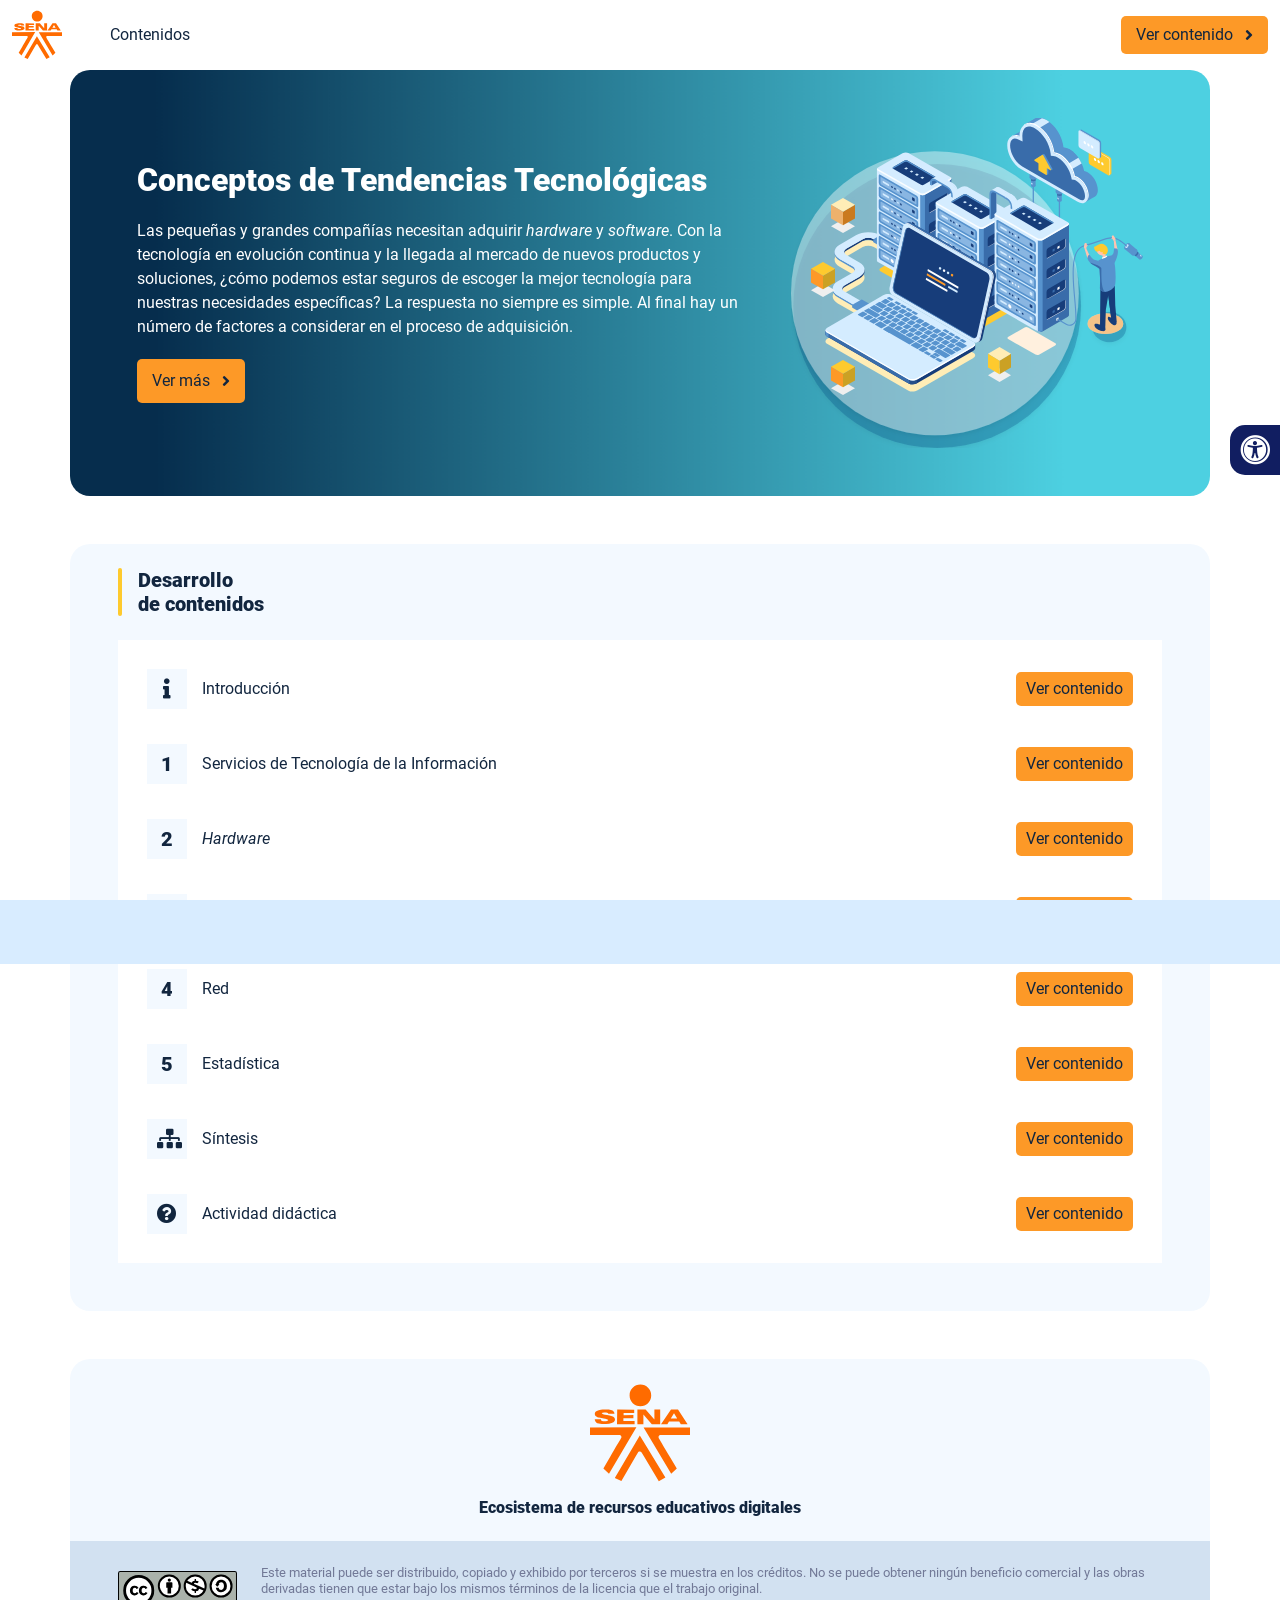
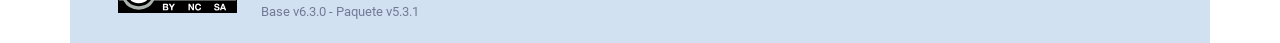
<file: index.html>
<!DOCTYPE html><html lang=""><head><meta charset="utf-8"><meta http-equiv="X-UA-Compatible" content="IE=edge"><meta name="viewport" content="width=device-width,initial-scale=1"><link rel="icon" href="favicon.ico"><title>Conceptos de Tendencias Tecnológicas</title><link href="css/chunk-0c047e41.3babef71.css" rel="prefetch"><link href="css/chunk-25b302c8.3babef71.css" rel="prefetch"><link href="css/chunk-26fc7596.3babef71.css" rel="prefetch"><link href="css/chunk-2d2747e2.3babef71.css" rel="prefetch"><link href="css/chunk-32334cb6.3babef71.css" rel="prefetch"><link href="css/chunk-3c57cd7b.3babef71.css" rel="prefetch"><link href="css/chunk-4f2d402a.3babef71.css" rel="prefetch"><link href="css/chunk-4fde0a08.fef54ca8.css" rel="prefetch"><link href="css/chunk-515a8379.fb112014.css" rel="prefetch"><link href="css/chunk-59974754.5a00316c.css" rel="prefetch"><link href="css/chunk-6e1e538a.3ba0a060.css" rel="prefetch"><link href="css/chunk-766a929b.f640a861.css" rel="prefetch"><link href="css/chunk-f2df7d2c.3babef71.css" rel="prefetch"><link href="css/comple.d8ac3902.css" rel="prefetch"><link href="css/creditos.aba783e9.css" rel="prefetch"><link href="css/glosario.43afc64e.css" rel="prefetch"><link href="css/referencias.6b3b9e12.css" rel="prefetch"><link href="js/actividad.03ab6aca.js" rel="prefetch"><link href="js/chunk-0206bfa0.45283ccf.js" rel="prefetch"><link href="js/chunk-0c047e41.85cb8669.js" rel="prefetch"><link href="js/chunk-13a6037e.57c9ffa7.js" rel="prefetch"><link href="js/chunk-18f95272.ade145c2.js" rel="prefetch"><link href="js/chunk-25b302c8.294aa4b7.js" rel="prefetch"><link href="js/chunk-26fc7596.4bc682f2.js" rel="prefetch"><link href="js/chunk-2c06842c.9e46f400.js" rel="prefetch"><link href="js/chunk-2d0e96ec.ac803f5c.js" rel="prefetch"><link href="js/chunk-2d208d90.5f19e0e6.js" rel="prefetch"><link href="js/chunk-2d21d0e2.e82c2f53.js" rel="prefetch"><link href="js/chunk-2d22c123.0638ebdd.js" rel="prefetch"><link href="js/chunk-2d2747e2.01d6d5e9.js" rel="prefetch"><link href="js/chunk-2e80bb9a.a2545b60.js" rel="prefetch"><link href="js/chunk-319206de.dfdb5b83.js" rel="prefetch"><link href="js/chunk-32334cb6.1199c4d5.js" rel="prefetch"><link href="js/chunk-3c57cd7b.b83b6191.js" rel="prefetch"><link href="js/chunk-3d6834f6.80cf6e76.js" rel="prefetch"><link href="js/chunk-4cdd78c0.0bcbdb19.js" rel="prefetch"><link href="js/chunk-4f2d402a.8745cf06.js" rel="prefetch"><link href="js/chunk-4fde0a08.ec848068.js" rel="prefetch"><link href="js/chunk-515a8379.3f4caaef.js" rel="prefetch"><link href="js/chunk-53ccb27e.ac9c1108.js" rel="prefetch"><link href="js/chunk-55d286b8.53a3883e.js" rel="prefetch"><link href="js/chunk-59974754.04bbe39a.js" rel="prefetch"><link href="js/chunk-6e1e538a.4c8d65b0.js" rel="prefetch"><link href="js/chunk-766a929b.e595e2fc.js" rel="prefetch"><link href="js/chunk-c796899c.e1023422.js" rel="prefetch"><link href="js/chunk-e8a7823a.380d7700.js" rel="prefetch"><link href="js/chunk-f2df7d2c.1f30c178.js" rel="prefetch"><link href="js/chunk-fde47172.a776d091.js" rel="prefetch"><link href="js/comple.e570abb6.js" rel="prefetch"><link href="js/creditos.cc542a05.js" rel="prefetch"><link href="js/glosario.8ea2257c.js" rel="prefetch"><link href="js/intro.c8653f7f.js" rel="prefetch"><link href="js/referencias.3e14e4db.js" rel="prefetch"><link href="js/sintesis.19328507.js" rel="prefetch"><link href="js/tema1.5ea314d8.js" rel="prefetch"><link href="js/tema2.8df349c9.js" rel="prefetch"><link href="js/tema3.0f5d2855.js" rel="prefetch"><link href="js/tema4.6f07b11d.js" rel="prefetch"><link href="js/tema5.97ee932c.js" rel="prefetch"><link href="css/app.08df6dc1.css" rel="preload" as="style"><link href="css/chunk-vendors.bd916386.css" rel="preload" as="style"><link href="js/app.bea583a4.js" rel="preload" as="script"><link href="js/chunk-vendors.822fd6f7.js" rel="preload" as="script"><link href="css/chunk-vendors.bd916386.css" rel="stylesheet"><link href="css/app.08df6dc1.css" rel="stylesheet"></head><body><noscript><strong>We're sorry but Conceptos de Tendencias Tecnológicas doesn't work properly without JavaScript enabled. Please enable it to continue.</strong></noscript><div id="app"></div><script src="js/chunk-vendors.822fd6f7.js"></script><script src="js/app.bea583a4.js"></script></body></html>
</file>
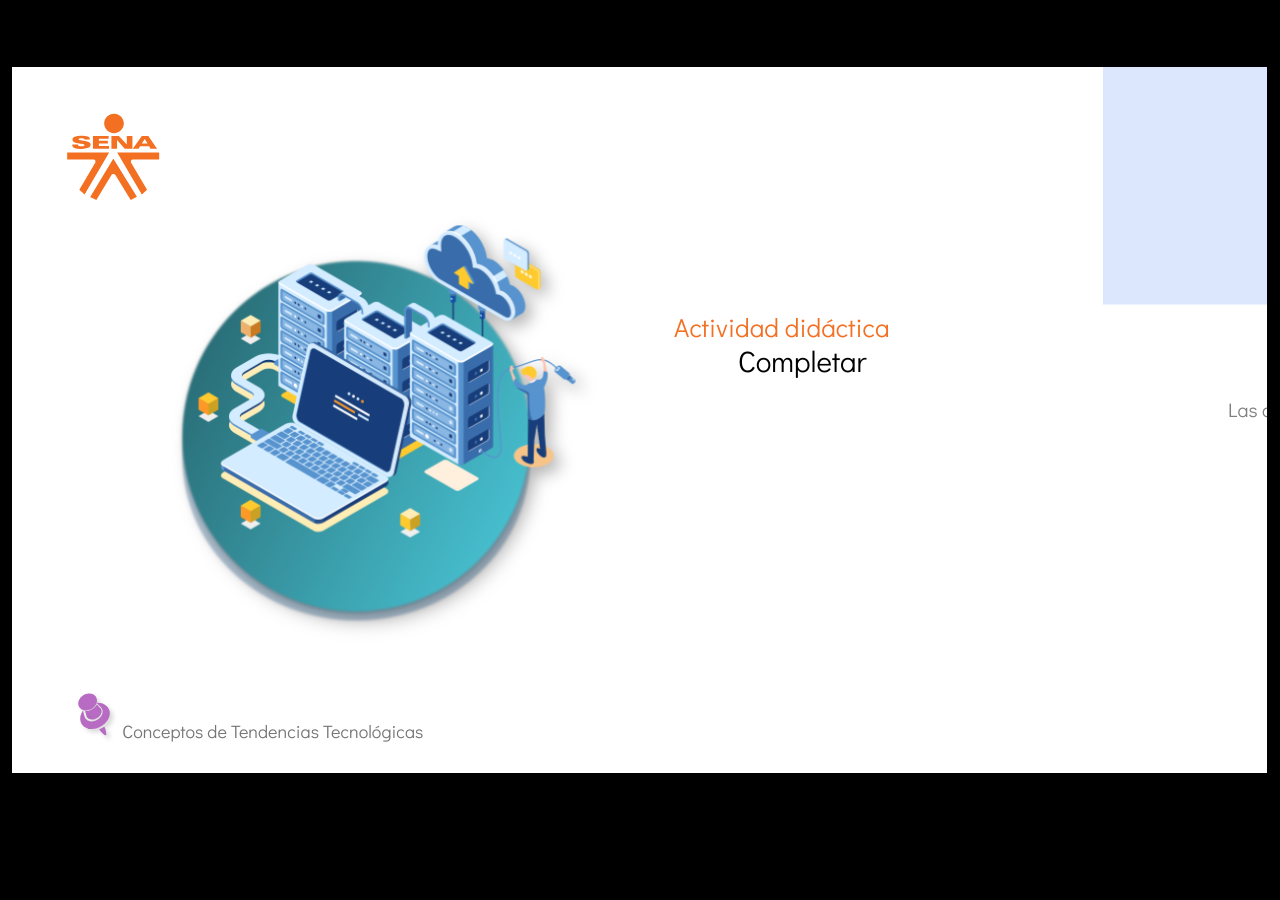
<file: actividades/actividad.html>
﻿<!doctype html>
<html lang="es">
<head>
  <meta charset="utf-8">
  <!-- Creado con Storyline 360 - http://www.articulate.com  -->
  <!-- version: 3.68.28887.0 -->
  <title>CF9_228116Actividad did&#225;ctica</title>
  <meta http-equiv="x-ua-compatible" content="IE=edge"/>
  <meta name="viewport" content="width=device-width,initial-scale=1,user-scalable=no,shrink-to-fit=no,minimal-ui"/>
  <meta name="apple-mobile-web-app-capable" content="yes"/>
  <style>
    html, body { height: 100%; padding: 0; margin: 0 }
    #app { height: 100%; width: 100%; }
  </style>

  <script>
    window.DS = {};
    window.globals = {
      DATA_PATH_BASE: '',
      HAS_FRAME: true,
      HAS_SLIDE: true,

      lmsPresent: false,
      tinCanPresent: false,
      cmi5Present: false,
      aoSupport: false,
      scale: 'show all',
      captureRc: false,
      browserSize: 'optimal',
      bgColor: '#000000',
      features: 'AccessibleVideo,FullScreenToggle,InsertSvgPicture,LayerPresentAsDialog,MultipleQuizTracking,QuestionCorrectVariable,UpdatedThemeEditor',
      themeName: 'classic',
      preloaderColor: '#FFFFFF',
      suppressAnalytics: false,
      productChannel: 'stable',
      publishSource: 'storyline',
      aid: 'aid|4e7b806c-d595-4a58-ba69-3a0a437a7a04',
      cid: 'd603852e-5d66-4381-9383-6b78b10d9a05',
      playerVersion: '3.68.28887.0',
      publishTimestamp: '2022-11-10T22:47:44.5274039Z',
      maxIosVideoElements: 10,
      connectionSettings: { },

      
      parseParams: function(qs) {
        if (window.globals.parsedParams != null) {
          return window.globals.parsedParams;
        }
        qs = (qs || window.location.search.substr(1)).split('+').join(' ');
        var params = {},
            tokens,
            re = /[?&]?([^=]+)=([^&]*)/g;

        while (tokens = re.exec(qs)) {
          params[decodeURIComponent(tokens[1]).trim()] =
            decodeURIComponent(tokens[2]).trim();
        }
        window.globals.parsedParams = params;
        return params;
      }

    };
  </script>
  <script>
    var isIe11 = ('ActiveXObject' in window || window.MSBlobBuilder != null)
      && window.msCrypto != null && !window.ActiveXObject;
    if (isIe11) {
      window.globals.unsupportedBrowser = true;
      document.write(atob('[base64]'));
    }
  </script>
  
  <script>window.THREE = { };</script>
  
</head>
<body style="background: #000000" class="cs-HTML theme-classic">
  <!-- 360 -->
  <script>!function(e){var i=/iPhone/i,o=/iPod/i,n=/iPad/i,t=/(?=.*\bAndroid\b)(?=.*\bMobile\b)/i,d=/Android/i,s=/(?=.*\bAndroid\b)(?=.*\bSD4930UR\b)/i,b=/(?=.*\bAndroid\b)(?=.*\b(?:KFOT|KFTT|KFJWI|KFJWA|KFSOWI|KFTHWI|KFTHWA|KFAPWI|KFAPWA|KFARWI|KFASWI|KFSAWI|KFSAWA)\b)/i,r=/IEMobile/i,h=/(?=.*\bWindows\b)(?=.*\bARM\b)/i,a=/BlackBerry/i,l=/BB10/i,p=/Opera Mini/i,f=/(CriOS|Chrome)(?=.*\bMobile\b)/i,u=/(?=.*\bFirefox\b)(?=.*\bMobile\b)/i,c=new RegExp("(?:Nexus 7|BNTV250|Kindle Fire|Silk|GT-P1000)","i"),w=function(e,i){return e.test(i)},A=function(e){var A=e||navigator.userAgent,v=A.split("[FBAN");if(void 0!==v[1]&&(A=v[0]),this.apple={phone:w(i,A),ipod:w(o,A),tablet:!w(i,A)&&w(n,A),device:w(i,A)||w(o,A)||w(n,A)},this.amazon={phone:w(s,A),tablet:!w(s,A)&&w(b,A),device:w(s,A)||w(b,A)},this.android={phone:w(s,A)||w(t,A),tablet:!w(s,A)&&!w(t,A)&&(w(b,A)||w(d,A)),device:w(s,A)||w(b,A)||w(t,A)||w(d,A)},this.windows={phone:w(r,A),tablet:w(h,A),device:w(r,A)||w(h,A)},this.other={blackberry:w(a,A),blackberry10:w(l,A),opera:w(p,A),firefox:w(u,A),chrome:w(f,A),device:w(a,A)||w(l,A)||w(p,A)||w(u,A)||w(f,A)},this.seven_inch=w(c,A),this.any=this.apple.device||this.android.device||this.windows.device||this.other.device||this.seven_inch,this.phone=this.apple.phone||this.android.phone||this.windows.phone,this.tablet=this.apple.tablet||this.android.tablet||this.windows.tablet,"undefined"==typeof window)return this},v=function(){var e=new A;return e.Class=A,e};"undefined"!=typeof module&&module.exports&&"undefined"==typeof window?module.exports=A:"undefined"!=typeof module&&module.exports&&"undefined"!=typeof window?module.exports=v():"function"==typeof define&&define.amd?define("isMobile",[],e.isMobile=v()):e.isMobile=v()}(this);
    window.isMobile.apple.tablet = window.isMobile.apple.tablet ||
      (navigator.platform === 'MacIntel' && navigator.maxTouchPoints > 1);
    window.isMobile.apple.device = window.isMobile.apple.device || window.isMobile.apple.tablet;
    window.isMobile.tablet = window.isMobile.tablet || window.isMobile.apple.tablet;
    window.isMobile.any = window.isMobile.any || window.isMobile.apple.tablet;
  </script>

  <div id="focus-sink" tabindex="-1"></div>

  <div id="preso"></div>
  <script>
    (function() {

      var classTypes = [ 'desktop', 'mobile', 'phone', 'tablet' ];

      var addDeviceClasses = function(prefix, testObj) {
        var curr, i;
        for (i = 0; i < classTypes.length; i++) {
          curr = classTypes[i];
          if (testObj[curr]) {
            document.body.classList.add(prefix + curr);
          }
        }
      };

      var params = window.globals.parseParams(),
          isDevicePreview = params.devicepreview === '1',
          isPhoneOverride = params.deviceType === 'phone' || (isDevicePreview && params.phone == '1'),
          isTabletOverride = (params.deviceType === 'tablet' || isDevicePreview) && !isPhoneOverride,
          isMobileOverride = isPhoneOverride || isTabletOverride;

      var deviceView = {
        desktop: !window.isMobile.any && !isMobileOverride,
        mobile: window.isMobile.any || isMobileOverride,
        phone: isPhoneOverride || (window.isMobile.phone && !isTabletOverride),
        tablet: isTabletOverride || window.isMobile.tablet
      };

      window.globals.deviceView = deviceView;
      window.isMobile.desktop = !window.isMobile.any;
      window.isMobile.mobile = window.isMobile.any;

      addDeviceClasses('view-', deviceView);

    })();
  </script>
  
  <script src='story_content/user.js' type=text/javascript></script>
  <div class="slide-loader"></div>

  <script>
    if (window.globals.deviceView.isMobile) { var doc = document, loader = doc.body.querySelector('.slide-loader'); [ 1, 2, 3 ].forEach(function(n) { var d = doc.createElement('div'); d.style.backgroundColor = window.globals.preloaderColor; d.classList.add('mobile-loader-dot'); d.classList.add('dot' + n); loader.appendChild(d); }); }
  </script>

  <div class="mobile-load-title-overlay" style="display: none">
    <div class="mobile-load-title">CF9_228116Actividad did&#225;ctica</div>
  </div>

  <div class="mobile-chrome-warning"></div>

  
<style>
  .warn-connection-dialog {
    display: none;
    background: transparent;
    pointer-events: none;
    position: fixed;
    left: 0;
    top: 0;
    width: 100%;
    height: 100%;
    z-index: 999;
  }

  .warn-connection-content {
    border-radius: 4px;
    background: white;
    border: 1px solid #E7E7E7;
    color: #333333;
    box-shadow: 0 2px 4px rgba(0, 0, 0, 0.25);
    transition: all 150ms ease-out;
    position: absolute;
    white-space: nowrap;
  }

  .view-phone.is-landscape .warn-connection-content {
    left: 23px;
    bottom: 23px;
  }

  .view-tablet.is-landscape .warn-connection-content {
    left: 50%;
    top: 20px;
    transform: translateX(-50%);
  }

  .is-portrait .warn-connection-content {
    transform: translate(-50%, calc(-100% - 15px));
  }

  .warn-connection-content p {
    display: inline-block;
    margin: 0 8px 0 0;
    line-height: 33px;
    font-size: 11px;
  }

  .warn-connection-content svg {
    position: relative;
    vertical-align: middle;
    margin: 0 2px 2px 8px;
  }

  .view-desktop .warn-connection-content {
    left: 1.5em;
    bottom: 1.5em;
  }

  .view-desktop .warn-connection-content p {
    font-size: 1.1em;
  }

  .is-offline .warn-connection-dialog {
    display: block;
  }

  .is-offline .cs-panel * {
    pointer-events: none !important;
  }

  .is-offline .cs-panel {
    pointer-events: all !important;
  }

  .is-offline #nav-controls * {
    pointer-events: none !important;
  }

  .is-offline #nav-controls {
    pointer-events: all !important;
  }
</style>

<div class="warn-connection-dialog">
  <div class="warn-connection-content">
    <svg width="17" height="15" viewBox="0 0 17 15" xmlns="http://www.w3.org/2000/svg">
      <path fill="#8F0000" stroke="white" d="M16.07,12.98 L15.88,12.23 L9.51,1.21 C8.97,0.26,7.6,0.26,7.06,1.21 L0.69,12.23 C0.15,13.16,0.81,14.36,1.91,14.36 H14.65 C15.47,14.36,16.05,13.7,16.07,12.98 Z"/>
      <path fill="white" stroke="white" d="M8.58,5.5 C8.35,5.28,8.5,5.35,8.21,5.32 C8.09,5.35,7.97,5.49,7.96,5.67 C7.97,5.79,7.98,5.92,7.98,6.04 L7.98,6.04 C7.99,6.17,8,6.31,8.01,6.43 L8.01,6.44 C8.03,6.92,8.06,7.41,8.09,7.9 L8.09,7.9 C8.12,8.39,8.14,8.88,8.17,9.37 C8.17,9.39,8.18,9.42,8.2,9.44 C8.23,9.46,8.25,9.47,8.28,9.47 C8.31,9.47,8.34,9.46,8.35,9.44 C8.37,9.43,8.38,9.4,8.39,9.35 L8.39,9.34 C8.39,9.24,8.4,9.15,8.4,9.05 L8.4,9.05 C8.41,8.96,8.41,8.86,8.42,8.75 C8.43,8.44,8.45,8.12,8.47,7.81 L8.47,7.81 C8.49,7.49,8.51,7.18,8.53,6.87 C8.55,6.46,8.56,6.05,8.59,5.64 L8.6,5.62 C8.6,5.57,8.59,5.53,8.58,5.5 L8.21,5.32 Z"/>
      <circle fill="white" stroke="white" cx="8.3" cy="11.35" r="0.3"/>
    </svg>
    <p>You are offline. Trying to reconnect...</p>
  </div>
</div>

<script>
  (function() {
    window.DS.connection = {
      warningShown: false,
      assets: {},
      loadingAssetGroup: false,
      retryDelay: 500
    };

    // @TODO this is POC code and can be cleaned up a bit more if we move forward
    // with the feature



    // The `window.globals.features` variable must be set in `webpack.dev.config` when testing locally - it is not enough
    // to have it in the data - but it must be set there as well.
    var useConnectionMessages = window.AbortController != null &&
      window.location.protocol != 'file:' &&
      window.globals.features.indexOf('ConnectionMessages') != -1;

    window.DS.connection.useConnectionMessages = useConnectionMessages

    var assetCount = 0;
    var checkLoadedId;
    var connectionSettings = window.globals.connectionSettings;

    if (useConnectionMessages && connectionSettings != null) {
      var contentEl = document.querySelector('.warn-connection-content');
      var messageEl = contentEl.querySelector('p')

      if (connectionSettings.useDarkTheme) {
        contentEl.style.borderColor = '#BABBBA';
        contentEl.style.backgroundColor = '#282828';
        contentEl.style.color = '#FFFFFF';
      }

      if (connectionSettings.message != null) {
        messageEl.textContent = window.decodeURIComponent(connectionSettings.message);
      }
    }

    function checkAssetsReady() {
      for (var i in DS.connection.assets) {
        if (!DS.connection.assets[i].success) {
          return false;
        }
      }
      return true;
    }

    function stopAssetGroup() {
      if (!useConnectionMessages) { return; }

      assetCount = 0;

      DS.connection.oldAssetGroup = DS.connection.assets;
      DS.connection.assets = {};
      DS.connection.loadingAssetGroup = false;
      clearInterval(checkLoadedId);
    }

    function startAssetGroup() {
      if (!useConnectionMessages) { return; }
      var ticks = 0;
      clearInterval(checkLoadedId);
      checkLoadedId = setInterval(function() {
        var loaded = 0;
        if (assetCount === 0 && loaded === 0) {
          clearInterval(checkLoadedId);
          return;
        }

        for (var i in DS.connection.assets) {
          if (DS.connection.assets[i].success) {
            loaded++;
          }
        }

        if (assetCount === loaded && checkAssetsReady()) {
          for (var i in DS.connection.assets) {
            if (DS.connection.assets[i].action) {
              DS.connection.assets[i].action();
            }
          }
          hideWarning();
          stopAssetGroup();
        }
      }, 100)
    }

    function requiredAsset(url, action, retry, type) {
      if (!useConnectionMessages) { return; }
      if (DS.connection.assets[url]) { return; }

      DS.connection.assets[url] = {
        success: false, action: action, retry: retry, type: type
      };
      assetCount = Object.keys(DS.connection.assets).length;
      if (!DS.connection.loadingAssetGroup) {
        startAssetGroup();
      }
      DS.connection.loadingAssetGroup = true;
    }

    function assetLoaded(url) {
      if (!useConnectionMessages) { return; }
      if (DS.connection.assets[url]) {
        DS.connection.assets[url].success = true;
      }
    }

    function assetFailed(url) {
      if (!useConnectionMessages) { return; }
      if (!DS.connection.assets[url]) {
        if (/\.js$/.test(url)) {
          setTimeout(function() {
            if (DS.connection.lastSlideLoaded != null) {
              DS.connection.lastSlideLoaded();
            }
          }, DS.connection.retryDelay);
        }
        return;
      }
      if (!DS.connection.warningShown) { showWarning(); }
      if (DS.connection.assets[url].retry) {
        setTimeout(function() {
          if (!DS.connection.assets[url].success) {
            DS.connection.assets[url].retry()
          }
        }, DS.connection.retryDelay);
      }
    }

    function hideWarning() {
      document.body.classList.remove('is-offline');
      DS.connection.warningShown = false;
    }
    DS.connection.hideWarning = hideWarning

    function showWarning(btn) {
      document.body.classList.add('is-offline')
      DS.connection.warningShown = true;
      updateWarningPosition();
    }

    function updateWarningPosition() {
      if (!DS.connection.warningShown) {
        return;
      }

      var isPortrait = document.body.classList.contains('is-portrait');
      var warningEl = document.querySelector('.warn-connection-content');

      if (isPortrait) {
        var slide = document.querySelector('.primary-slide');
        var slideRect = slide.getBoundingClientRect();

        warningEl.style.top = `${slideRect.top}px`
        warningEl.style.left = `${slideRect.left + slideRect.width / 2}px`
      } else {
        warningEl.style.top = null;
        warningEl.style.left = null;
      }

      window.requestAnimationFrame(updateWarningPosition);
    }

    // these will all be noops if the feature flag isn't set in
    // the data and `window.globals.features`
    DS.connection.requiredAsset = requiredAsset;
    DS.connection.assetLoaded = assetLoaded;
    DS.connection.assetFailed = assetFailed;
    DS.connection.stopAssetGroup = stopAssetGroup;
    DS.connection.startAssetGroup = startAssetGroup;
  })();
</script>


  <script>
    
    if (window.autoSpider && window.vInterfaceObject) {
      document.querySelector('.mobile-load-title-overlay').style.display = 'none';
    }
  </script>

  

  <link rel="stylesheet" href="html5/data/css/output.min.css" data-noprefix/>
</body>
<script src="html5/lib/scripts/bootstrapper.min.js"></script>
</html>
</file>
<file: css/chunk-0c047e41.3babef71.css>
.actividad[data-v-22adfd6b]{background-color:#f2f2f2}.horizontal-scroll__wrapper[data-v-22adfd6b]{overflow:hidden}.horizontal-scroll[data-v-22adfd6b]{display:flex;transition:transform .5s ease-in-out;align-items:center;flex-wrap:nowrap}.horizontal-scroll[data-v-22adfd6b]:not(.row){width:100%}.horizontal-scroll--item-fw[data-v-22adfd6b]>div{flex-grow:0;flex-shrink:0;width:100%;margin:0!important}
</file>
<file: css/chunk-25b302c8.3babef71.css>
.actividad[data-v-22adfd6b]{background-color:#f2f2f2}.horizontal-scroll__wrapper[data-v-22adfd6b]{overflow:hidden}.horizontal-scroll[data-v-22adfd6b]{display:flex;transition:transform .5s ease-in-out;align-items:center;flex-wrap:nowrap}.horizontal-scroll[data-v-22adfd6b]:not(.row){width:100%}.horizontal-scroll--item-fw[data-v-22adfd6b]>div{flex-grow:0;flex-shrink:0;width:100%;margin:0!important}
</file>
<file: css/chunk-26fc7596.3babef71.css>
.actividad[data-v-22adfd6b]{background-color:#f2f2f2}.horizontal-scroll__wrapper[data-v-22adfd6b]{overflow:hidden}.horizontal-scroll[data-v-22adfd6b]{display:flex;transition:transform .5s ease-in-out;align-items:center;flex-wrap:nowrap}.horizontal-scroll[data-v-22adfd6b]:not(.row){width:100%}.horizontal-scroll--item-fw[data-v-22adfd6b]>div{flex-grow:0;flex-shrink:0;width:100%;margin:0!important}
</file>
<file: css/chunk-2d2747e2.3babef71.css>
.actividad[data-v-22adfd6b]{background-color:#f2f2f2}.horizontal-scroll__wrapper[data-v-22adfd6b]{overflow:hidden}.horizontal-scroll[data-v-22adfd6b]{display:flex;transition:transform .5s ease-in-out;align-items:center;flex-wrap:nowrap}.horizontal-scroll[data-v-22adfd6b]:not(.row){width:100%}.horizontal-scroll--item-fw[data-v-22adfd6b]>div{flex-grow:0;flex-shrink:0;width:100%;margin:0!important}
</file>
<file: css/chunk-32334cb6.3babef71.css>
.actividad[data-v-22adfd6b]{background-color:#f2f2f2}.horizontal-scroll__wrapper[data-v-22adfd6b]{overflow:hidden}.horizontal-scroll[data-v-22adfd6b]{display:flex;transition:transform .5s ease-in-out;align-items:center;flex-wrap:nowrap}.horizontal-scroll[data-v-22adfd6b]:not(.row){width:100%}.horizontal-scroll--item-fw[data-v-22adfd6b]>div{flex-grow:0;flex-shrink:0;width:100%;margin:0!important}
</file>
<file: css/chunk-3c57cd7b.3babef71.css>
.actividad[data-v-22adfd6b]{background-color:#f2f2f2}.horizontal-scroll__wrapper[data-v-22adfd6b]{overflow:hidden}.horizontal-scroll[data-v-22adfd6b]{display:flex;transition:transform .5s ease-in-out;align-items:center;flex-wrap:nowrap}.horizontal-scroll[data-v-22adfd6b]:not(.row){width:100%}.horizontal-scroll--item-fw[data-v-22adfd6b]>div{flex-grow:0;flex-shrink:0;width:100%;margin:0!important}
</file>
<file: css/chunk-4f2d402a.3babef71.css>
.actividad[data-v-22adfd6b]{background-color:#f2f2f2}.horizontal-scroll__wrapper[data-v-22adfd6b]{overflow:hidden}.horizontal-scroll[data-v-22adfd6b]{display:flex;transition:transform .5s ease-in-out;align-items:center;flex-wrap:nowrap}.horizontal-scroll[data-v-22adfd6b]:not(.row){width:100%}.horizontal-scroll--item-fw[data-v-22adfd6b]>div{flex-grow:0;flex-shrink:0;width:100%;margin:0!important}
</file>
<file: css/chunk-4fde0a08.fef54ca8.css>
.actividad[data-v-a108b06a]{background-color:#f2f2f2}.header[data-v-a108b06a]{position:sticky;top:0;padding-top:10px;padding-bottom:10px;background-color:#fff;z-index:10010;line-height:1.1em}.header__logo[data-v-a108b06a]{width:50px}@media (max-width:576px){.header__componente-formativo[data-v-a108b06a]{font-size:.8em}}.header__menu[data-v-a108b06a]{cursor:pointer}.header__menu span[data-v-a108b06a]{font-size:.7em;display:block;line-height:1em;text-align:center;color:#111e61}.header__menu__btn[data-v-a108b06a]{width:30px;height:30px;position:relative;margin-bottom:4px}.header__menu__btn .line-1[data-v-a108b06a],.header__menu__btn .line-2[data-v-a108b06a],.header__menu__btn .line-3[data-v-a108b06a]{height:4px;width:30px;background-color:#111e61;transform-origin:center center;position:absolute;left:0;border-radius:2px}.header__menu__btn .line-1[data-v-a108b06a]{top:4px;animation:line-1-inactive-data-v-a108b06a .5s ease-in-out forwards}.header__menu__btn .line-2[data-v-a108b06a]{top:13px;animation:line-2-inactive-data-v-a108b06a .5s ease-in-out forwards}.header__menu__btn .line-3[data-v-a108b06a]{top:22px;animation:line-3-inactive-data-v-a108b06a .5s ease-in-out forwards}.header__menu__btn[data-v-a108b06a]:hover{cursor:pointer}.header__menu__btn--open .line-1[data-v-a108b06a]{animation:line-1-active-data-v-a108b06a .5s ease-in-out forwards}.header__menu__btn--open .line-2[data-v-a108b06a]{animation:line-2-active-data-v-a108b06a .5s ease-in-out forwards}.header__menu__btn--open .line-3[data-v-a108b06a]{animation:line-3-active-data-v-a108b06a .5s ease-in-out forwards}@keyframes line-1-active-data-v-a108b06a{0%{transform:translate(0) rotate(0)}50%{transform:translateY(9px) rotate(0)}to{transform:translateY(9px) rotate(45deg)}}@keyframes line-2-active-data-v-a108b06a{0%{transform:scale(1)}to{transform:scale(0)}}@keyframes line-3-active-data-v-a108b06a{0%{transform:translate(0) rotate(0)}50%{transform:translateY(-9px) rotate(0)}to{transform:translateY(-9px) rotate(-45deg)}}@keyframes line-1-inactive-data-v-a108b06a{0%{transform:translateY(9px) rotate(45deg)}50%{transform:translateY(9px) rotate(0)}to{transform:translate(0) rotate(0)}}@keyframes line-2-inactive-data-v-a108b06a{0%{transform:scale(0)}to{transform:scale(1)}}@keyframes line-3-inactive-data-v-a108b06a{0%{transform:translateY(-9px) rotate(-45deg)}50%{transform:translateY(-9px) rotate(0)}to{transform:translate(0) rotate(0)}}
</file>
<file: css/chunk-515a8379.fb112014.css>
.actividad{background-color:#f2f2f2}.banner-interno{position:relative}.banner-interno__fondo{position:absolute;top:0;bottom:-50px;left:0;right:0;background-color:#4dd0e1;background-size:cover;background-position:50%}.banner-interno__titulo{display:flex;align-items:center}.banner-interno__titulo__icono{display:block;width:32px;height:32px;border-radius:50%;background-color:#fff;position:relative}.banner-interno__titulo__icono i{color:#4dd0e1;position:absolute;left:50%;top:50%;transform:translate(-50%,-50%)}.banner-interno__titulo h1,.banner-interno__titulo h2,.banner-interno__titulo h3,.banner-interno__titulo h4,.banner-interno__titulo h5,.banner-interno__titulo h6{color:#fff;line-height:1.1em}
</file>
<file: css/chunk-59974754.5a00316c.css>
.actividad{background-color:#f2f2f2}.aside-menu{position:sticky;top:70px;flex:0 0 0;width:0;min-height:calc(100vh - 70px);max-height:calc(100vh - 70px);background-color:#f3f9ff;transition:flex .5s ease-in-out,width .5s ease-in-out;overflow-x:hidden;z-index:100001}.aside-menu a{color:#111e61}.aside-menu--open{flex:0 0 300px;width:300px}.aside-menu__content{width:300px;display:flex;flex-direction:column;justify-content:space-between;min-height:calc(100vh - 70px);max-height:calc(100vh - 70px);border-right:1px solid #d8ecff}@media (max-height:800px){.aside-menu__content{min-height:800px;max-height:800px;overflow-y:auto}}.aside-menu__header{padding:10px;text-align:center;background-color:#d8ecff}.aside-menu__header h4{margin:0}.aside-menu__menu{overflow-y:auto;flex-grow:1;list-style:none;padding-left:0;margin-bottom:0}.aside-menu__menu__item--active .aside-menu__menu__item__lnk,.aside-menu__menu__item--active .aside-menu__sec-menu__item__lnk{background-color:#d8ecff;font-weight:700}.aside-menu__menu__item--sub-menu:hover,.aside-menu__menu__item:hover,.aside-menu__sec-menu__item:hover{background-color:#d8ecff}.aside-menu__menu__item--sub-menu{padding-left:10px}.aside-menu__menu__item--sub-menu--active .aside-menu__menu__item__lnk,.aside-menu__menu__item--sub-menu--active .aside-menu__sec-menu__item__lnk{background-color:#d8ecff;font-weight:700;position:relative}.aside-menu__menu__item--sub-menu--active .aside-menu__menu__item__lnk:before,.aside-menu__menu__item--sub-menu--active .aside-menu__sec-menu__item__lnk:before{content:"";display:block;position:absolute;left:0;bottom:0;top:0;width:4px;border-radius:2px;background-color:#feca2e}.aside-menu__menu__item__lnk,.aside-menu__sec-menu__item__lnk{display:flex;align-items:center;padding:10px 15px;line-height:1.1em}.aside-menu__menu__item__lnk i,.aside-menu__menu__item__lnk span,.aside-menu__sec-menu__item__lnk i,.aside-menu__sec-menu__item__lnk span{margin-right:10px}.aside-menu__menu__item__lnk i:last-child,.aside-menu__menu__item__lnk span:last-child,.aside-menu__sec-menu__item__lnk i:last-child,.aside-menu__sec-menu__item__lnk span:last-child{margin-right:0}.aside-menu__sec-menu{background-color:#d8ecff;padding:10px 0;flex-shrink:0;margin-bottom:0}.aside-menu__sec-menu__item{padding:10px 15px}.aside-menu__sec-menu__item__lnk{padding:0;border-radius:1em}.aside-menu__sec-menu__item__lnk i{display:block;width:2em;height:2em;padding:.5em 0;text-align:center;background-color:#fff;border-radius:50%}.aside-menu__sec-menu__item__lnk:hover{background-color:#fff}@media (max-width:992px){.aside-menu{position:fixed;top:70px}}@media (max-width:576px){.aside-menu__sec-menu{padding-bottom:110px}}
</file>
<file: css/chunk-6e1e538a.3ba0a060.css>
.actividad[data-v-4f6b7c58]{background-color:#f2f2f2}.accesibilidad[data-v-4f6b7c58]{position:fixed;right:0;top:50vh;height:50px;background-color:#111e61;border-top-left-radius:15px;border-bottom-left-radius:15px;transform:translateY(-50%) translateX(100%) translateX(-50px);overflow:hidden;transition:transform .3s ease-in-out,height .3s ease-in-out}.accesibilidad[data-v-4f6b7c58]:hover{transform:translateY(-50%) translateX(0);height:12.75rem}.accesibilidad [data-v-4f6b7c58]{color:#fff}.accesibilidad__menu__content .accesibilidad__menu__item[data-v-4f6b7c58]{cursor:pointer}.accesibilidad__menu__content .accesibilidad__menu__item[data-v-4f6b7c58]:hover{background-color:#273685}.accesibilidad__menu__content .accesibilidad__menu__item[data-v-4f6b7c58]:last-child{border:none}.accesibilidad__menu__item[data-v-4f6b7c58]{display:flex;align-items:center;padding:10px;border-bottom:1px solid #273685;line-height:1em;-moz-user-select:none;user-select:none}.accesibilidad__menu i[data-v-4f6b7c58]{font-size:30px;font-style:normal;margin-right:10px;line-height:1em}.accesibilidad__menu img[data-v-4f6b7c58]{width:30px;margin-right:10px}
</file>
<file: css/chunk-766a929b.f640a861.css>
.actividad{background-color:#f2f2f2}.barra-avance{display:flex;align-items:center;justify-content:space-between;position:fixed;bottom:0;left:0;width:100%;padding:10px;background-color:#d8ecff;transition:transform .5s ease-in-out;z-index:100000}.barra-avance__barra{margin:0 20px;flex:1;position:relative;max-width:800px}.barra-avance__barra--amarilla,.barra-avance__barra--blanca{height:4px}.barra-avance__barra--amarilla:after,.barra-avance__barra--amarilla:before,.barra-avance__barra--blanca:after,.barra-avance__barra--blanca:before{content:"";display:block;width:10px;height:10px;border-radius:50%;position:absolute;top:50%}.barra-avance__barra--amarilla:before,.barra-avance__barra--blanca:before{left:0;transform:translate(-50%,-50%)}.barra-avance__barra--amarilla:after,.barra-avance__barra--blanca:after{right:0;transform:translate(50%,-50%)}.barra-avance__barra--blanca{background-color:#fff}.barra-avance__barra--blanca:after,.barra-avance__barra--blanca:before{background-color:#fff}.barra-avance__barra--amarilla{position:absolute;width:100%;top:0;background-color:#fd9927}.barra-avance__barra--amarilla:after,.barra-avance__barra--amarilla:before{background-color:#fd9927}.barra-avance__boton--regresar{background-color:#b0c0d2}.barra-avance__boton--regresar span{color:#111e61!important}.barra-avance__boton--disable{opacity:0;pointer-events:none}.barra-avance--open{transform:translateY(0)}.barra-avance--close{transform:translateY(100%)}
</file>
<file: css/chunk-f2df7d2c.3babef71.css>
.actividad[data-v-22adfd6b]{background-color:#f2f2f2}.horizontal-scroll__wrapper[data-v-22adfd6b]{overflow:hidden}.horizontal-scroll[data-v-22adfd6b]{display:flex;transition:transform .5s ease-in-out;align-items:center;flex-wrap:nowrap}.horizontal-scroll[data-v-22adfd6b]:not(.row){width:100%}.horizontal-scroll--item-fw[data-v-22adfd6b]>div{flex-grow:0;flex-shrink:0;width:100%;margin:0!important}
</file>
<file: css/comple.d8ac3902.css>
.banner-interno{position:relative}.banner-interno__fondo{position:absolute;top:0;bottom:-50px;left:0;right:0;background-color:#4dd0e1;background-size:cover;background-position:50%}.banner-interno__titulo{display:flex;align-items:center}.banner-interno__titulo__icono{display:block;width:32px;height:32px;border-radius:50%;background-color:#fff;position:relative}.banner-interno__titulo__icono i{color:#4dd0e1;position:absolute;left:50%;top:50%;transform:translate(-50%,-50%)}.banner-interno__titulo h1,.banner-interno__titulo h2,.banner-interno__titulo h3,.banner-interno__titulo h4,.banner-interno__titulo h5,.banner-interno__titulo h6{color:#fff;line-height:1.1em}.actividad{background-color:#f2f2f2}.complementario__enlaces{display:flex;justify-content:center;flex-wrap:wrap}.complementario__enlaces a{margin:0 5px}.complementario__btn{font-size:1.5em;line-height:1em}table{width:calc(100% - 1px);min-width:800px}table thead{background-color:#d8ecff}table thead th{border-color:#d8ecff}table td,table th{padding:25px 20px;text-align:center}
</file>
<file: css/creditos.aba783e9.css>
.banner-interno{position:relative}.banner-interno__fondo{position:absolute;top:0;bottom:-50px;left:0;right:0;background-color:#4dd0e1;background-size:cover;background-position:50%}.banner-interno__titulo{display:flex;align-items:center}.banner-interno__titulo__icono{display:block;width:32px;height:32px;border-radius:50%;background-color:#fff;position:relative}.banner-interno__titulo__icono i{color:#4dd0e1;position:absolute;left:50%;top:50%;transform:translate(-50%,-50%)}.banner-interno__titulo h1,.banner-interno__titulo h2,.banner-interno__titulo h3,.banner-interno__titulo h4,.banner-interno__titulo h5,.banner-interno__titulo h6{color:#fff;line-height:1.1em}.actividad{background-color:#f2f2f2}.creditos-vista .tarjeta.credito{background-color:#d2e1f1}.creditos{color:#727997;overflow-x:auto}.creditos__item{min-width:490px}.creditos p{line-height:1.3em;margin-bottom:0;color:#727997}.creditos__titulo{font-weight:700;background-color:#d2e1f1;padding:5px 10px;border-top-radius:5px;border-top-left-radius:5px;border-top-right-radius:5px}.creditos table td,.creditos table th{border-color:#d2e1f1}
</file>
<file: css/glosario.43afc64e.css>
.banner-interno{position:relative}.banner-interno__fondo{position:absolute;top:0;bottom:-50px;left:0;right:0;background-color:#4dd0e1;background-size:cover;background-position:50%}.banner-interno__titulo{display:flex;align-items:center}.banner-interno__titulo__icono{display:block;width:32px;height:32px;border-radius:50%;background-color:#fff;position:relative}.banner-interno__titulo__icono i{color:#4dd0e1;position:absolute;left:50%;top:50%;transform:translate(-50%,-50%)}.banner-interno__titulo h1,.banner-interno__titulo h2,.banner-interno__titulo h3,.banner-interno__titulo h4,.banner-interno__titulo h5,.banner-interno__titulo h6{color:#fff;line-height:1.1em}.actividad{background-color:#f2f2f2}.glosario__letra-item{display:flex}.glosario__letra-item__texto{padding-top:5px}.glosario__letra-item__letra__icono{width:32px;height:32px;position:relative;line-height:1em;border-radius:50%;background-color:#d2e1f1}.glosario__letra-item__letra__icono span{position:absolute;left:50%;top:50%;transform:translate(-50%,-50%);font-size:1.1em;font-weight:900}
</file>
<file: css/referencias.6b3b9e12.css>
.banner-interno{position:relative}.banner-interno__fondo{position:absolute;top:0;bottom:-50px;left:0;right:0;background-color:#4dd0e1;background-size:cover;background-position:50%}.banner-interno__titulo{display:flex;align-items:center}.banner-interno__titulo__icono{display:block;width:32px;height:32px;border-radius:50%;background-color:#fff;position:relative}.banner-interno__titulo__icono i{color:#4dd0e1;position:absolute;left:50%;top:50%;transform:translate(-50%,-50%)}.banner-interno__titulo h1,.banner-interno__titulo h2,.banner-interno__titulo h3,.banner-interno__titulo h4,.banner-interno__titulo h5,.banner-interno__titulo h6{color:#fff;line-height:1.1em}.actividad{background-color:#f2f2f2}.referencias__item:last-child hr{display:none}.referencias__item a{color:#2196f3;text-decoration:underline;overflow-wrap:break-word}
</file>
<file: css/app.08df6dc1.css>
*{box-sizing:inherit}:after,:before{box-sizing:inherit}html{height:100%;line-height:1.15;box-sizing:border-box;-webkit-font-smoothing:antialiased;-moz-osx-font-smoothing:grayscale;-webkit-text-size-adjust:100%;-ms-text-size-adjust:100%;text-rendering:optimizeLegibility}a,abbr,acronym,address,applet,article,aside,audio,b,big,blockquote,body,canvas,caption,center,cite,code,dd,del,details,dfn,div,dl,dt,em,embed,fieldset,figcaption,figure,footer,form,h1,h2,h3,h4,h5,h6,header,hgroup,html,i,iframe,img,ins,kbd,label,legend,li,mark,menu,nav,object,ol,output,p,pre,q,ruby,s,samp,section,small,span,strike,strong,sub,summary,sup,table,tbody,td,tfoot,th,thead,time,tr,tt,u,ul,var,video{margin:0;padding:0;border:0;outline:0;background:transparent;vertical-align:baseline}article,aside,details,figcaption,figure,footer,header,main,menu,nav,section,summary{display:block}[hidden],template{display:none}hr{box-sizing:content-box;height:0;border-bottom:1px solid #e8e8e8;border-left:0;border-right:0;border-top:0;margin:1.5em 0;overflow:visible}[hidden]{display:none}a{font-family:Roboto,sans-serif;font-size:1em;font-weight:400;text-decoration:none;color:#12263f;background-color:transparent;transition:all .15s ease-in-out;-webkit-text-decoration-skip:objects}a:active,a:hover{outline-width:0}a:active,a:focus,a:hover{color:#000}[type=button],[type=reset],[type=submit],button{-moz-appearance:none;appearance:none;cursor:pointer;display:inline-block;vertical-align:middle;border:0;border-radius:5px;color:#12263f;background-color:#fd9927;font-family:Roboto,sans-serif;font-weight:400;font-size:1em;-webkit-font-smoothing:antialiased;line-height:1em;white-space:nowrap;text-decoration:none;text-transform:none;padding:.75em 1.5em;margin:0;-moz-user-select:none;user-select:none;overflow:visible;transition:background-color .15s ease-in-out}[type=button]:focus,[type=button]:hover,[type=reset]:focus,[type=reset]:hover,[type=submit]:focus,[type=submit]:hover,button:focus,button:hover{background-color:#fd9927;color:#12263f}[type=button]:disabled,[type=reset]:disabled,[type=submit]:disabled,button:disabled{cursor:not-allowed;opacity:.5}[type=button]:disabled:hover,[type=reset]:disabled:hover,[type=submit]:disabled:hover,button:disabled:hover{background-color:#fd9927}input,select,textarea{margin:0;display:block;font-family:Roboto,sans-serif;font-size:16px}input{overflow:visible}[type=color],[type=date],[type=datetime-local],[type=datetime],[type=email],[type=month],[type=number],[type=password],[type=search],[type=tel],[type=text],[type=time],[type=url],[type=week],input:not([type]),select,select[multiple],textarea{background-color:#fff;border:1px solid #e8e8e8;border-radius:5px;box-shadow:inset 0 1px 3px rgba(0,0,0,.06);box-sizing:inherit;margin-bottom:.75em;padding:.5em;transition:border-color .15s ease-in-out;width:100%}[type=color]:hover,[type=date]:hover,[type=datetime-local]:hover,[type=datetime]:hover,[type=email]:hover,[type=month]:hover,[type=number]:hover,[type=password]:hover,[type=search]:hover,[type=tel]:hover,[type=text]:hover,[type=time]:hover,[type=url]:hover,[type=week]:hover,input:not([type]):hover,select:hover,select[multiple]:hover,textarea:hover{border-color:shade(#e8e8e8,20%)}[type=color]:focus,[type=date]:focus,[type=datetime-local]:focus,[type=datetime]:focus,[type=email]:focus,[type=month]:focus,[type=number]:focus,[type=password]:focus,[type=search]:focus,[type=tel]:focus,[type=text]:focus,[type=time]:focus,[type=url]:focus,[type=week]:focus,input:not([type]):focus,select:focus,select[multiple]:focus,textarea:focus{border-color:#feca2e;box-shadow:inset 0 1px 3px rgba(0,0,0,.06),0 0 5px rgba(55,202,221,.7);outline:none}[type=color]:disabled,[type=date]:disabled,[type=datetime-local]:disabled,[type=datetime]:disabled,[type=email]:disabled,[type=month]:disabled,[type=number]:disabled,[type=password]:disabled,[type=search]:disabled,[type=tel]:disabled,[type=text]:disabled,[type=time]:disabled,[type=url]:disabled,[type=week]:disabled,input:not([type]):disabled,select:disabled,select[multiple]:disabled,textarea:disabled{background-color:shade(#fff,5%);cursor:not-allowed}[type=color]:disabled:hover,[type=date]:disabled:hover,[type=datetime-local]:disabled:hover,[type=datetime]:disabled:hover,[type=email]:disabled:hover,[type=month]:disabled:hover,[type=number]:disabled:hover,[type=password]:disabled:hover,[type=search]:disabled:hover,[type=tel]:disabled:hover,[type=text]:disabled:hover,[type=time]:disabled:hover,[type=url]:disabled:hover,[type=week]:disabled:hover,input:not([type]):disabled:hover,select:disabled:hover,select[multiple]:disabled:hover,textarea:disabled:hover{border:1px solid #e8e8e8}select{text-transform:none;max-width:100%;border-radius:5px}::-webkit-file-upload-button{background-color:#fd9927;border:none;cursor:pointer;color:#12263f;border-radius:5px;padding:.75em 1.5em}::-webkit-file-upload-button:hover{background-color:#fd9927}optgroup{font-weight:700}fieldset{border:1px solid #e8e8e8;background-color:transparent;padding:1.5em;-webkit-margin-start:0;-webkit-margin-end:0;-webkit-padding-before:1.5em;-webkit-padding-start:1.5em;-webkit-padding-end:1.5em;-webkit-padding-after:1.5em}legend{box-sizing:border-box;color:inherit;display:table;max-width:100%;padding:0;white-space:normal;font-weight:600;-webkit-padding-start:0;-webkit-padding-end:0}label,legend{margin-bottom:.375em}label{display:block;font-size:1em;font-family:Roboto,sans-serif;font-weight:900}textarea{overflow:auto;resize:vertical}[type=checkbox],[type=radio]{box-sizing:border-box;padding:0;display:inline;margin-right:.375em}[type=number]::-webkit-inner-spin-button,[type=number]::-webkit-outer-spin-button{height:auto}[type=search]{-webkit-appearance:textfield;outline-offset:-2px}[type=search]::-webkit-search-cancel-button,[type=search]::-webkit-search-decoration{-webkit-appearance:none;-moz-appearance:none}::-moz-placeholder{color:#999}::placeholder{color:#999}::-webkit-file-upload-button{-webkit-appearance:button;-moz-appearance:button;font:inherit}[type=file]{margin-bottom:.75em;width:100%}[type=button],[type=reset],[type=submit],button{-webkit-appearance:button}[type=button]::-moz-focus-inner,[type=reset]::-moz-focus-inner,[type=submit]::-moz-focus-inner,button::-moz-focus-inner{border-style:none;padding:0}[type=button]:-moz-focusring,[type=reset]:-moz-focusring,[type=submit]:-moz-focusring,button:-moz-focusring{outline:1px dotted ButtonText}progress{vertical-align:baseline}ol,ul{list-style:none;margin-bottom:1em}dt{font-weight:700}figure,img,picture,svg{margin:0;width:100%;max-width:100%}figcaption{display:block;background-color:#e8e8e8;padding:.75em 1.5em;font-size:.8em;font-weight:700}img,svg{display:block;border-style:none}svg:not(:root){overflow:hidden}audio,canvas,progress,video{display:inline-block}audio:not([controls]){display:none;height:0}template{display:none}table{border-collapse:collapse;border-spacing:0;table-layout:fixed;width:100%}td,th,tr{vertical-align:middle}td,th{border:1px solid #e8e8e8;padding:.75em}th{font-size:.875em;line-height:1.2}td{line-height:1.5}body{font-size:16px;font-weight:400;line-height:1.5}body,h1,h2,h3,h4,h5,h6{color:#12263f;font-family:Roboto,sans-serif}h1,h2,h3,h4,h5,h6{font-weight:900;line-height:1.2;margin:0 0 .75em}h1{font-size:2em}h2{font-size:1.5em}h3{font-size:1.25em}h4{font-size:1.125em}h5{font-size:1em}h6{font-size:.875em}p{font-family:Roboto,sans-serif;font-size:1em;font-weight:400;line-height:1.5;color:#12263f;margin-bottom:1em}b,strong{font-weight:700}dfn,em,i{font-style:italic}br{line-height:2em}u{text-decoration:underline}code,kbd,pre,samp{color:#727997;font-family:Lucida Console,Courier New,monospace;font-size:1em}sub,sup{font-size:75%;line-height:0;position:relative;vertical-align:baseline}sub{bottom:-.25em}sup{top:-.5em}small{font-size:80%}mark{background-color:#ffeb3b;color:#000}abbr[title]{border-bottom:none;text-decoration:underline;text-decoration:underline dotted}blockquote,q{quotes:none}::selection{background:#2196f3!important;color:#fff!important;text-shadow:none}::-moz-selection{background:#2196f3!important;color:#fff!important;text-shadow:none}img::selection{background:transparent}img::-moz-selection{background:transparent}body{-webkit-tap-highlight-color:#2196F3!important}details,menu{display:block}summary{display:list-item}@media print{*{background:transparent!important;color:#000!important;box-shadow:none!important;text-shadow:none!important}:after,:before,:first-letter,:first-line{background:transparent!important;color:#000!important;box-shadow:none!important;text-shadow:none!important}a,a:visited{text-decoration:underline}a[href]:after{content:" (" attr(href) ")"}a abbr[title]:after{content:" (" attr(title) ")"}a[href^="#"]:after,a[href^="javascript:"]:after{content:""}blockquote,pre{border:1px solid #999;page-break-inside:avoid}thead{display:table-header-group}img,tr{page-break-inside:avoid}img{max-width:100%!important}h2,h3,p{orphans:3;widows:3}h2,h3{page-break-after:avoid}}[data-aos][data-aos][data-aos-duration="50"],body[data-aos-duration="50"] [data-aos]{transition-duration:50ms}[data-aos][data-aos][data-aos-delay="50"],body[data-aos-delay="50"] [data-aos]{transition-delay:0s}[data-aos][data-aos][data-aos-delay="50"].aos-animate,body[data-aos-delay="50"] [data-aos].aos-animate{transition-delay:50ms}[data-aos][data-aos][data-aos-duration="100"],body[data-aos-duration="100"] [data-aos]{transition-duration:.1s}[data-aos][data-aos][data-aos-delay="100"],body[data-aos-delay="100"] [data-aos]{transition-delay:0s}[data-aos][data-aos][data-aos-delay="100"].aos-animate,body[data-aos-delay="100"] [data-aos].aos-animate{transition-delay:.1s}[data-aos][data-aos][data-aos-duration="150"],body[data-aos-duration="150"] [data-aos]{transition-duration:.15s}[data-aos][data-aos][data-aos-delay="150"],body[data-aos-delay="150"] [data-aos]{transition-delay:0s}[data-aos][data-aos][data-aos-delay="150"].aos-animate,body[data-aos-delay="150"] [data-aos].aos-animate{transition-delay:.15s}[data-aos][data-aos][data-aos-duration="200"],body[data-aos-duration="200"] [data-aos]{transition-duration:.2s}[data-aos][data-aos][data-aos-delay="200"],body[data-aos-delay="200"] [data-aos]{transition-delay:0s}[data-aos][data-aos][data-aos-delay="200"].aos-animate,body[data-aos-delay="200"] [data-aos].aos-animate{transition-delay:.2s}[data-aos][data-aos][data-aos-duration="250"],body[data-aos-duration="250"] [data-aos]{transition-duration:.25s}[data-aos][data-aos][data-aos-delay="250"],body[data-aos-delay="250"] [data-aos]{transition-delay:0s}[data-aos][data-aos][data-aos-delay="250"].aos-animate,body[data-aos-delay="250"] [data-aos].aos-animate{transition-delay:.25s}[data-aos][data-aos][data-aos-duration="300"],body[data-aos-duration="300"] [data-aos]{transition-duration:.3s}[data-aos][data-aos][data-aos-delay="300"],body[data-aos-delay="300"] [data-aos]{transition-delay:0s}[data-aos][data-aos][data-aos-delay="300"].aos-animate,body[data-aos-delay="300"] [data-aos].aos-animate{transition-delay:.3s}[data-aos][data-aos][data-aos-duration="350"],body[data-aos-duration="350"] [data-aos]{transition-duration:.35s}[data-aos][data-aos][data-aos-delay="350"],body[data-aos-delay="350"] [data-aos]{transition-delay:0s}[data-aos][data-aos][data-aos-delay="350"].aos-animate,body[data-aos-delay="350"] [data-aos].aos-animate{transition-delay:.35s}[data-aos][data-aos][data-aos-duration="400"],body[data-aos-duration="400"] [data-aos]{transition-duration:.4s}[data-aos][data-aos][data-aos-delay="400"],body[data-aos-delay="400"] [data-aos]{transition-delay:0s}[data-aos][data-aos][data-aos-delay="400"].aos-animate,body[data-aos-delay="400"] [data-aos].aos-animate{transition-delay:.4s}[data-aos][data-aos][data-aos-duration="450"],body[data-aos-duration="450"] [data-aos]{transition-duration:.45s}[data-aos][data-aos][data-aos-delay="450"],body[data-aos-delay="450"] [data-aos]{transition-delay:0s}[data-aos][data-aos][data-aos-delay="450"].aos-animate,body[data-aos-delay="450"] [data-aos].aos-animate{transition-delay:.45s}[data-aos][data-aos][data-aos-duration="500"],body[data-aos-duration="500"] [data-aos]{transition-duration:.5s}[data-aos][data-aos][data-aos-delay="500"],body[data-aos-delay="500"] [data-aos]{transition-delay:0s}[data-aos][data-aos][data-aos-delay="500"].aos-animate,body[data-aos-delay="500"] [data-aos].aos-animate{transition-delay:.5s}[data-aos][data-aos][data-aos-duration="550"],body[data-aos-duration="550"] [data-aos]{transition-duration:.55s}[data-aos][data-aos][data-aos-delay="550"],body[data-aos-delay="550"] [data-aos]{transition-delay:0s}[data-aos][data-aos][data-aos-delay="550"].aos-animate,body[data-aos-delay="550"] [data-aos].aos-animate{transition-delay:.55s}[data-aos][data-aos][data-aos-duration="600"],body[data-aos-duration="600"] [data-aos]{transition-duration:.6s}[data-aos][data-aos][data-aos-delay="600"],body[data-aos-delay="600"] [data-aos]{transition-delay:0s}[data-aos][data-aos][data-aos-delay="600"].aos-animate,body[data-aos-delay="600"] [data-aos].aos-animate{transition-delay:.6s}[data-aos][data-aos][data-aos-duration="650"],body[data-aos-duration="650"] [data-aos]{transition-duration:.65s}[data-aos][data-aos][data-aos-delay="650"],body[data-aos-delay="650"] [data-aos]{transition-delay:0s}[data-aos][data-aos][data-aos-delay="650"].aos-animate,body[data-aos-delay="650"] [data-aos].aos-animate{transition-delay:.65s}[data-aos][data-aos][data-aos-duration="700"],body[data-aos-duration="700"] [data-aos]{transition-duration:.7s}[data-aos][data-aos][data-aos-delay="700"],body[data-aos-delay="700"] [data-aos]{transition-delay:0s}[data-aos][data-aos][data-aos-delay="700"].aos-animate,body[data-aos-delay="700"] [data-aos].aos-animate{transition-delay:.7s}[data-aos][data-aos][data-aos-duration="750"],body[data-aos-duration="750"] [data-aos]{transition-duration:.75s}[data-aos][data-aos][data-aos-delay="750"],body[data-aos-delay="750"] [data-aos]{transition-delay:0s}[data-aos][data-aos][data-aos-delay="750"].aos-animate,body[data-aos-delay="750"] [data-aos].aos-animate{transition-delay:.75s}[data-aos][data-aos][data-aos-duration="800"],body[data-aos-duration="800"] [data-aos]{transition-duration:.8s}[data-aos][data-aos][data-aos-delay="800"],body[data-aos-delay="800"] [data-aos]{transition-delay:0s}[data-aos][data-aos][data-aos-delay="800"].aos-animate,body[data-aos-delay="800"] [data-aos].aos-animate{transition-delay:.8s}[data-aos][data-aos][data-aos-duration="850"],body[data-aos-duration="850"] [data-aos]{transition-duration:.85s}[data-aos][data-aos][data-aos-delay="850"],body[data-aos-delay="850"] [data-aos]{transition-delay:0s}[data-aos][data-aos][data-aos-delay="850"].aos-animate,body[data-aos-delay="850"] [data-aos].aos-animate{transition-delay:.85s}[data-aos][data-aos][data-aos-duration="900"],body[data-aos-duration="900"] [data-aos]{transition-duration:.9s}[data-aos][data-aos][data-aos-delay="900"],body[data-aos-delay="900"] [data-aos]{transition-delay:0s}[data-aos][data-aos][data-aos-delay="900"].aos-animate,body[data-aos-delay="900"] [data-aos].aos-animate{transition-delay:.9s}[data-aos][data-aos][data-aos-duration="950"],body[data-aos-duration="950"] [data-aos]{transition-duration:.95s}[data-aos][data-aos][data-aos-delay="950"],body[data-aos-delay="950"] [data-aos]{transition-delay:0s}[data-aos][data-aos][data-aos-delay="950"].aos-animate,body[data-aos-delay="950"] [data-aos].aos-animate{transition-delay:.95s}[data-aos][data-aos][data-aos-duration="1000"],body[data-aos-duration="1000"] [data-aos]{transition-duration:1s}[data-aos][data-aos][data-aos-delay="1000"],body[data-aos-delay="1000"] [data-aos]{transition-delay:0s}[data-aos][data-aos][data-aos-delay="1000"].aos-animate,body[data-aos-delay="1000"] [data-aos].aos-animate{transition-delay:1s}[data-aos][data-aos][data-aos-duration="1050"],body[data-aos-duration="1050"] [data-aos]{transition-duration:1.05s}[data-aos][data-aos][data-aos-delay="1050"],body[data-aos-delay="1050"] [data-aos]{transition-delay:0s}[data-aos][data-aos][data-aos-delay="1050"].aos-animate,body[data-aos-delay="1050"] [data-aos].aos-animate{transition-delay:1.05s}[data-aos][data-aos][data-aos-duration="1100"],body[data-aos-duration="1100"] [data-aos]{transition-duration:1.1s}[data-aos][data-aos][data-aos-delay="1100"],body[data-aos-delay="1100"] [data-aos]{transition-delay:0s}[data-aos][data-aos][data-aos-delay="1100"].aos-animate,body[data-aos-delay="1100"] [data-aos].aos-animate{transition-delay:1.1s}[data-aos][data-aos][data-aos-duration="1150"],body[data-aos-duration="1150"] [data-aos]{transition-duration:1.15s}[data-aos][data-aos][data-aos-delay="1150"],body[data-aos-delay="1150"] [data-aos]{transition-delay:0s}[data-aos][data-aos][data-aos-delay="1150"].aos-animate,body[data-aos-delay="1150"] [data-aos].aos-animate{transition-delay:1.15s}[data-aos][data-aos][data-aos-duration="1200"],body[data-aos-duration="1200"] [data-aos]{transition-duration:1.2s}[data-aos][data-aos][data-aos-delay="1200"],body[data-aos-delay="1200"] [data-aos]{transition-delay:0s}[data-aos][data-aos][data-aos-delay="1200"].aos-animate,body[data-aos-delay="1200"] [data-aos].aos-animate{transition-delay:1.2s}[data-aos][data-aos][data-aos-duration="1250"],body[data-aos-duration="1250"] [data-aos]{transition-duration:1.25s}[data-aos][data-aos][data-aos-delay="1250"],body[data-aos-delay="1250"] [data-aos]{transition-delay:0s}[data-aos][data-aos][data-aos-delay="1250"].aos-animate,body[data-aos-delay="1250"] [data-aos].aos-animate{transition-delay:1.25s}[data-aos][data-aos][data-aos-duration="1300"],body[data-aos-duration="1300"] [data-aos]{transition-duration:1.3s}[data-aos][data-aos][data-aos-delay="1300"],body[data-aos-delay="1300"] [data-aos]{transition-delay:0s}[data-aos][data-aos][data-aos-delay="1300"].aos-animate,body[data-aos-delay="1300"] [data-aos].aos-animate{transition-delay:1.3s}[data-aos][data-aos][data-aos-duration="1350"],body[data-aos-duration="1350"] [data-aos]{transition-duration:1.35s}[data-aos][data-aos][data-aos-delay="1350"],body[data-aos-delay="1350"] [data-aos]{transition-delay:0s}[data-aos][data-aos][data-aos-delay="1350"].aos-animate,body[data-aos-delay="1350"] [data-aos].aos-animate{transition-delay:1.35s}[data-aos][data-aos][data-aos-duration="1400"],body[data-aos-duration="1400"] [data-aos]{transition-duration:1.4s}[data-aos][data-aos][data-aos-delay="1400"],body[data-aos-delay="1400"] [data-aos]{transition-delay:0s}[data-aos][data-aos][data-aos-delay="1400"].aos-animate,body[data-aos-delay="1400"] [data-aos].aos-animate{transition-delay:1.4s}[data-aos][data-aos][data-aos-duration="1450"],body[data-aos-duration="1450"] [data-aos]{transition-duration:1.45s}[data-aos][data-aos][data-aos-delay="1450"],body[data-aos-delay="1450"] [data-aos]{transition-delay:0s}[data-aos][data-aos][data-aos-delay="1450"].aos-animate,body[data-aos-delay="1450"] [data-aos].aos-animate{transition-delay:1.45s}[data-aos][data-aos][data-aos-duration="1500"],body[data-aos-duration="1500"] [data-aos]{transition-duration:1.5s}[data-aos][data-aos][data-aos-delay="1500"],body[data-aos-delay="1500"] [data-aos]{transition-delay:0s}[data-aos][data-aos][data-aos-delay="1500"].aos-animate,body[data-aos-delay="1500"] [data-aos].aos-animate{transition-delay:1.5s}[data-aos][data-aos][data-aos-duration="1550"],body[data-aos-duration="1550"] [data-aos]{transition-duration:1.55s}[data-aos][data-aos][data-aos-delay="1550"],body[data-aos-delay="1550"] [data-aos]{transition-delay:0s}[data-aos][data-aos][data-aos-delay="1550"].aos-animate,body[data-aos-delay="1550"] [data-aos].aos-animate{transition-delay:1.55s}[data-aos][data-aos][data-aos-duration="1600"],body[data-aos-duration="1600"] [data-aos]{transition-duration:1.6s}[data-aos][data-aos][data-aos-delay="1600"],body[data-aos-delay="1600"] [data-aos]{transition-delay:0s}[data-aos][data-aos][data-aos-delay="1600"].aos-animate,body[data-aos-delay="1600"] [data-aos].aos-animate{transition-delay:1.6s}[data-aos][data-aos][data-aos-duration="1650"],body[data-aos-duration="1650"] [data-aos]{transition-duration:1.65s}[data-aos][data-aos][data-aos-delay="1650"],body[data-aos-delay="1650"] [data-aos]{transition-delay:0s}[data-aos][data-aos][data-aos-delay="1650"].aos-animate,body[data-aos-delay="1650"] [data-aos].aos-animate{transition-delay:1.65s}[data-aos][data-aos][data-aos-duration="1700"],body[data-aos-duration="1700"] [data-aos]{transition-duration:1.7s}[data-aos][data-aos][data-aos-delay="1700"],body[data-aos-delay="1700"] [data-aos]{transition-delay:0s}[data-aos][data-aos][data-aos-delay="1700"].aos-animate,body[data-aos-delay="1700"] [data-aos].aos-animate{transition-delay:1.7s}[data-aos][data-aos][data-aos-duration="1750"],body[data-aos-duration="1750"] [data-aos]{transition-duration:1.75s}[data-aos][data-aos][data-aos-delay="1750"],body[data-aos-delay="1750"] [data-aos]{transition-delay:0s}[data-aos][data-aos][data-aos-delay="1750"].aos-animate,body[data-aos-delay="1750"] [data-aos].aos-animate{transition-delay:1.75s}[data-aos][data-aos][data-aos-duration="1800"],body[data-aos-duration="1800"] [data-aos]{transition-duration:1.8s}[data-aos][data-aos][data-aos-delay="1800"],body[data-aos-delay="1800"] [data-aos]{transition-delay:0s}[data-aos][data-aos][data-aos-delay="1800"].aos-animate,body[data-aos-delay="1800"] [data-aos].aos-animate{transition-delay:1.8s}[data-aos][data-aos][data-aos-duration="1850"],body[data-aos-duration="1850"] [data-aos]{transition-duration:1.85s}[data-aos][data-aos][data-aos-delay="1850"],body[data-aos-delay="1850"] [data-aos]{transition-delay:0s}[data-aos][data-aos][data-aos-delay="1850"].aos-animate,body[data-aos-delay="1850"] [data-aos].aos-animate{transition-delay:1.85s}[data-aos][data-aos][data-aos-duration="1900"],body[data-aos-duration="1900"] [data-aos]{transition-duration:1.9s}[data-aos][data-aos][data-aos-delay="1900"],body[data-aos-delay="1900"] [data-aos]{transition-delay:0s}[data-aos][data-aos][data-aos-delay="1900"].aos-animate,body[data-aos-delay="1900"] [data-aos].aos-animate{transition-delay:1.9s}[data-aos][data-aos][data-aos-duration="1950"],body[data-aos-duration="1950"] [data-aos]{transition-duration:1.95s}[data-aos][data-aos][data-aos-delay="1950"],body[data-aos-delay="1950"] [data-aos]{transition-delay:0s}[data-aos][data-aos][data-aos-delay="1950"].aos-animate,body[data-aos-delay="1950"] [data-aos].aos-animate{transition-delay:1.95s}[data-aos][data-aos][data-aos-duration="2000"],body[data-aos-duration="2000"] [data-aos]{transition-duration:2s}[data-aos][data-aos][data-aos-delay="2000"],body[data-aos-delay="2000"] [data-aos]{transition-delay:0s}[data-aos][data-aos][data-aos-delay="2000"].aos-animate,body[data-aos-delay="2000"] [data-aos].aos-animate{transition-delay:2s}[data-aos][data-aos][data-aos-duration="2050"],body[data-aos-duration="2050"] [data-aos]{transition-duration:2.05s}[data-aos][data-aos][data-aos-delay="2050"],body[data-aos-delay="2050"] [data-aos]{transition-delay:0s}[data-aos][data-aos][data-aos-delay="2050"].aos-animate,body[data-aos-delay="2050"] [data-aos].aos-animate{transition-delay:2.05s}[data-aos][data-aos][data-aos-duration="2100"],body[data-aos-duration="2100"] [data-aos]{transition-duration:2.1s}[data-aos][data-aos][data-aos-delay="2100"],body[data-aos-delay="2100"] [data-aos]{transition-delay:0s}[data-aos][data-aos][data-aos-delay="2100"].aos-animate,body[data-aos-delay="2100"] [data-aos].aos-animate{transition-delay:2.1s}[data-aos][data-aos][data-aos-duration="2150"],body[data-aos-duration="2150"] [data-aos]{transition-duration:2.15s}[data-aos][data-aos][data-aos-delay="2150"],body[data-aos-delay="2150"] [data-aos]{transition-delay:0s}[data-aos][data-aos][data-aos-delay="2150"].aos-animate,body[data-aos-delay="2150"] [data-aos].aos-animate{transition-delay:2.15s}[data-aos][data-aos][data-aos-duration="2200"],body[data-aos-duration="2200"] [data-aos]{transition-duration:2.2s}[data-aos][data-aos][data-aos-delay="2200"],body[data-aos-delay="2200"] [data-aos]{transition-delay:0s}[data-aos][data-aos][data-aos-delay="2200"].aos-animate,body[data-aos-delay="2200"] [data-aos].aos-animate{transition-delay:2.2s}[data-aos][data-aos][data-aos-duration="2250"],body[data-aos-duration="2250"] [data-aos]{transition-duration:2.25s}[data-aos][data-aos][data-aos-delay="2250"],body[data-aos-delay="2250"] [data-aos]{transition-delay:0s}[data-aos][data-aos][data-aos-delay="2250"].aos-animate,body[data-aos-delay="2250"] [data-aos].aos-animate{transition-delay:2.25s}[data-aos][data-aos][data-aos-duration="2300"],body[data-aos-duration="2300"] [data-aos]{transition-duration:2.3s}[data-aos][data-aos][data-aos-delay="2300"],body[data-aos-delay="2300"] [data-aos]{transition-delay:0s}[data-aos][data-aos][data-aos-delay="2300"].aos-animate,body[data-aos-delay="2300"] [data-aos].aos-animate{transition-delay:2.3s}[data-aos][data-aos][data-aos-duration="2350"],body[data-aos-duration="2350"] [data-aos]{transition-duration:2.35s}[data-aos][data-aos][data-aos-delay="2350"],body[data-aos-delay="2350"] [data-aos]{transition-delay:0s}[data-aos][data-aos][data-aos-delay="2350"].aos-animate,body[data-aos-delay="2350"] [data-aos].aos-animate{transition-delay:2.35s}[data-aos][data-aos][data-aos-duration="2400"],body[data-aos-duration="2400"] [data-aos]{transition-duration:2.4s}[data-aos][data-aos][data-aos-delay="2400"],body[data-aos-delay="2400"] [data-aos]{transition-delay:0s}[data-aos][data-aos][data-aos-delay="2400"].aos-animate,body[data-aos-delay="2400"] [data-aos].aos-animate{transition-delay:2.4s}[data-aos][data-aos][data-aos-duration="2450"],body[data-aos-duration="2450"] [data-aos]{transition-duration:2.45s}[data-aos][data-aos][data-aos-delay="2450"],body[data-aos-delay="2450"] [data-aos]{transition-delay:0s}[data-aos][data-aos][data-aos-delay="2450"].aos-animate,body[data-aos-delay="2450"] [data-aos].aos-animate{transition-delay:2.45s}[data-aos][data-aos][data-aos-duration="2500"],body[data-aos-duration="2500"] [data-aos]{transition-duration:2.5s}[data-aos][data-aos][data-aos-delay="2500"],body[data-aos-delay="2500"] [data-aos]{transition-delay:0s}[data-aos][data-aos][data-aos-delay="2500"].aos-animate,body[data-aos-delay="2500"] [data-aos].aos-animate{transition-delay:2.5s}[data-aos][data-aos][data-aos-duration="2550"],body[data-aos-duration="2550"] [data-aos]{transition-duration:2.55s}[data-aos][data-aos][data-aos-delay="2550"],body[data-aos-delay="2550"] [data-aos]{transition-delay:0s}[data-aos][data-aos][data-aos-delay="2550"].aos-animate,body[data-aos-delay="2550"] [data-aos].aos-animate{transition-delay:2.55s}[data-aos][data-aos][data-aos-duration="2600"],body[data-aos-duration="2600"] [data-aos]{transition-duration:2.6s}[data-aos][data-aos][data-aos-delay="2600"],body[data-aos-delay="2600"] [data-aos]{transition-delay:0s}[data-aos][data-aos][data-aos-delay="2600"].aos-animate,body[data-aos-delay="2600"] [data-aos].aos-animate{transition-delay:2.6s}[data-aos][data-aos][data-aos-duration="2650"],body[data-aos-duration="2650"] [data-aos]{transition-duration:2.65s}[data-aos][data-aos][data-aos-delay="2650"],body[data-aos-delay="2650"] [data-aos]{transition-delay:0s}[data-aos][data-aos][data-aos-delay="2650"].aos-animate,body[data-aos-delay="2650"] [data-aos].aos-animate{transition-delay:2.65s}[data-aos][data-aos][data-aos-duration="2700"],body[data-aos-duration="2700"] [data-aos]{transition-duration:2.7s}[data-aos][data-aos][data-aos-delay="2700"],body[data-aos-delay="2700"] [data-aos]{transition-delay:0s}[data-aos][data-aos][data-aos-delay="2700"].aos-animate,body[data-aos-delay="2700"] [data-aos].aos-animate{transition-delay:2.7s}[data-aos][data-aos][data-aos-duration="2750"],body[data-aos-duration="2750"] [data-aos]{transition-duration:2.75s}[data-aos][data-aos][data-aos-delay="2750"],body[data-aos-delay="2750"] [data-aos]{transition-delay:0s}[data-aos][data-aos][data-aos-delay="2750"].aos-animate,body[data-aos-delay="2750"] [data-aos].aos-animate{transition-delay:2.75s}[data-aos][data-aos][data-aos-duration="2800"],body[data-aos-duration="2800"] [data-aos]{transition-duration:2.8s}[data-aos][data-aos][data-aos-delay="2800"],body[data-aos-delay="2800"] [data-aos]{transition-delay:0s}[data-aos][data-aos][data-aos-delay="2800"].aos-animate,body[data-aos-delay="2800"] [data-aos].aos-animate{transition-delay:2.8s}[data-aos][data-aos][data-aos-duration="2850"],body[data-aos-duration="2850"] [data-aos]{transition-duration:2.85s}[data-aos][data-aos][data-aos-delay="2850"],body[data-aos-delay="2850"] [data-aos]{transition-delay:0s}[data-aos][data-aos][data-aos-delay="2850"].aos-animate,body[data-aos-delay="2850"] [data-aos].aos-animate{transition-delay:2.85s}[data-aos][data-aos][data-aos-duration="2900"],body[data-aos-duration="2900"] [data-aos]{transition-duration:2.9s}[data-aos][data-aos][data-aos-delay="2900"],body[data-aos-delay="2900"] [data-aos]{transition-delay:0s}[data-aos][data-aos][data-aos-delay="2900"].aos-animate,body[data-aos-delay="2900"] [data-aos].aos-animate{transition-delay:2.9s}[data-aos][data-aos][data-aos-duration="2950"],body[data-aos-duration="2950"] [data-aos]{transition-duration:2.95s}[data-aos][data-aos][data-aos-delay="2950"],body[data-aos-delay="2950"] [data-aos]{transition-delay:0s}[data-aos][data-aos][data-aos-delay="2950"].aos-animate,body[data-aos-delay="2950"] [data-aos].aos-animate{transition-delay:2.95s}[data-aos][data-aos][data-aos-duration="3000"],body[data-aos-duration="3000"] [data-aos]{transition-duration:3s}[data-aos][data-aos][data-aos-delay="3000"],body[data-aos-delay="3000"] [data-aos]{transition-delay:0s}[data-aos][data-aos][data-aos-delay="3000"].aos-animate,body[data-aos-delay="3000"] [data-aos].aos-animate{transition-delay:3s}[data-aos]{pointer-events:none}[data-aos].aos-animate{pointer-events:auto}[data-aos][data-aos][data-aos-easing=linear],body[data-aos-easing=linear] [data-aos]{transition-timing-function:cubic-bezier(.25,.25,.75,.75)}[data-aos][data-aos][data-aos-easing=ease],body[data-aos-easing=ease] [data-aos]{transition-timing-function:ease}[data-aos][data-aos][data-aos-easing=ease-in],body[data-aos-easing=ease-in] [data-aos]{transition-timing-function:ease-in}[data-aos][data-aos][data-aos-easing=ease-out],body[data-aos-easing=ease-out] [data-aos]{transition-timing-function:ease-out}[data-aos][data-aos][data-aos-easing=ease-in-out],body[data-aos-easing=ease-in-out] [data-aos]{transition-timing-function:ease-in-out}[data-aos][data-aos][data-aos-easing=ease-in-back],body[data-aos-easing=ease-in-back] [data-aos]{transition-timing-function:cubic-bezier(.6,-.28,.735,.045)}[data-aos][data-aos][data-aos-easing=ease-out-back],body[data-aos-easing=ease-out-back] [data-aos]{transition-timing-function:cubic-bezier(.175,.885,.32,1.275)}[data-aos][data-aos][data-aos-easing=ease-in-out-back],body[data-aos-easing=ease-in-out-back] [data-aos]{transition-timing-function:cubic-bezier(.68,-.55,.265,1.55)}[data-aos][data-aos][data-aos-easing=ease-in-sine],body[data-aos-easing=ease-in-sine] [data-aos]{transition-timing-function:cubic-bezier(.47,0,.745,.715)}[data-aos][data-aos][data-aos-easing=ease-out-sine],body[data-aos-easing=ease-out-sine] [data-aos]{transition-timing-function:cubic-bezier(.39,.575,.565,1)}[data-aos][data-aos][data-aos-easing=ease-in-out-sine],body[data-aos-easing=ease-in-out-sine] [data-aos]{transition-timing-function:cubic-bezier(.445,.05,.55,.95)}[data-aos][data-aos][data-aos-easing=ease-in-quad],body[data-aos-easing=ease-in-quad] [data-aos]{transition-timing-function:cubic-bezier(.55,.085,.68,.53)}[data-aos][data-aos][data-aos-easing=ease-out-quad],body[data-aos-easing=ease-out-quad] [data-aos]{transition-timing-function:cubic-bezier(.25,.46,.45,.94)}[data-aos][data-aos][data-aos-easing=ease-in-out-quad],body[data-aos-easing=ease-in-out-quad] [data-aos]{transition-timing-function:cubic-bezier(.455,.03,.515,.955)}[data-aos][data-aos][data-aos-easing=ease-in-cubic],body[data-aos-easing=ease-in-cubic] [data-aos]{transition-timing-function:cubic-bezier(.55,.085,.68,.53)}[data-aos][data-aos][data-aos-easing=ease-out-cubic],body[data-aos-easing=ease-out-cubic] [data-aos]{transition-timing-function:cubic-bezier(.25,.46,.45,.94)}[data-aos][data-aos][data-aos-easing=ease-in-out-cubic],body[data-aos-easing=ease-in-out-cubic] [data-aos]{transition-timing-function:cubic-bezier(.455,.03,.515,.955)}[data-aos][data-aos][data-aos-easing=ease-in-quart],body[data-aos-easing=ease-in-quart] [data-aos]{transition-timing-function:cubic-bezier(.55,.085,.68,.53)}[data-aos][data-aos][data-aos-easing=ease-out-quart],body[data-aos-easing=ease-out-quart] [data-aos]{transition-timing-function:cubic-bezier(.25,.46,.45,.94)}[data-aos][data-aos][data-aos-easing=ease-in-out-quart],body[data-aos-easing=ease-in-out-quart] [data-aos]{transition-timing-function:cubic-bezier(.455,.03,.515,.955)}@media screen{html:not(.no-js) [data-aos^=fade][data-aos^=fade]{opacity:0;transition-property:opacity,transform}html:not(.no-js) [data-aos^=fade][data-aos^=fade].aos-animate{opacity:1;transform:none}html:not(.no-js) [data-aos=fade-up]{transform:translate3d(0,100px,0)}html:not(.no-js) [data-aos=fade-down]{transform:translate3d(0,-100px,0)}html:not(.no-js) [data-aos=fade-right]{transform:translate3d(-100px,0,0)}html:not(.no-js) [data-aos=fade-left]{transform:translate3d(100px,0,0)}html:not(.no-js) [data-aos=fade-up-right]{transform:translate3d(-100px,100px,0)}html:not(.no-js) [data-aos=fade-up-left]{transform:translate3d(100px,100px,0)}html:not(.no-js) [data-aos=fade-down-right]{transform:translate3d(-100px,-100px,0)}html:not(.no-js) [data-aos=fade-down-left]{transform:translate3d(100px,-100px,0)}html:not(.no-js) [data-aos^=zoom][data-aos^=zoom]{opacity:0;transition-property:opacity,transform}html:not(.no-js) [data-aos^=zoom][data-aos^=zoom].aos-animate{opacity:1;transform:translateZ(0) scale(1)}html:not(.no-js) [data-aos=zoom-in]{transform:scale(.6)}html:not(.no-js) [data-aos=zoom-in-up]{transform:translate3d(0,100px,0) scale(.6)}html:not(.no-js) [data-aos=zoom-in-down]{transform:translate3d(0,-100px,0) scale(.6)}html:not(.no-js) [data-aos=zoom-in-right]{transform:translate3d(-100px,0,0) scale(.6)}html:not(.no-js) [data-aos=zoom-in-left]{transform:translate3d(100px,0,0) scale(.6)}html:not(.no-js) [data-aos=zoom-out]{transform:scale(1.2)}html:not(.no-js) [data-aos=zoom-out-up]{transform:translate3d(0,100px,0) scale(1.2)}html:not(.no-js) [data-aos=zoom-out-down]{transform:translate3d(0,-100px,0) scale(1.2)}html:not(.no-js) [data-aos=zoom-out-right]{transform:translate3d(-100px,0,0) scale(1.2)}html:not(.no-js) [data-aos=zoom-out-left]{transform:translate3d(100px,0,0) scale(1.2)}html:not(.no-js) [data-aos^=flip][data-aos^=flip]{backface-visibility:hidden;transition-property:transform}html:not(.no-js) [data-aos=flip-left]{transform:perspective(2500px) rotateY(-100deg)}html:not(.no-js) [data-aos=flip-left].aos-animate{transform:perspective(2500px) rotateY(0)}html:not(.no-js) [data-aos=flip-right]{transform:perspective(2500px) rotateY(100deg)}html:not(.no-js) [data-aos=flip-right].aos-animate{transform:perspective(2500px) rotateY(0)}html:not(.no-js) [data-aos=flip-up]{transform:perspective(2500px) rotateX(-100deg)}html:not(.no-js) [data-aos=flip-up].aos-animate{transform:perspective(2500px) rotateX(0)}html:not(.no-js) [data-aos=flip-down]{transform:perspective(2500px) rotateX(100deg)}html:not(.no-js) [data-aos=flip-down].aos-animate{transform:perspective(2500px) rotateX(0)}}.actividad{background-color:#f2f2f2}.acordion{position:relative}.acordion__header{display:flex;align-items:center;margin-bottom:25px;cursor:pointer;justify-content:space-between}.acordion__accion__btn--a,.acordion__accion__btn--b{width:40px;height:40px;border-radius:50%;position:relative}.acordion__accion__btn--a i,.acordion__accion__btn--b i{position:absolute;top:50%;left:50%;transform:translate(-50%,-50%)}.acordion__accion__btn--a{background-color:#fff;box-shadow:0 3px 5px 0 rgba(17,30,97,.3)}.acordion__accion__btn--b{border:1px solid #111e61}.acordion__contenido{overflow:hidden;transition:height .5s ease-in-out}.acordion .indicador__container{transform:translateY(15px)}.bloque-texto-a{position:relative}.bloque-texto-a:before{content:"";display:block;position:absolute;top:0;bottom:0;left:50%;right:0}.bloque-texto-a>div{position:relative}.bloque-texto-a.color-primario,.bloque-texto-a__texto{background-color:#fff}.bloque-texto-a.color-primario:before{background-color:#4dd0e1}.bloque-texto-a.color-secundario{background-color:#1b8fef}.bloque-texto-a.color-secundario:before{background-color:#0b5999}.bloque-texto-a.color-acento-contenido{background-color:#ffeaad}.bloque-texto-a.color-acento-contenido:before{background-color:#feca2e}.bloque-texto-a.color-acento-botones{background-color:#fee1bf}.bloque-texto-a.color-acento-botones:before{background-color:#fd9927}.bloque-texto-b{position:relative}.bloque-texto-b:before{content:"";display:block;position:absolute;top:40%;bottom:0;left:35%;right:0}.bloque-texto-b__texto{position:relative}.bloque-texto-b__texto *{display:inline}.bloque-texto-b i{font-size:2.5em;color:#feca2e}.bloque-texto-b i:first-of-type{margin-right:15px}.bloque-texto-b i:last-of-type{margin-left:15px;vertical-align:text-top}.bloque-texto-b.color-primario:before{background-color:#4dd0e1}.bloque-texto-b.color-secundario:before{background-color:#0b5999}.bloque-texto-b.color-acento-contenido:before{background-color:#feca2e}.bloque-texto-b.color-acento-botones:before{background-color:#fd9927}.bloque-texto-c i{font-size:2.5em;color:#feca2e}.bloque-texto-c:after{content:"";display:block;width:30px;height:30px;background-color:#feca2e;position:relative;left:calc(100% - 30px)}.bloque-texto-c.color-primario{background-color:#4dd0e1}.bloque-texto-c.color-secundario{background-color:#0b5999}.bloque-texto-c.color-acento-contenido{background-color:#feca2e}.bloque-texto-c.color-acento-botones{background-color:#fd9927}.bloque-texto-d{border-top:1px solid #feca2e;position:relative}.bloque-texto-d:before{content:"";display:block;position:absolute;top:40%;bottom:0;left:35%;right:0}.bloque-texto-d__texto{position:relative}.bloque-texto-d__texto *{display:inline}.bloque-texto-d i{font-size:2.5em;color:#feca2e}.bloque-texto-d i:first-of-type{margin-right:15px}.bloque-texto-d i:last-of-type{margin-left:15px;vertical-align:text-top}.bloque-texto-d__autor,.bloque-texto-e__autor{text-align:right;position:relative}.bloque-texto-d.color-primario:before{background-color:#4dd0e1}.bloque-texto-d.color-secundario:before{background-color:#0b5999}.bloque-texto-d.color-acento-contenido:before{background-color:#feca2e}.bloque-texto-d.color-acento-botones:before{background-color:#fd9927}.bloque-texto-e__texto *{display:inline}.bloque-texto-e i{font-size:2.5em;color:#feca2e}.bloque-texto-e i:first-of-type{margin-right:15px}.bloque-texto-e i:last-of-type{margin-left:15px;vertical-align:text-top}.bloque-texto-e.color-primario{background-color:#4dd0e1}.bloque-texto-e.color-secundario{background-color:#0b5999}.bloque-texto-e.color-acento-contenido{background-color:#feca2e}.bloque-texto-e.color-acento-botones{background-color:#fd9927}.bloque-texto-f{display:flex;flex-direction:column;position:relative;padding-bottom:50px}.bloque-texto-f:before{content:"";display:block;position:absolute;top:0;left:0;right:0;bottom:50px}.bloque-texto-f__comillas{position:static}.bloque-texto-f__comillas i{position:absolute;font-size:2.5em;color:#feca2e}.bloque-texto-f__comillas i:first-of-type{margin-right:15px;top:0;left:40px;transform:translate(-50%,-50%)}.bloque-texto-f__comillas i:last-of-type{margin-left:15px;vertical-align:text-top;top:calc(100% - 50px);right:10px;margin:0;transform:translate(-50%,-50%)}.bloque-texto-f__texto{position:relative}.bloque-texto-f__texto *{display:inline}.bloque-texto-f__autor{text-align:center;position:relative}.bloque-texto-f__avatar{position:relative;height:50px}.bloque-texto-f__avatar__img{background-color:#fff;position:absolute;top:0;left:50%;transform:translateX(-50%);width:100px;border-radius:50%;overflow:hidden;border:5px solid #fff;box-shadow:0 0 10px 0 rgba(0,0,0,.3)}.bloque-texto-f.color-primario:before{background-color:#4dd0e1}.bloque-texto-f.color-secundario:before{background-color:#0b5999}.bloque-texto-f.color-acento-contenido:before{background-color:#feca2e}.bloque-texto-f.color-acento-botones:before{background-color:#fd9927}.bloque-texto-g{position:relative;display:flex;justify-content:flex-end}.bloque-texto-g__img{width:50%;position:absolute;top:0;left:0;bottom:0;background-position:50%;background-size:cover}.bloque-texto-g__texto{position:relative;width:60%;background-color:hsla(0,0%,100%,.95)}.bloque-texto-g__texto *{display:inline}@media (max-width:992px){.bloque-texto-g{padding-top:40%!important}.bloque-texto-g__img{width:100%;height:50%}.bloque-texto-g__texto{width:100%}}@media (max-width:576px){.bloque-texto-g{padding-top:200px!important}.bloque-texto-g__img{height:250px}}.bloque-texto-g.color-primario{background-color:#4dd0e1}.bloque-texto-g.color-secundario{background-color:#0b5999}.bloque-texto-g.color-acento-contenido{background-color:#feca2e}.bloque-texto-g.color-acento-botones{background-color:#fd9927}.tabs-a__tab{display:block;width:100%;text-align:left;background-color:#d8ecff;padding:15px 20px;border-radius:5px;color:#111e61;line-height:1.2em}.tabs-a__tab__text{overflow:hidden;text-overflow:ellipsis}.tabs-a__tab:last-child{margin-bottom:0!important}.tabs-a__tab:active,.tabs-a__tab:focus,.tabs-a__tab:hover{color:#111e61}.tabs-a__tab__selected{font-weight:700}@media (min-width:992px){.tabs-a__tab__selected{position:relative}.tabs-a__tab__selected:before{content:"";display:block;position:absolute;right:0;top:50%;width:15px;height:15px;transform:translate(5px,-50%) rotate(45deg);background-color:#fd9927}}.tabs-a__content-item{opacity:0}.tabs-a__content-item--active{animation:tab-content-active .5s ease-in-out forwards}.tabs-a.color-primario .tabs-a__tab:active,.tabs-a.color-primario .tabs-a__tab:focus,.tabs-a.color-primario .tabs-a__tab:hover{background-color:#4dd0e1;color:#12263f}.tabs-a.color-primario .tabs-a__tab__selected{background-color:#4dd0e1;color:#12263f}.tabs-a.color-primario .tabs-a__tab__selected:before{background-color:#4dd0e1}.tabs-a.color-secundario .tabs-a__tab:active,.tabs-a.color-secundario .tabs-a__tab:focus,.tabs-a.color-secundario .tabs-a__tab:hover{background-color:#0b5999;color:#fff}.tabs-a.color-secundario .tabs-a__tab__selected{background-color:#0b5999;color:#fff}.tabs-a.color-secundario .tabs-a__tab__selected:before{background-color:#0b5999}.tabs-a.color-acento-contenido .tabs-a__tab:active,.tabs-a.color-acento-contenido .tabs-a__tab:focus,.tabs-a.color-acento-contenido .tabs-a__tab:hover{background-color:#feca2e;color:#12263f}.tabs-a.color-acento-contenido .tabs-a__tab__selected{background-color:#feca2e;color:#12263f}.tabs-a.color-acento-contenido .tabs-a__tab__selected:before{background-color:#feca2e}.tabs-a.color-acento-botones .tabs-a__tab:active,.tabs-a.color-acento-botones .tabs-a__tab:focus,.tabs-a.color-acento-botones .tabs-a__tab:hover{background-color:#fd9927;color:#12263f}.tabs-a.color-acento-botones .tabs-a__tab__selected{background-color:#fd9927;color:#12263f}.tabs-a.color-acento-botones .tabs-a__tab__selected:before{background-color:#fd9927}@keyframes tab-content-active{0%{opacity:0}to{opacity:1}}.tabs-b{border-bottom:1px solid #afafaf}.tabs-b__tab{display:flex;flex-direction:column;align-items:center;padding:20px;background-color:#f6f6f6;border-right:2px solid #afafaf;border-bottom:2px solid #afafaf;cursor:pointer}.tabs-b__tab:active,.tabs-b__tab:focus,.tabs-b__tab:hover{background-color:#e8e8e8}.tabs-b__tab:last-child{border-right:none}.tabs-b__tab__icon{width:50px;margin-bottom:20px}.tabs-b__tab__title{text-align:center;font-size:.875em;line-height:1.1em;display:flex;height:100%;align-items:center}.tabs-b__tab--active{background-color:transparent;border-top:5px solid!important;border-bottom:none}.tabs-b__tab--active:active,.tabs-b__tab--active:focus,.tabs-b__tab--active:hover{background-color:transparent}.tabs-b__tab--active .tabs-b__tab__title{font-weight:700}@media (min-width:576px) and (max-width:992px){.tabs-b__tab{border-top:2px solid #afafaf}.tabs-b__tab:first-child{border-left:2px solid #afafaf}.tabs-b__tab:last-child{border-right:2px solid #afafaf}.tabs-b__tab:nth-child(4){border-left:2px solid #afafaf}.tabs-b__tab:nth-child(n+4){border-top:none}.tabs-b__tab--active:nth-child(-n+3){border-bottom:2px solid #afafaf}}@media (max-width:576px){.tabs-b__tab:last-child{border-right:2px solid #afafaf}.tabs-b__tab:nth-child(-n+2){border-top:2px solid #afafaf}.tabs-b__tab:nth-child(odd){border-left:2px solid #afafaf}}.tabs-b.color-primario .tabs-b__tab--active{border-top-color:#4dd0e1!important}.tabs-b.color-secundario .tabs-b__tab--active{border-top-color:#0b5999!important}.tabs-b.color-acento-contenido .tabs-b__tab--active{border-top-color:#feca2e!important}.tabs-b.color-acento-botones .tabs-b__tab--active{border-top-color:#fd9927!important}.tabs-c{border-bottom:1px solid #afafaf}.tabs-c__header{margin-bottom:15px}.tabs-c__tab{border-bottom:4px solid #e8e8e8;line-height:1.2;text-align:center;display:flex;align-items:center;justify-content:center;position:relative}.tabs-c__tab:after,.tabs-c__tab:before{content:"";display:block;position:absolute;transform:translate(-50%,-50%)}.tabs-c__tab:after{width:2px;height:20px;top:50%;right:-2px;background-color:#e8e8e8}.tabs-c__tab:last-child:after{display:none}@media (min-width:992px) and (max-width:1200px){.tabs-c__tab:nth-child(3n):after{display:none}}@media (min-width:576px) and (max-width:992px){.tabs-c__tab:nth-child(2n):after{display:none}}@media (max-width:576px){.tabs-c__tab:after{display:none}}.tabs-c__tab--active{border-bottom:4px solid!important}.tabs-c__tab--active:before{width:0;height:0;border-left:10px solid transparent;border-right:10px solid transparent;border-top:10px solid;left:50%;top:calc(100% + 6px)}.tabs-c__tab--active:active,.tabs-c__tab--active:focus,.tabs-c__tab--active:hover{background-color:transparent}.tabs-c__tab--active .tabs-b__tab__title{font-weight:700}.tabs-c.color-primario .tabs-c__tab--active{border-bottom-color:#4dd0e1!important}.tabs-c.color-primario .tabs-c__tab--active:before{border-top-color:#4dd0e1}.tabs-c.color-secundario .tabs-c__tab--active{border-bottom-color:#0b5999!important}.tabs-c.color-secundario .tabs-c__tab--active:before{border-top-color:#0b5999}.tabs-c.color-acento-contenido .tabs-c__tab--active{border-bottom-color:#feca2e!important}.tabs-c.color-acento-contenido .tabs-c__tab--active:before{border-top-color:#feca2e}.tabs-c.color-acento-botones .tabs-c__tab--active{border-bottom-color:#fd9927!important}.tabs-c.color-acento-botones .tabs-c__tab--active:before{border-top-color:#fd9927}.fade-enter-active,.fade-leave-active{transition:opacity .5s}.fade-enter,.fade-leave-to{opacity:0}table *{line-height:1.2}table caption{margin-top:5px;color:#12263f;font-size:.8em;background-color:#e8e8e8;padding:.75em 1.5em;font-weight:700}.tabla-a{overflow-x:auto}.tabla-a table{min-width:700px}.tabla-a thead{border-top:5px solid;color:#111e61;background-color:#e8e8e8}.tabla-a th{border-color:#e8e8e8;font-weight:700;text-align:center;font-size:1.125em}.tabla-a.color-primario thead{border-color:#4dd0e1}.tabla-a.color-secundario thead{border-color:#0b5999}.tabla-a.color-acento-contenido thead{border-color:#feca2e}.tabla-a.color-acento-botones thead{border-color:#fd9927}.tabla-b,.tabla-c{overflow-x:auto}.tabla-b__header{background-color:#feca2e;padding:15px;text-align:center;position:sticky;left:0}.tabla-b__header *{color:#fff}.tabla-b table,.tabla-c table{table-layout:auto;min-width:700px}.tabla-b tr:nth-child(2n),.tabla-c tr:nth-child(2n){background-color:hsla(0,0%,91%,.4)}.tabla-b td,.tabla-b th,.tabla-c td,.tabla-c th{border:none;padding:20px 40px}.tabla-b th,.tabla-c th{width:200px;border-right:1px solid #e8e8e8}.color-primario.tabla-c .tabla-b__header,.tabla-b.color-primario .tabla-b__header{background-color:#4dd0e1}.color-primario.tabla-c .tabla-b__header *,.tabla-b.color-primario .tabla-b__header *{color:#12263f}.color-secundario.tabla-c .tabla-b__header,.tabla-b.color-secundario .tabla-b__header{background-color:#0b5999}.color-secundario.tabla-c .tabla-b__header *,.tabla-b.color-secundario .tabla-b__header *{color:#fff}.color-acento-contenido.tabla-c .tabla-b__header,.tabla-b.color-acento-contenido .tabla-b__header{background-color:#feca2e}.color-acento-contenido.tabla-c .tabla-b__header *,.tabla-b.color-acento-contenido .tabla-b__header *{color:#12263f}.color-acento-botones.tabla-c .tabla-b__header,.tabla-b.color-acento-botones .tabla-b__header{background-color:#fd9927}.color-acento-botones.tabla-c .tabla-b__header *,.tabla-b.color-acento-botones .tabla-b__header *{color:#12263f}.tabla-c{box-shadow:0 0 10px 0 rgba(0,0,0,.25)}.tabla-c table{border-radius:10px;border-collapse:collapse}.tabla-c caption{border-radius:0}.tabla-c td,.tabla-c th{border:none;padding:20px}.tabla-c th{width:16%}.tabla-c th+td{width:36%}.tabla-c td{width:16%}.tabla-c td:first-child{width:36%}.linea-tiempo-a{position:relative;padding:30px 0}.linea-tiempo-a__row{display:flex;align-items:center;margin-bottom:90px;position:relative;cursor:pointer}.linea-tiempo-a__row:after,.linea-tiempo-a__row:before{content:"";display:block;top:50%;left:50%;width:40px;height:40px;border-radius:50%;position:absolute;transform:translate(-50%,-50%)}.linea-tiempo-a__row:after{width:20px;height:20px;background:#d2e1f1}.linea-tiempo-a__row:nth-child(2n){flex-direction:row-reverse}.linea-tiempo-a__row:nth-child(2n) .linea-tiempo-a__content{text-align:left}.linea-tiempo-a__row:nth-child(2n) .linea-tiempo-a__text{align-items:flex-start;margin-right:0;margin-left:80px}.linea-tiempo-a__row:nth-child(2n) .linea-tiempo-a__icon{justify-content:flex-end}.linea-tiempo-a__row:nth-child(2n) .linea-tiempo-a__icon__container{margin-left:0;margin-right:50px}.linea-tiempo-a__row:nth-child(2n) .linea-tiempo-a__icon__container:before{left:auto;right:0;transform:translate(35%,-50%) rotate(45deg)}.linea-tiempo-a__row:nth-child(2n):hover .linea-tiempo-a__icon__container{transform:scale(1.3) translateX(-15px)}.linea-tiempo-a__row:nth-child(2n):hover .linea-tiempo-a__text{transform:translateX(-30px)}.linea-tiempo-a__row:hover .linea-tiempo-a__icon__container{transform:scale(1.3) translateX(15px)}.linea-tiempo-a__row:hover .linea-tiempo-a__text{transform:translateX(30px)}.linea-tiempo-a__row:last-child{margin-bottom:0}.linea-tiempo-a__content{width:50%;text-align:right}.linea-tiempo-a__content span{display:block;margin:0;max-width:250px;line-height:1.1em}.linea-tiempo-a__text{display:flex;flex-direction:column;align-items:flex-end;margin-right:80px;transition:transform .3s ease-in-out}.linea-tiempo-a__icon{display:flex}.linea-tiempo-a__icon__container{position:relative;width:130px;height:130px;background:#feca2e;border-radius:50%;margin-left:50px;transition:transform .3s ease-in-out;display:flex;justify-content:center;align-items:center}.linea-tiempo-a__icon__container:before{content:"";display:block;top:50%;left:0;width:30px;height:30px;position:absolute;background:#feca2e;transform:translate(-35%,-50%) rotate(45deg)}.linea-tiempo-a__icon__container span{position:relative;text-align:center;font-weight:900}.linea-tiempo-a__icon img{width:60px;position:absolute;top:50%;left:50%;transform:translate(-50%,-50%)}.linea-tiempo-a:before{content:"";display:block;top:0;left:50%;width:10px;height:100%;border-radius:5px;position:absolute;background:#d2e1f1;transform:translate(-50%)}@media screen and (max-width:768px){.linea-tiempo-a__row:nth-child(2n) .linea-tiempo-a__text{margin-left:40px}.linea-tiempo-a__row:nth-child(2n):hover .linea-tiempo-a__icon__container{transform:scale(1.3) translateX(-5px)}.linea-tiempo-a__row:nth-child(2n):hover .linea-tiempo-a__text{transform:translateX(-10px)}.linea-tiempo-a__row:hover .linea-tiempo-a__icon__container{transform:scale(1.3) translateX(5px)}.linea-tiempo-a__row:hover .linea-tiempo-a__text{transform:translateX(10px)}.linea-tiempo-a__text{margin-right:40px}}@media screen and (max-width:450px){.linea-tiempo-a__content span{font-size:16px}.linea-tiempo-a__icon__container{width:100px;height:100px}.linea-tiempo-a__icon__container span{font-size:16px}.linea-tiempo-a__icon__inner{width:100%;height:100%}.linea-tiempo-a__icon__inner:after{width:70px;height:70px}.linea-tiempo-a__icon img{width:40px}}.linea-tiempo-a.color-primario .linea-tiempo-a__row:before{background-color:#4dd0e1}.linea-tiempo-a.color-primario .linea-tiempo-a__icon__container{background-color:#4dd0e1;color:#12263f}.linea-tiempo-a.color-primario .linea-tiempo-a__icon__container:before{background-color:#4dd0e1}.linea-tiempo-a.color-secundario .linea-tiempo-a__row:before{background-color:#0b5999}.linea-tiempo-a.color-secundario .linea-tiempo-a__icon__container{background-color:#0b5999;color:#fff}.linea-tiempo-a.color-secundario .linea-tiempo-a__icon__container:before{background-color:#0b5999}.linea-tiempo-a.color-acento-contenido .linea-tiempo-a__row:before{background-color:#feca2e}.linea-tiempo-a.color-acento-contenido .linea-tiempo-a__icon__container{background-color:#feca2e;color:#12263f}.linea-tiempo-a.color-acento-contenido .linea-tiempo-a__icon__container:before{background-color:#feca2e}.linea-tiempo-a.color-acento-botones .linea-tiempo-a__row:before{background-color:#fd9927}.linea-tiempo-a.color-acento-botones .linea-tiempo-a__icon__container{background-color:#fd9927;color:#12263f}.linea-tiempo-a.color-acento-botones .linea-tiempo-a__icon__container:before{background-color:#fd9927}.linea-tiempo-b{position:relative}.linea-tiempo-b__icon{padding-top:100%;border-radius:50%;position:relative}.linea-tiempo-b__icon:after{content:"";display:block;width:15px;height:4px;position:absolute;left:100%;top:50%;transform:translateY(-50%)}.linea-tiempo-b__icon img{position:absolute;width:80%;top:50%;left:50%;transform:translate(-50%,-50%)}.linea-tiempo-b__row{margin-bottom:50px}.linea-tiempo-b__row:last-child{margin-bottom:0}@media (min-width:768px){.linea-tiempo-b__row:nth-child(odd){flex-direction:row-reverse}.linea-tiempo-b__row:nth-child(odd) .linea-tiempo-b__content{text-align:right}.linea-tiempo-b__row:nth-child(odd) .linea-tiempo-b__icon:after{right:100%;left:auto}}.linea-tiempo-b__line{margin-left:calc(50% - 2px)}.linea-tiempo-b__line:after{content:"";display:block;position:absolute;border-left:4px dotted #727997;top:0;bottom:0}.linea-tiempo-b.color-primario .linea-tiempo-b__icon{background-color:#4dd0e1}.linea-tiempo-b.color-primario .linea-tiempo-b__icon:after{background-color:#4dd0e1}.linea-tiempo-b.color-secundario .linea-tiempo-b__icon{background-color:#0b5999}.linea-tiempo-b.color-secundario .linea-tiempo-b__icon:after{background-color:#0b5999}.linea-tiempo-b.color-acento-contenido .linea-tiempo-b__icon{background-color:#feca2e}.linea-tiempo-b.color-acento-contenido .linea-tiempo-b__icon:after{background-color:#feca2e}.linea-tiempo-b.color-acento-botones .linea-tiempo-b__icon{background-color:#fd9927}.linea-tiempo-b.color-acento-botones .linea-tiempo-b__icon:after{background-color:#fd9927}.linea-tiempo-c{display:flex;flex-direction:column}.linea-tiempo-c__header{display:flex;align-items:center}.linea-tiempo-c__header__items{display:flex;flex:auto}.linea-tiempo-c__header__items .horizontal-scroll{align-items:flex-end!important}.linea-tiempo-c__header__item{display:flex;flex-direction:column;align-items:center;cursor:pointer}.linea-tiempo-c__header__item__year{line-height:1.1em;text-align:center;margin-bottom:10px}.linea-tiempo-c__header__item__line-container{width:100%;display:flex;align-items:center}.linea-tiempo-c__header__item__line-container:after,.linea-tiempo-c__header__item__line-container:before{content:"";display:block;width:50%;height:3px;background-color:#ccc}.linea-tiempo-c__header__item__dot{min-width:20px;max-width:20px;min-height:20px;max-height:20px;border:3px solid #ccc;border-radius:50%}.linea-tiempo-c__header__item--active .linea-tiempo-c__header__item__year{font-weight:900}.linea-tiempo-c__header__item--active .linea-tiempo-c__header__item__line-container:before{background-color:#feca2e}.linea-tiempo-c__header__item--active .linea-tiempo-c__header__item__dot{border-color:#feca2e;position:relative}.linea-tiempo-c__header__item--active .linea-tiempo-c__header__item__dot:after{content:"";display:block;width:9px;height:9px;background-color:#feca2e;border-radius:50%;position:absolute;left:50%;top:50%;transform:translate(-50%,-50%)}.linea-tiempo-c__header__item--before .linea-tiempo-c__header__item__line-container:after,.linea-tiempo-c__header__item--before .linea-tiempo-c__header__item__line-container:before{background-color:#feca2e}.linea-tiempo-c__header__item--before .linea-tiempo-c__header__item__dot{border-color:#feca2e}.linea-tiempo-c__header__item:first-child .linea-tiempo-c__header__item__line-container:before{background-color:transparent!important}.linea-tiempo-c__header__item:last-child .linea-tiempo-c__header__item__line-container:after{background-color:transparent!important}.linea-tiempo-c__header__btn,.linea-tiempo-c__header__btn--left,.linea-tiempo-c__header__btn--right,.pasos-b__header__btn--left,.pasos-b__header__btn--right{min-width:50px;max-width:50px;min-height:50px;max-height:50px;flex:auto;border-radius:50%;border:2px solid #ccc;background-color:#fff;position:relative;cursor:pointer;transition:border-color .2s ease-in-out}.linea-tiempo-c__header__btn--left i,.linea-tiempo-c__header__btn--right i,.linea-tiempo-c__header__btn i,.pasos-b__header__btn--left i,.pasos-b__header__btn--right i{position:absolute;left:50%;top:50%;transform:translate(-45%,-45%);font-size:1.3em;display:block;line-height:1em}.linea-tiempo-c__header__btn--left:hover,.linea-tiempo-c__header__btn--right:hover,.linea-tiempo-c__header__btn:hover,.pasos-b__header__btn--left:hover,.pasos-b__header__btn--right:hover{border-color:#feca2e}@media (max-width:768px){.linea-tiempo-c__header__items{flex-wrap:wrap;justify-content:center}.linea-tiempo-c__header__item{flex:none;min-width:25%;margin-bottom:10px}}@media (max-width:576px){.linea-tiempo-c__header__btn,.linea-tiempo-c__header__btn--left,.linea-tiempo-c__header__btn--right,.pasos-b__header__btn--left,.pasos-b__header__btn--right{min-width:30px;max-width:30px;min-height:30px;max-height:30px}}.linea-tiempo-c.color-primario .linea-tiempo-c__header__item--active .linea-tiempo-c__header__item__line-container:before{background-color:#4dd0e1}.linea-tiempo-c.color-primario .linea-tiempo-c__header__item--active .linea-tiempo-c__header__item__dot{border-color:#4dd0e1}.linea-tiempo-c.color-primario .linea-tiempo-c__header__item--active .linea-tiempo-c__header__item__dot:after{background-color:#4dd0e1}.linea-tiempo-c.color-primario .linea-tiempo-c__header__item--before .linea-tiempo-c__header__item__line-container:after,.linea-tiempo-c.color-primario .linea-tiempo-c__header__item--before .linea-tiempo-c__header__item__line-container:before{background-color:#4dd0e1}.linea-tiempo-c.color-primario .linea-tiempo-c__header__item--before .linea-tiempo-c__header__item__dot{border-color:#4dd0e1}.linea-tiempo-c.color-secundario .linea-tiempo-c__header__item--active .linea-tiempo-c__header__item__line-container:before{background-color:#0b5999}.linea-tiempo-c.color-secundario .linea-tiempo-c__header__item--active .linea-tiempo-c__header__item__dot{border-color:#0b5999}.linea-tiempo-c.color-secundario .linea-tiempo-c__header__item--active .linea-tiempo-c__header__item__dot:after{background-color:#0b5999}.linea-tiempo-c.color-secundario .linea-tiempo-c__header__item--before .linea-tiempo-c__header__item__line-container:after,.linea-tiempo-c.color-secundario .linea-tiempo-c__header__item--before .linea-tiempo-c__header__item__line-container:before{background-color:#0b5999}.linea-tiempo-c.color-secundario .linea-tiempo-c__header__item--before .linea-tiempo-c__header__item__dot{border-color:#0b5999}.linea-tiempo-c.color-acento-contenido .linea-tiempo-c__header__item--active .linea-tiempo-c__header__item__line-container:before{background-color:#feca2e}.linea-tiempo-c.color-acento-contenido .linea-tiempo-c__header__item--active .linea-tiempo-c__header__item__dot{border-color:#feca2e}.linea-tiempo-c.color-acento-contenido .linea-tiempo-c__header__item--active .linea-tiempo-c__header__item__dot:after{background-color:#feca2e}.linea-tiempo-c.color-acento-contenido .linea-tiempo-c__header__item--before .linea-tiempo-c__header__item__line-container:after,.linea-tiempo-c.color-acento-contenido .linea-tiempo-c__header__item--before .linea-tiempo-c__header__item__line-container:before{background-color:#feca2e}.linea-tiempo-c.color-acento-contenido .linea-tiempo-c__header__item--before .linea-tiempo-c__header__item__dot{border-color:#feca2e}.linea-tiempo-c.color-acento-botones .linea-tiempo-c__header__item--active .linea-tiempo-c__header__item__line-container:before{background-color:#fd9927}.linea-tiempo-c.color-acento-botones .linea-tiempo-c__header__item--active .linea-tiempo-c__header__item__dot{border-color:#fd9927}.linea-tiempo-c.color-acento-botones .linea-tiempo-c__header__item--active .linea-tiempo-c__header__item__dot:after{background-color:#fd9927}.linea-tiempo-c.color-acento-botones .linea-tiempo-c__header__item--before .linea-tiempo-c__header__item__line-container:after,.linea-tiempo-c.color-acento-botones .linea-tiempo-c__header__item--before .linea-tiempo-c__header__item__line-container:before{background-color:#fd9927}.linea-tiempo-c.color-acento-botones .linea-tiempo-c__header__item--before .linea-tiempo-c__header__item__dot{border-color:#fd9927}.linea-tiempo-c .indicador__container{transform:translateY(10px)}.linea-tiempo-d__item--selected .linea-tiempo-d__item__content__title,.linea-tiempo-d__item--selected .linea-tiempo-d__item__number{font-weight:700}.linea-tiempo-d__item__col-number{display:flex;flex-direction:column}.linea-tiempo-d__item__dots{flex:1;display:flex;justify-content:center;padding:5px 0}.linea-tiempo-d__item__dots:after{content:"";display:block;width:0;height:100%;border-left:5px dotted #d8ecff}.linea-tiempo-d__item__number{justify-content:center;min-width:40px;transition:background-color .3s ease-in-out,color .3s ease-in-out}.linea-tiempo-d__item__content__title,.linea-tiempo-d__item__number{display:flex;align-items:center;height:40px;cursor:pointer}.linea-tiempo-d__item__content__title:hover{font-weight:700}.linea-tiempo-d__item__content__slot{overflow:hidden;transition:height .5s ease-in-out}.linea-tiempo-d .tarjeta{border-radius:5px}.linea-tiempo-d.color-primario .linea-tiempo-d__item--selected .linea-tiempo-d__item__number{background-color:#4dd0e1;color:#12263f}.linea-tiempo-d.color-secundario .linea-tiempo-d__item--selected .linea-tiempo-d__item__number{background-color:#0b5999;color:#fff}.linea-tiempo-d.color-acento-contenido .linea-tiempo-d__item--selected .linea-tiempo-d__item__number{background-color:#feca2e;color:#12263f}.linea-tiempo-d.color-acento-botones .linea-tiempo-d__item--selected .linea-tiempo-d__item__number{background-color:#fd9927;color:#12263f}.linea-tiempo-e{width:100%;position:relative}.linea-tiempo-e:before{content:"";position:absolute;top:0;bottom:0;left:25%;width:5px;background:#ddd;transform:translateX(-50%)}.linea-tiempo-e__item{display:flex;position:relative;padding:25px 0}.linea-tiempo-e__item__header{margin-bottom:.5em;width:25%;padding-right:30px;text-align:right;position:relative}.linea-tiempo-e__item__header:before{content:"";position:absolute;width:20px;height:20px;border-radius:50%;border:5px solid;background-color:#fff;top:20px;right:-20px;z-index:99;transform:translateX(-50%)}.linea-tiempo-e__item__body{width:75%;padding-left:30px}@media (max-width:576px){.linea-tiempo-e:before{display:none}.linea-tiempo-e .linea-tiempo-e__item{flex-direction:column}.linea-tiempo-e .linea-tiempo-e__item__header{width:100%;text-align:left;padding:0;margin-bottom:15px}.linea-tiempo-e .linea-tiempo-e__item__header:before{display:none}.linea-tiempo-e .linea-tiempo-e__item__body{width:100%;padding:0}}.linea-tiempo-e.color-primario .linea-tiempo-e__item__header:before{border-color:#4dd0e1}.linea-tiempo-e.color-secundario .linea-tiempo-e__item__header:before{border-color:#0b5999}.linea-tiempo-e.color-acento-contenido .linea-tiempo-e__item__header:before{border-color:#feca2e}.linea-tiempo-e.color-acento-botones .linea-tiempo-e__item__header:before{border-color:#fd9927}.anexo{display:block;background-color:#f3f9ff;position:relative;margin-left:30px;padding:20px;padding-left:50px;white-space:normal;text-align:left;border-radius:10px}.anexo *{line-height:1.2;color:#2196f3}.anexo p{margin-bottom:0}.anexo__icono{width:45px;position:absolute;left:-15px;top:0}.anexo:active,.anexo:focus,.anexo:hover{background-color:#daecff}.pasos-a,.pasos-a__numero{position:relative}.pasos-a__numero{align-self:stretch}.pasos-a__numero:after{content:"";position:absolute;border-left:3px solid;z-index:1}.pasos-a .bottom:after{height:50%;left:50%;top:50%}.pasos-a .full:after{height:100%;left:50%}.pasos-a .top:after{height:50%;left:50%;top:0}.pasos-a__linea div{padding:0;height:40px}.pasos-a__linea .hor-line{border-top:3px solid;margin:0;top:17px;position:relative}.pasos-a__linea__esquina{display:flex;overflow:hidden}.pasos-a__linea__esquina__linea{border:3px solid;width:100%;position:relative;border-radius:15px}.pasos-a__linea .top-right{left:50%;top:-50%}.pasos-a__linea .left-bottom{left:calc(-50% + 3px);top:calc(50% - 3px)}.pasos-a__linea .top-left{left:calc(-50% + 3px);top:-50%}.pasos-a__linea .right-bottom{left:50%;top:calc(50% - 3px)}.pasos-a__circle{width:50px;height:50px;min-width:50px;border-radius:50%;z-index:2;position:relative}.pasos-a__circle div{position:absolute;top:50%;left:50%;transform:translate(-50%,-50%)}.pasos-a.color-primario .pasos-a__numero:after{border-left-color:#4dd0e1}.pasos-a.color-primario .pasos-a__linea .hor-line{border-top-color:#4dd0e1}.pasos-a.color-primario .pasos-a__linea__esquina__linea{border-color:#4dd0e1}.pasos-a.color-primario .pasos-a__circle{background-color:#4dd0e1}.pasos-a.color-primario .pasos-a__circle div{color:#12263f}.pasos-a.color-secundario .pasos-a__numero:after{border-left-color:#0b5999}.pasos-a.color-secundario .pasos-a__linea .hor-line{border-top-color:#0b5999}.pasos-a.color-secundario .pasos-a__linea__esquina__linea{border-color:#0b5999}.pasos-a.color-secundario .pasos-a__circle{background-color:#0b5999}.pasos-a.color-secundario .pasos-a__circle div{color:#fff}.pasos-a.color-acento-contenido .pasos-a__numero:after{border-left-color:#feca2e}.pasos-a.color-acento-contenido .pasos-a__linea .hor-line{border-top-color:#feca2e}.pasos-a.color-acento-contenido .pasos-a__linea__esquina__linea{border-color:#feca2e}.pasos-a.color-acento-contenido .pasos-a__circle{background-color:#feca2e}.pasos-a.color-acento-contenido .pasos-a__circle div{color:#12263f}.pasos-a.color-acento-botones .pasos-a__numero:after{border-left-color:#fd9927}.pasos-a.color-acento-botones .pasos-a__linea .hor-line{border-top-color:#fd9927}.pasos-a.color-acento-botones .pasos-a__linea__esquina__linea{border-color:#fd9927}.pasos-a.color-acento-botones .pasos-a__circle{background-color:#fd9927}.pasos-a.color-acento-botones .pasos-a__circle div{color:#12263f}.pasos-b{flex-direction:column}.pasos-b,.pasos-b__header{display:flex}.pasos-b__header__items{display:flex;flex:auto}.pasos-b__header__item{display:flex;flex-direction:column;align-items:center}.pasos-b__header__item__tittle{text-align:center;line-height:1.1em}.pasos-b__header__item__line-container{width:100%;display:flex;align-items:center;margin-bottom:10px}.pasos-b__header__item__line-container:after,.pasos-b__header__item__line-container:before{content:"";display:block;width:50%;height:3px;background-color:#ccc}.pasos-b__header__item__dot{min-width:40px;max-width:40px;min-height:40px;max-height:40px;border:3px solid #ccc;border-radius:50%;position:relative}.pasos-b__header__item__dot i,.pasos-b__header__item__dot span{display:block;position:absolute;left:50%;top:50%;transform:translate(-50%,-50%);line-height:1em}.pasos-b__header__item__dot i{color:#fff;display:none}.pasos-b__header__item--active .pasos-b__header__item__tittle{font-weight:900}.pasos-b__header__item--active .pasos-b__header__item__line-container:before{background-color:#6ec071}.pasos-b__header__item--active .pasos-b__header__item__dot{position:relative}.pasos-b__header__item--active .pasos-b__header__item__dot span{color:#fff}.pasos-b__header__item--before .pasos-b__header__item__line-container:after,.pasos-b__header__item--before .pasos-b__header__item__line-container:before{background-color:#6ec071}.pasos-b__header__item--before .pasos-b__header__item__dot{border-color:#6ec071;background-color:#6ec071}.pasos-b__header__item--before .pasos-b__header__item__dot span{display:none}.pasos-b__header__item--before .pasos-b__header__item__dot i{display:block}.pasos-b__header__item:first-child .pasos-b__header__item__line-container:before{background-color:transparent}.pasos-b__header__item:last-child .pasos-b__header__item__line-container:after{background-color:transparent}.pasos-b__header__btn{min-width:50px;max-width:50px;min-height:50px;max-height:50px;flex:auto;border-radius:50%;border:2px solid #ccc;background-color:#fff;position:relative;cursor:pointer;transition:border-color .2s ease-in-out}.pasos-b__header__btn i{position:absolute;left:50%;top:50%;transform:translate(-45%,-45%);font-size:1.3em;display:block;line-height:1em}.pasos-b__header__btn:hover{border-color:#feca2e}.pasos-b__header .horizontal-scroll{align-items:baseline!important}@media (max-width:768px){.pasos-b__header__items{flex-wrap:wrap;justify-content:center}.pasos-b__header__item{flex:none;min-width:25%;margin-bottom:10px}}@media (max-width:576px){.pasos-b__header__btn{min-width:30px;max-width:30px;min-height:30px;max-height:30px}}.pasos-b.color-primario .pasos-b__header__item--active .pasos-b__header__item__dot{border-color:#4dd0e1;background-color:#4dd0e1}.pasos-b.color-primario .pasos-b__header__item--active .pasos-b__header__item__dot span{color:#12263f}.pasos-b.color-secundario .pasos-b__header__item--active .pasos-b__header__item__dot{border-color:#0b5999;background-color:#0b5999}.pasos-b.color-secundario .pasos-b__header__item--active .pasos-b__header__item__dot span{color:#fff}.pasos-b.color-acento-contenido .pasos-b__header__item--active .pasos-b__header__item__dot{border-color:#feca2e;background-color:#feca2e}.pasos-b.color-acento-contenido .pasos-b__header__item--active .pasos-b__header__item__dot span{color:#12263f}.pasos-b.color-acento-botones .pasos-b__header__item--active .pasos-b__header__item__dot{border-color:#fd9927;background-color:#fd9927}.pasos-b.color-acento-botones .pasos-b__header__item--active .pasos-b__header__item__dot span{color:#12263f}.pasos-b .indicador__container{transform:translateY(15px)}.video{position:relative;padding-top:56.25%}.video iframe{position:absolute;top:0;left:0;width:100%;height:100%}.imagen-titulo,.imagen-titulo--der,.imagen-titulo--izq{position:relative}.imagen-titulo--der:before,.imagen-titulo--izq:before,.imagen-titulo:before{content:"";display:block;position:absolute;width:50%;height:70%;bottom:-10px;border-radius:10px}.imagen-titulo--der figure,.imagen-titulo--izq figure,.imagen-titulo figure{position:relative}.imagen-titulo__titulo{position:absolute;bottom:10%;background-color:#0b5999;padding:10px}.imagen-titulo--der{margin-right:10px}.imagen-titulo--der:before{right:-10px}.imagen-titulo--der .imagen-titulo__titulo{right:0}.imagen-titulo--izq{margin-left:10px}.imagen-titulo--izq:before{left:-10px}.imagen-titulo--izq .imagen-titulo__titulo{left:0}.color-primario.imagen-titulo--der:before,.color-primario.imagen-titulo--izq:before,.imagen-titulo.color-primario:before{background-color:#4dd0e1}.color-primario.imagen-titulo--der .imagen-titulo__titulo,.color-primario.imagen-titulo--izq .imagen-titulo__titulo,.imagen-titulo.color-primario .imagen-titulo__titulo{background-color:#4dd0e1}.color-primario.imagen-titulo--der .imagen-titulo__titulo *,.color-primario.imagen-titulo--izq .imagen-titulo__titulo *,.imagen-titulo.color-primario .imagen-titulo__titulo *{color:#12263f}.color-secundario.imagen-titulo--der:before,.color-secundario.imagen-titulo--izq:before,.imagen-titulo.color-secundario:before{background-color:#0b5999}.color-secundario.imagen-titulo--der .imagen-titulo__titulo,.color-secundario.imagen-titulo--izq .imagen-titulo__titulo,.imagen-titulo.color-secundario .imagen-titulo__titulo{background-color:#0b5999}.color-secundario.imagen-titulo--der .imagen-titulo__titulo *,.color-secundario.imagen-titulo--izq .imagen-titulo__titulo *,.imagen-titulo.color-secundario .imagen-titulo__titulo *{color:#fff}.color-acento-contenido.imagen-titulo--der:before,.color-acento-contenido.imagen-titulo--izq:before,.imagen-titulo.color-acento-contenido:before{background-color:#feca2e}.color-acento-contenido.imagen-titulo--der .imagen-titulo__titulo,.color-acento-contenido.imagen-titulo--izq .imagen-titulo__titulo,.imagen-titulo.color-acento-contenido .imagen-titulo__titulo{background-color:#feca2e}.color-acento-contenido.imagen-titulo--der .imagen-titulo__titulo *,.color-acento-contenido.imagen-titulo--izq .imagen-titulo__titulo *,.imagen-titulo.color-acento-contenido .imagen-titulo__titulo *{color:#12263f}.color-acento-botones.imagen-titulo--der:before,.color-acento-botones.imagen-titulo--izq:before,.imagen-titulo.color-acento-botones:before{background-color:#fd9927}.color-acento-botones.imagen-titulo--der .imagen-titulo__titulo,.color-acento-botones.imagen-titulo--izq .imagen-titulo__titulo,.imagen-titulo.color-acento-botones .imagen-titulo__titulo{background-color:#fd9927}.color-acento-botones.imagen-titulo--der .imagen-titulo__titulo *,.color-acento-botones.imagen-titulo--izq .imagen-titulo__titulo *,.imagen-titulo.color-acento-botones .imagen-titulo__titulo *{color:#12263f}.tarjeta{border-radius:20px}.tarjeta--container>.tarjeta{border-radius:0}.tarjeta--container>.tarjeta:first-child{border-top-left-radius:20px;border-bottom-left-radius:20px}.tarjeta--container>.tarjeta:last-child{border-top-right-radius:20px;border-bottom-right-radius:20px}.tarjeta--blanca{background-color:#fff}.tarjeta--gris{background-color:#f6f6f6}.tarjeta--azul{background-color:#d8ecff}.tarjeta--boton{border-radius:20px;background-color:#f6f6f6;cursor:pointer;transition:background-color .3s ease-in-out}.tarjeta--boton.color-primario:active,.tarjeta--boton.color-primario:focus,.tarjeta--boton.color-primario:hover{background-color:#4dd0e1}.tarjeta--boton.color-primario:active *,.tarjeta--boton.color-primario:focus *,.tarjeta--boton.color-primario:hover *{color:#12263f}.tarjeta--boton.color-secundario:active,.tarjeta--boton.color-secundario:focus,.tarjeta--boton.color-secundario:hover{background-color:#0b5999}.tarjeta--boton.color-secundario:active *,.tarjeta--boton.color-secundario:focus *,.tarjeta--boton.color-secundario:hover *{color:#fff}.tarjeta--boton.color-acento-contenido:active,.tarjeta--boton.color-acento-contenido:focus,.tarjeta--boton.color-acento-contenido:hover{background-color:#feca2e}.tarjeta--boton.color-acento-contenido:active *,.tarjeta--boton.color-acento-contenido:focus *,.tarjeta--boton.color-acento-contenido:hover *{color:#12263f}.tarjeta--boton.color-acento-botones:active,.tarjeta--boton.color-acento-botones:focus,.tarjeta--boton.color-acento-botones:hover{background-color:#fd9927}.tarjeta--boton.color-acento-botones:active *,.tarjeta--boton.color-acento-botones:focus *,.tarjeta--boton.color-acento-botones:hover *{color:#12263f}.tarjeta--tabla{background-color:#d8ecff}.tarjeta--tabla:nth-child(2n){background-color:#f3f9ff}.tarjeta.color-primario{background-color:#4dd0e1}.tarjeta.color-primario *{color:#12263f}.tarjeta.color-primario--borde{background-color:#fff;color:#12263f;border:4px solid #4dd0e1}.tarjeta.color-secundario{background-color:#0b5999}.tarjeta.color-secundario *{color:#fff}.tarjeta.color-secundario--borde{background-color:#aad5f9;color:#12263f;border:4px solid #0b5999}.tarjeta.color-acento-contenido{background-color:#feca2e}.tarjeta.color-acento-contenido *{color:#12263f}.tarjeta.color-acento-contenido--borde{background-color:#fff;color:#12263f;border:4px solid #feca2e}.tarjeta.color-acento-botones{background-color:#fd9927}.tarjeta.color-acento-botones *{color:#12263f}.tarjeta.color-acento-botones--borde{background-color:#fff;color:#12263f;border:4px solid #fd9927}.tarjeta-avatar{height:100%;position:relative;padding-top:75px}.tarjeta-avatar>img{position:absolute;left:50%;top:0;transform:translateX(-50%);display:block;width:150px;margin:0 auto}.tarjeta-avatar .tarjeta{display:inline-block;padding-top:60px!important;height:100%}.tarjeta-avatar-b{display:flex}.tarjeta-avatar-b__img{min-width:20%;max-width:20%;position:relative;display:flex;align-items:center}.tarjeta-avatar-b .tarjeta{width:100%;margin-left:-10%;padding-left:10%}.tarjeta-numerada{border:2px solid;border-radius:20px;position:relative;margin-left:30px}.tarjeta-numerada__numero{border-radius:60px;width:60px;height:60px;display:inline-block;position:absolute;left:0;top:25px;transform:translateX(-50%)}.tarjeta-numerada__numero div{position:absolute;left:50%;top:50%;transform:translate(-50%,-50%)}.tarjeta-numerada.color-primario{border-color:#4dd0e1}.tarjeta-numerada.color-primario .tarjeta-numerada__numero{background-color:#4dd0e1}.tarjeta-numerada.color-primario .tarjeta-numerada__numero div{color:#12263f}.tarjeta-numerada.color-secundario{border-color:#0b5999}.tarjeta-numerada.color-secundario .tarjeta-numerada__numero{background-color:#0b5999}.tarjeta-numerada.color-secundario .tarjeta-numerada__numero div{color:#fff}.tarjeta-numerada.color-acento-contenido{border-color:#feca2e}.tarjeta-numerada.color-acento-contenido .tarjeta-numerada__numero{background-color:#feca2e}.tarjeta-numerada.color-acento-contenido .tarjeta-numerada__numero div{color:#12263f}.tarjeta-numerada.color-acento-botones{border-color:#fd9927}.tarjeta-numerada.color-acento-botones .tarjeta-numerada__numero{background-color:#fd9927}.tarjeta-numerada.color-acento-botones .tarjeta-numerada__numero div{color:#12263f}.tarjeta-flip{background-color:transparent!important;perspective:1000px;height:100%}.tarjeta-flip.tarjeta .tarjeta-flip__contenido,.tarjeta-flip.tarjeta .tarjeta-flip__img{border-radius:20px;overflow:hidden}.tarjeta-flip__contenedor{position:relative;width:100%;height:100%;transition:transform .5s ease-in-out;transform-style:preserve-3d}.tarjeta-flip:hover .tarjeta-flip__contenedor{transform:rotateY(180deg)}.tarjeta-flip__contenido,.tarjeta-flip__img{backface-visibility:hidden}.tarjeta-flip__img{position:absolute;inset:0;background-size:cover;background-position:50%}.tarjeta-flip__contenido{transform:rotateY(180deg);height:100%}.tarjeta-flip.color-primario .tarjeta-flip__img{background-color:#4dd0e1}.tarjeta-flip.color-primario .tarjeta-flip__contenido{background-color:#4dd0e1;color:#12263f}.tarjeta-flip.color-secundario .tarjeta-flip__img{background-color:#0b5999}.tarjeta-flip.color-secundario .tarjeta-flip__contenido{background-color:#0b5999;color:#fff}.tarjeta-flip.color-acento-contenido .tarjeta-flip__img{background-color:#feca2e}.tarjeta-flip.color-acento-contenido .tarjeta-flip__contenido{background-color:#feca2e;color:#12263f}.tarjeta-flip.color-acento-botones .tarjeta-flip__img{background-color:#fd9927}.tarjeta-flip.color-acento-botones .tarjeta-flip__contenido{background-color:#fd9927;color:#12263f}.tarjeta-slide{height:100%;position:relative;overflow:hidden}.tarjeta-slide__img{position:absolute;inset:0;background-size:cover;background-position:50%;transform:translate(0);transition:transform .3s ease-in-out}.tarjeta-slide.arriba:hover .tarjeta-slide__img{transform:translateY(-100%)}.tarjeta-slide.abajo:hover .tarjeta-slide__img{transform:translateY(100%)}.tarjeta-slide.izquierda:hover .tarjeta-slide__img{transform:translate(-100%)}.tarjeta-slide.derecha:hover .tarjeta-slide__img{transform:translate(100%)}.tarjeta-slide.color-primario .tarjeta-slide__img{background-color:#4dd0e1}.tarjeta-slide.color-secundario .tarjeta-slide__img{background-color:#0b5999}.tarjeta-slide.color-acento-contenido .tarjeta-slide__img{background-color:#feca2e}.tarjeta-slide.color-acento-botones .tarjeta-slide__img{background-color:#fd9927}.tarjeta-avatar-slide{overflow-x:hidden}.tarjeta-avatar-slide:hover .tarjeta-avatar-slide__img{transform:translateX(-50%)}.tarjeta-avatar-slide__img{display:flex;width:200%;position:relative;transition:transform .3s ease-in-out}.tarjeta-avatar-slide__img__item{flex:1;display:flex;justify-content:center}.slyder-a{position:relative}.slyder-a__btn--atrs,.slyder-a__btn--sigt{width:50px;height:50px;background-color:#fff;border-radius:50%;background-image:url(../img/arrow.813beb4d.svg);background-repeat:no-repeat;background-size:16px 24px;background-position:50%;border:1px solid #d8ecff;top:50%;z-index:10000;opacity:.7;box-shadow:0 0 0 0 rgba(0,0,0,.3);transition:opacity .3s ease-in-out,box-shadow .3s ease-in-out;cursor:pointer}.slyder-a__btn--atrs:hover,.slyder-a__btn--sigt:hover{opacity:1;box-shadow:0 0 5px 0 rgba(0,0,0,.3);border-color:#fff}.slyder-a__bullets{display:flex;z-index:10000}.slyder-a__bullets__item{width:15px;height:15px;background-color:#fff;border-radius:50%;box-shadow:0 0 5px 0 transparent;margin:0 10px;cursor:pointer;opacity:.7;transition:opacity .3s ease-in-out,box-shadow .3s ease-in-out;border:1px solid #d8ecff}.slyder-a__bullets__item--active{background-color:#727997;border-color:#727997;opacity:1}.slyder-a__bullets__item:hover{opacity:1;box-shadow:0 0 5px 0 rgba(0,0,0,.3);border-color:#727997}.slyder-a__tipo-a{position:absolute;inset:0}.slyder-a__tipo-a .slyder-a__btn--atrs,.slyder-a__tipo-a .slyder-a__btn--sigt{position:absolute}.slyder-a__tipo-a .slyder-a__btn--sigt{transform:translateY(-50%) rotate(-90deg);right:15px}.slyder-a__tipo-a .slyder-a__btn--sigt .indicador__container{transform:translateY(15px) rotate(90deg)}.slyder-a__tipo-a .slyder-a__btn--atrs{transform:translateY(-50%) rotate(90deg);left:15px}.slyder-a__tipo-a .slyder-a__bullets{position:absolute;bottom:50px;left:50%;transform:translateX(-50%)}.slyder-a__tipo-b{position:relative;display:flex;justify-content:space-between;align-items:center}.slyder-a__tipo-b .slyder-a__btn--sigt{transform:rotate(-90deg);right:15px}.slyder-a__tipo-b .slyder-a__btn--sigt .indicador__container{transform:rotate(90deg)}.slyder-a__tipo-b .slyder-a__btn--atrs{transform:rotate(90deg);left:15px}.slyder-a__tipo-b .slyder-a__bullets{position:relative}.slyder-a__tipo-b .hide{opacity:0;pointer-events:none}.slyder-b__img,.slyder-c__img{border-radius:10px;overflow:hidden}.slyder-c__content__header{align-items:center;justify-content:space-between}.slyder-c .indicador__container{transform:translateX(-15px)}.slyder-d__imagen{position:relative}.slyder-d__content{position:absolute;bottom:0}.slyder-d__content__card{background-color:#fff}@media (max-width:768px){.slyder-d__content{position:relative}}.slyder-d .indicador__container{transform:translateY(5px)}.slyder__action{display:flex;align-items:center;justify-content:flex-end}.slyder__btn{display:block;width:30px;height:30px;position:relative;background-color:#e8e8e8;margin-left:15px}.slyder__btn i{position:absolute;top:50%;left:50%;transform:translate(-50%,-50%)}.slyder__btn:hover{background-color:#b0c0d2}.slyder-f{display:flex}.slyder-f__main{width:84%}.slyder-f__btn{width:8%;display:flex;align-items:center;justify-content:center;cursor:pointer}.slyder-f__btn i{font-size:4rem}.modal-a{pointer-events:none}.modal-a__content{position:fixed;top:50%;left:50%;background-color:#fff;width:90%;max-width:1300px;max-height:100vh;overflow-y:auto;z-index:110001;border-radius:20px;transform:translate(-50%,-50%) scale(0);transition:transform .3s ease-in-out}.modal-a__fondo{position:fixed;background-color:rgba(0,0,0,.9);top:0;left:0;bottom:0;right:0;opacity:0;z-index:110000;transition:opacity .3s ease-in-out;cursor:pointer}.modal-a__close-btn{position:absolute;width:30px;height:30px;top:10px;right:10px;border-radius:50%;cursor:pointer}.modal-a__close-btn i{font-size:1.5em;position:absolute;top:50%;left:50%;transform:translate(-50%,-50%)}.modal-a--abierto{pointer-events:auto}.modal-a--abierto .modal-a__content{transform:translate(-50%,-50%) scale(1)}.modal-a--abierto .modal-a__fondo{opacity:1}.img-infografica,.img-infografica-b{position:relative}.img-infografica-b__item,.img-infografica__item{position:absolute;cursor:pointer;transform:translate(-50%,-50%);width:2.5%}.img-infografica-b__item:hover .img-infografica-b__item__tooltip,.img-infografica-b__item:hover .img-infografica__item__tooltip,.img-infografica__item:hover .img-infografica-b__item__tooltip,.img-infografica__item:hover .img-infografica__item__tooltip{opacity:1}.img-infografica-b__item__tooltip,.img-infografica__item__tooltip{position:absolute;bottom:calc(100% + 5px);left:50%;transform:translateX(-50%);background-color:#ccc;padding:10px;width:150px;opacity:0;transition:opacity .3s ease-in-out;pointer-events:none}.img-infografica-b__item__tooltip span,.img-infografica__item__tooltip span{display:block;text-align:center;line-height:1em}.img-infografica-b__item__dot,.img-infografica__item__dot{position:relative;width:100%;padding-top:100%}.img-infografica-b__item__dot i,.img-infografica__item__dot i{position:absolute;top:50%;left:50%;transform:translate(-50%,-50%)}.img-infografica-b__item__dot:after,.img-infografica-b__item__dot:before,.img-infografica__item__dot:after,.img-infografica__item__dot:before{content:"";display:block;width:100%;height:100%;border-radius:50%;position:absolute;top:0;left:0;transition:transform .3s ease-in-out,opacity .3s ease-in-out;opacity:.7}.img-infografica-b__item__dot:after,.img-infografica__item__dot:after{animation:pulse 2s infinite;pointer-events:none}.img-infografica-b__item__numero,.img-infografica__item__numero{position:absolute;left:50%;top:50%;transform:translate(-50%,-50%);font-weight:700;line-height:1em}.img-infografica-b__card,.img-infografica__card{position:absolute;width:300px;opacity:0;pointer-events:none;transition:opacity .3s ease-in-out,transform .3s ease-in-out;transform:translateY(-10px);cursor:pointer}.img-infografica-b__card--selected,.img-infografica__card--selected{opacity:1;transform:translateY(0);pointer-events:auto}.img-infografica-b__indicador,.img-infografica__indicador{position:absolute}.img-infografica-b.color-primario .img-infografica-b__item__dot i,.img-infografica-b.color-primario .img-infografica__item__dot i,.img-infografica.color-primario .img-infografica-b__item__dot i,.img-infografica.color-primario .img-infografica__item__dot i{color:#12263f}.img-infografica-b.color-primario .img-infografica-b__item__dot:after,.img-infografica-b.color-primario .img-infografica-b__item__dot:before,.img-infografica-b.color-primario .img-infografica__item__dot:after,.img-infografica-b.color-primario .img-infografica__item__dot:before,.img-infografica.color-primario .img-infografica-b__item__dot:after,.img-infografica.color-primario .img-infografica-b__item__dot:before,.img-infografica.color-primario .img-infografica__item__dot:after,.img-infografica.color-primario .img-infografica__item__dot:before{background-color:#4dd0e1}.img-infografica-b.color-primario .img-infografica__item__numero,.img-infografica.color-primario .img-infografica__item__numero{color:#12263f}.img-infografica-b.color-secundario .img-infografica-b__item__dot i,.img-infografica-b.color-secundario .img-infografica__item__dot i,.img-infografica.color-secundario .img-infografica-b__item__dot i,.img-infografica.color-secundario .img-infografica__item__dot i{color:#fff}.img-infografica-b.color-secundario .img-infografica-b__item__dot:after,.img-infografica-b.color-secundario .img-infografica-b__item__dot:before,.img-infografica-b.color-secundario .img-infografica__item__dot:after,.img-infografica-b.color-secundario .img-infografica__item__dot:before,.img-infografica.color-secundario .img-infografica-b__item__dot:after,.img-infografica.color-secundario .img-infografica-b__item__dot:before,.img-infografica.color-secundario .img-infografica__item__dot:after,.img-infografica.color-secundario .img-infografica__item__dot:before{background-color:#0b5999}.img-infografica-b.color-secundario .img-infografica__item__numero,.img-infografica.color-secundario .img-infografica__item__numero{color:#fff}.img-infografica-b.color-acento-contenido .img-infografica-b__item__dot i,.img-infografica-b.color-acento-contenido .img-infografica__item__dot i,.img-infografica.color-acento-contenido .img-infografica-b__item__dot i,.img-infografica.color-acento-contenido .img-infografica__item__dot i{color:#12263f}.img-infografica-b.color-acento-contenido .img-infografica-b__item__dot:after,.img-infografica-b.color-acento-contenido .img-infografica-b__item__dot:before,.img-infografica-b.color-acento-contenido .img-infografica__item__dot:after,.img-infografica-b.color-acento-contenido .img-infografica__item__dot:before,.img-infografica.color-acento-contenido .img-infografica-b__item__dot:after,.img-infografica.color-acento-contenido .img-infografica-b__item__dot:before,.img-infografica.color-acento-contenido .img-infografica__item__dot:after,.img-infografica.color-acento-contenido .img-infografica__item__dot:before{background-color:#feca2e}.img-infografica-b.color-acento-botones .img-infografica-b__item__dot i,.img-infografica-b.color-acento-botones .img-infografica__item__dot i,.img-infografica-b.color-acento-contenido .img-infografica__item__numero,.img-infografica.color-acento-botones .img-infografica-b__item__dot i,.img-infografica.color-acento-botones .img-infografica__item__dot i,.img-infografica.color-acento-contenido .img-infografica__item__numero{color:#12263f}.img-infografica-b.color-acento-botones .img-infografica-b__item__dot:after,.img-infografica-b.color-acento-botones .img-infografica-b__item__dot:before,.img-infografica-b.color-acento-botones .img-infografica__item__dot:after,.img-infografica-b.color-acento-botones .img-infografica__item__dot:before,.img-infografica.color-acento-botones .img-infografica-b__item__dot:after,.img-infografica.color-acento-botones .img-infografica-b__item__dot:before,.img-infografica.color-acento-botones .img-infografica__item__dot:after,.img-infografica.color-acento-botones .img-infografica__item__dot:before{background-color:#fd9927}.img-infografica-b.color-acento-botones .img-infografica__item__numero,.img-infografica.color-acento-botones .img-infografica__item__numero{color:#12263f}@media (max-width:768px){.img-infografica-b__item,.img-infografica__item{width:5%}}.img-infografica-b--open .img-infografica-b__img{position:absolute;width:100%}.img-infografica-b__modal{background-color:rgba(0,0,0,.9);animation:entrada-modal .2s ease-in-out forwards}.img-infografica-b__modal__contenido div>*{color:#fff!important}.img-infografica-b__modal__btn-cerrar{position:absolute;right:10px;top:10px;padding:5px;cursor:pointer}.img-infografica-b__modal__btn-cerrar i{display:block;line-height:.8em;font-size:1.5rem;color:#fff}@media (max-width:1200px){.img-infografica-b__modal__btn-cerrar{right:0;top:0}.img-infografica-b__modal__btn-cerrar i{font-size:1rem}}.img-infografica-b.color-primario .img-infografica-b__item__numero,.img-infografica-b.color-primario .img-infografica-b__item__numero i{color:#12263f}.img-infografica-b.color-secundario .img-infografica-b__item__numero,.img-infografica-b.color-secundario .img-infografica-b__item__numero i{color:#fff}.img-infografica-b.color-acento-botones .img-infografica-b__item__numero,.img-infografica-b.color-acento-botones .img-infografica-b__item__numero i,.img-infografica-b.color-acento-contenido .img-infografica-b__item__numero,.img-infografica-b.color-acento-contenido .img-infografica-b__item__numero i{color:#12263f}@keyframes pulse{0%{transform:scale(1);opacity:0}10%{opacity:.7}to{transform:scale(2);opacity:0}}@keyframes entrada-modal{0%{transform:scale(.9);opacity:0}to{transform:scale(1);opacity:1}}.indicador__container{position:relative;z-index:1001}.indicador--click,.indicador--hover{position:absolute;top:50%;left:50%;pointer-events:none;z-index:1001}.indicador--click:after,.indicador--hover:after{content:"";display:block;position:absolute;width:50px;height:50px;z-index:1001;background-image:url(../img/puntero.0121b65a.svg)}.indicador--sm{transform:scale(.6)}.indicador--hover:after{animation:indicador-hover 5s infinite}.indicador--click:after{animation:indicador-click 5s infinite}.indicador--click:before{content:"";display:block;position:absolute;width:10px;height:10px;top:0;left:0;border:1px solid #000;border-radius:50%;animation:indicador-onda 5s infinite}.indicador--left .indicador--hover:after{animation:indicador-hover-left 5s infinite}.indicador--left .indicador--click:after{animation:indicador-click-left 5s infinite}@keyframes indicador-hover{0%{transform:translatex(150px);opacity:0}30%{transform:translatex(0);opacity:1}55%{transform:translatex(0);opacity:1}65%{transform:translatex(0);opacity:0}to{transform:translatex(0);opacity:0}}@keyframes indicador-hover-left{0%{transform:translatex(-150px);opacity:0}30%{transform:translatex(0);opacity:1}55%{transform:translatex(0);opacity:1}65%{transform:translatex(0);opacity:0}to{transform:translatex(0);opacity:0}}@keyframes indicador-click{0%{transform:translatex(150px);opacity:0}20%{transform:translatex(0);opacity:1}23%{transform:scale(.9)}27%{transform:scale(1)}30%{transform:translatex(0);opacity:1}40%{transform:translatex(0);opacity:1}50%{transform:translatex(0);opacity:0}to{transform:translatex(0);opacity:0}}@keyframes indicador-click-left{0%{transform:translatex(-150px);opacity:0}20%{transform:translatex(0);opacity:1}23%{transform:scale(.9)}27%{transform:scale(1)}30%{transform:translatex(0);opacity:1}40%{transform:translatex(0);opacity:1}50%{transform:translatex(0);opacity:0}to{transform:translatex(0);opacity:0}}@keyframes indicador-onda{0%{opacity:0}20%{transform:scale(.5);opacity:0}23%{transform:scale(.5);opacity:1}30%{transform:scale(5);opacity:0}to{opacity:0}}.zoom,.zoom__img{position:relative}.zoom__img{cursor:crosshair}.zoom__lens{background:#fff;border-radius:50%;position:absolute;border:2px solid #fff;pointer-events:none;transition:transform .25s ease-in-out,opacity .2s ease;opacity:0;transform-origin:50% 50%;overflow:hidden;z-index:100}.zoom__lens:before{content:"";position:absolute;margin:auto;left:0;top:0;right:0;bottom:0;width:100%;height:100%;border-radius:50%;display:none}.zoom__lens img{position:absolute;left:0;top:0;transition:opacity .25s ease;display:initial;width:auto;max-width:none}.zoom__lens.show{opacity:1}.audio{width:34px;height:34px;display:flex;align-items:center;justify-content:center}.audio__btn{border-radius:50%;width:100%;display:block;padding:0;transition-property:background-color,transform;transition-duration:.2s}.audio__btn:hover{transform:scale(1.1)}.audio .spinner-border{border-right-color:transparent!important}.audio.color-primario .audio__btn,.tarjeta-audio.color-primario .audio__btn,.tarjeta-dialogo.color-primario .audio__btn{background-color:#4dd0e1}.audio.color-primario .audio__btn:hover,.tarjeta-audio.color-primario .audio__btn:hover,.tarjeta-dialogo.color-primario .audio__btn:hover{background-color:#24c2d7}.audio.color-primario .spinner-border,.tarjeta-audio.color-primario .spinner-border,.tarjeta-dialogo.color-primario .spinner-border{border-color:#4dd0e1}.audio.color-secundario .audio__btn,.tarjeta-audio.color-secundario .audio__btn,.tarjeta-dialogo.color-secundario .audio__btn{background-color:#0b5999}.audio.color-secundario .audio__btn:hover,.tarjeta-audio.color-secundario .audio__btn:hover,.tarjeta-dialogo.color-secundario .audio__btn:hover{background-color:#083d69}.audio.color-secundario .spinner-border,.tarjeta-audio.color-secundario .spinner-border,.tarjeta-dialogo.color-secundario .spinner-border{border-color:#0b5999}.audio.color-acento-contenido .audio__btn,.tarjeta-audio.color-acento-contenido .audio__btn,.tarjeta-dialogo.color-acento-contenido .audio__btn{background-color:#feca2e}.audio.color-acento-contenido .audio__btn:hover,.tarjeta-audio.color-acento-contenido .audio__btn:hover,.tarjeta-dialogo.color-acento-contenido .audio__btn:hover{background-color:#f8ba01}.audio.color-acento-contenido .spinner-border,.tarjeta-audio.color-acento-contenido .spinner-border,.tarjeta-dialogo.color-acento-contenido .spinner-border{border-color:#feca2e}.audio.color-acento-botones .audio__btn,.tarjeta-audio.color-acento-botones .audio__btn,.tarjeta-dialogo.color-acento-botones .audio__btn{background-color:#fd9927}.audio.color-acento-botones .audio__btn:hover,.tarjeta-audio.color-acento-botones .audio__btn:hover,.tarjeta-dialogo.color-acento-botones .audio__btn:hover{background-color:#ef8002}.audio.color-acento-botones .spinner-border,.tarjeta-audio.color-acento-botones .spinner-border,.tarjeta-dialogo.color-acento-botones .spinner-border{border-color:#fd9927}.audio.color-adicional-1 .audio__btn,.tarjeta-audio.color-adicional-1 .audio__btn,.tarjeta-dialogo.color-adicional-1 .audio__btn{background-color:#efefef}.audio.color-adicional-1 .audio__btn:hover,.tarjeta-audio.color-adicional-1 .audio__btn:hover,.tarjeta-dialogo.color-adicional-1 .audio__btn:hover{background-color:#d6d6d6}.audio.color-adicional-1 .spinner-border,.tarjeta-audio.color-adicional-1 .spinner-border,.tarjeta-dialogo.color-adicional-1 .spinner-border{border-color:#efefef}.audio.color-adicional-2 .audio__btn,.tarjeta-audio.color-adicional-2 .audio__btn,.tarjeta-dialogo.color-adicional-2 .audio__btn{background-color:#f9f7ec}.audio.color-adicional-2 .audio__btn:hover,.tarjeta-audio.color-adicional-2 .audio__btn:hover,.tarjeta-dialogo.color-adicional-2 .audio__btn:hover{background-color:#ede7c5}.audio.color-adicional-2 .spinner-border,.tarjeta-audio.color-adicional-2 .spinner-border,.tarjeta-dialogo.color-adicional-2 .spinner-border{border-color:#f9f7ec}.tarjeta-audio{border:2px solid;padding:.65em .7em .7em 1.5em;border-radius:30px;min-height:60px}.tarjeta-audio__input input[type=range]{-webkit-appearance:none;cursor:ew-resize;border:none;width:100%;border-radius:5px;background-repeat:no-repeat!important;height:4px}.tarjeta-audio__input input[type=range]::-webkit-slider-runnable-track{-webkit-appearance:none;height:4px}.tarjeta-audio__input input[type=range]::-webkit-slider-thumb{-webkit-appearance:none;width:10px;height:10px;margin-top:-3px;border-radius:50%}.tarjeta-audio__input input[type=range]::-moz-range-thumb{-webkit-appearance:none;width:10px;height:10px;border:none}.tarjeta-audio.color-primario{border-color:#4dd0e1}.tarjeta-audio.color-primario .tarjeta-audio__texto{color:#4dd0e1}.tarjeta-audio.color-primario .tarjeta-audio__input input[type=range]{background:rgba(77,208,225,.2);background-image:linear-gradient(#4dd0e1,#4dd0e1)}.tarjeta-audio.color-primario .tarjeta-audio__input input[type=range]::-webkit-slider-runnable-track{background:rgba(77,208,225,.2)}.tarjeta-audio.color-primario .tarjeta-audio__input input[type=range]::-webkit-slider-thumb{background-color:#4dd0e1}.tarjeta-audio.color-primario .tarjeta-audio__input input[type=range]::-moz-range-thumb{background-color:#4dd0e1}.tarjeta-audio.color-secundario{border-color:#0b5999}.tarjeta-audio.color-secundario .tarjeta-audio__texto{color:#0b5999}.tarjeta-audio.color-secundario .tarjeta-audio__input input[type=range]{background:rgba(11,89,153,.2);background-image:linear-gradient(#0b5999,#0b5999)}.tarjeta-audio.color-secundario .tarjeta-audio__input input[type=range]::-webkit-slider-runnable-track{background:rgba(11,89,153,.2)}.tarjeta-audio.color-secundario .tarjeta-audio__input input[type=range]::-webkit-slider-thumb{background-color:#0b5999}.tarjeta-audio.color-secundario .tarjeta-audio__input input[type=range]::-moz-range-thumb{background-color:#0b5999}.tarjeta-audio.color-acento-contenido{border-color:#feca2e}.tarjeta-audio.color-acento-contenido .tarjeta-audio__texto{color:#feca2e}.tarjeta-audio.color-acento-contenido .tarjeta-audio__input input[type=range]{background:rgba(254,202,46,.2);background-image:linear-gradient(#feca2e,#feca2e)}.tarjeta-audio.color-acento-contenido .tarjeta-audio__input input[type=range]::-webkit-slider-runnable-track{background:rgba(254,202,46,.2)}.tarjeta-audio.color-acento-contenido .tarjeta-audio__input input[type=range]::-webkit-slider-thumb{background-color:#feca2e}.tarjeta-audio.color-acento-contenido .tarjeta-audio__input input[type=range]::-moz-range-thumb{background-color:#feca2e}.tarjeta-audio.color-acento-botones{border-color:#fd9927}.tarjeta-audio.color-acento-botones .tarjeta-audio__texto{color:#fd9927}.tarjeta-audio.color-acento-botones .tarjeta-audio__input input[type=range]{background:rgba(253,153,39,.2);background-image:linear-gradient(#fd9927,#fd9927)}.tarjeta-audio.color-acento-botones .tarjeta-audio__input input[type=range]::-webkit-slider-runnable-track{background:rgba(253,153,39,.2)}.tarjeta-audio.color-acento-botones .tarjeta-audio__input input[type=range]::-webkit-slider-thumb{background-color:#fd9927}.tarjeta-audio.color-acento-botones .tarjeta-audio__input input[type=range]::-moz-range-thumb{background-color:#fd9927}.dialogo{border:2px solid;border-radius:10px;overflow:hidden;background-color:#f8f9ff}.dialogo__chat{overflow-y:scroll;overflow-x:hidden;height:450px;margin-right:1.5rem;padding-top:.5rem;padding-right:1.5rem}.dialogo__chat::-webkit-scrollbar{width:10px}.dialogo__chat::-webkit-scrollbar-track{border-radius:10px;background-color:#e5e5e5}.dialogo__chat::-webkit-scrollbar-thumb{background-color:#b4bfd8;height:20px;border-radius:10px}.dialogo__chat::-webkit-scrollbar-thumb:hover{background-color:#feca2e}.dialogo__chat::-webkit-scrollbar-thumb:active{background-color:#feca2e}@media only screen and (max-width:768px){.dialogo__chat{height:300px;margin-right:0;padding-right:.5rem}.dialogo__chat .dialogo__chat__item{margin-right:0}}@media only screen and (max-width:450px){.dialogo__chat{height:250px}}.dialogo__chat__item{display:flex;align-items:flex-start}.dialogo__chat__item__person{text-align:center;margin-right:1em}.dialogo__chat__item__person img{width:50px;height:50px;border-radius:50%}.dialogo__chat__item__message{display:inline-block}.dialogo__chat__item__message__bubble{text-align:left;padding:1em;border-radius:10px;background-color:#fff;box-shadow:0 2px 10px 0 rgba(0,0,0,.2);position:relative}.dialogo__chat__item__message__bubble:before{content:"";position:absolute;top:0;left:0;width:15px;height:15px;transform:translate(-5px,20px) rotate(45deg);background-color:#fff}@media (max-width:768px){.dialogo__chat__item__message__bubble{padding:.5em}}.dialogo__chat__item__message__text span{line-height:1.4em}.dialogo__chat__item__message__text__drop{border-bottom:2px solid #4dd0e1;background-color:#e1e8ff;border-radius:3px 3px 0 0;min-height:1.8em;vertical-align:baseline;text-align:center}.dialogo__chat__item__message__text__drop.is-active{border-color:#4caf50}.dialogo__chat__item__message__text__drop__response{padding:0 .2em}.dialogo__chat__item__message__text__drop__default{display:inline-block;min-width:50px}.dialogo__chat__item__message__text__esp .dialogo__chat__item__message__text__drop{border-bottom-color:transparent;background-color:#e6e6e6}.dialogo__chat__item__message__text__esp *{color:#666}.dialogo__chat__item__message__translate-btn{padding:.3rem .6rem .4rem .6rem;border-radius:0 0 7px 7px;color:#fff;line-height:1em}.dialogo__chat__item:nth-child(2n){flex-direction:row-reverse}.dialogo__chat__item:nth-child(2n) .dialogo__chat__item__person{margin-right:0;margin-left:1em}.dialogo__chat__item:nth-child(2n) .dialogo__chat__item__message__container{text-align:right}.dialogo__chat__item:nth-child(2n) .dialogo__chat__item__message__bubble:before{left:auto;right:0;transform:translate(5px,20px) rotate(45deg)}.dialogo__words{display:flex;flex-direction:column}.dialogo__words__content{flex:1 0 0%;display:flex;flex-direction:column}@media only screen and (max-width:768px){.dialogo__words__content{flex-direction:column-reverse}}.dialogo__words__word{display:inline-block;padding:.2em .4em;margin:.2em;cursor:grab;box-shadow:0 2px 3px rgba(0,0,0,.15)}.dialogo__words__word.grabbing{cursor:grabbing;cursor:-webkit-grabbing}.dialogo__words__word.touch-drag{position:fixed;opacity:.7}.dialogo__score{border-radius:10px}.dialogo__score .approved{background-color:#e2f3d5}.dialogo__score .disapproved{background-color:#fbb9be}.dialogo.color-primario{border-color:#4dd0e1}.dialogo.color-primario button{background-color:#4dd0e1;color:#12263f}.dialogo.color-primario button:hover{background-color:#a4e7f0}.dialogo.color-primario .dialogo__header{background-color:#4dd0e1}.dialogo.color-primario .dialogo__header *{color:#12263f}.dialogo.color-primario .dialogo__words__word{background-color:#fff;color:#4dd0e1}.dialogo.color-secundario{border-color:#0b5999}.dialogo.color-secundario button{background-color:#0b5999;color:#fff}.dialogo.color-secundario button:hover{background-color:#1b8fef}.dialogo.color-secundario .dialogo__header{background-color:#0b5999}.dialogo.color-secundario .dialogo__header *{color:#fff}.dialogo.color-secundario .dialogo__words__word{background-color:#aad5f9;color:#0b5999}.dialogo.color-acento-contenido{border-color:#feca2e}.dialogo.color-acento-contenido button{background-color:#feca2e;color:#12263f}.dialogo.color-acento-contenido button:hover{background-color:#fee494}.dialogo.color-acento-contenido .dialogo__header{background-color:#feca2e}.dialogo.color-acento-contenido .dialogo__header *{color:#12263f}.dialogo.color-acento-contenido .dialogo__words__word{background-color:#fff;color:#feca2e}.dialogo.color-acento-botones{border-color:#fd9927}.dialogo.color-acento-botones button{background-color:#fd9927;color:#12263f}.dialogo.color-acento-botones button:hover{background-color:#fec98c}.dialogo.color-acento-botones .dialogo__header{background-color:#fd9927}.dialogo.color-acento-botones .dialogo__header *{color:#12263f}.dialogo.color-acento-botones .dialogo__words__word{background-color:#fff;color:#fd9927}.dialogo.color-adicional-1{border-color:#efefef}.dialogo.color-adicional-1 button{background-color:#efefef;color:#12263f}.dialogo.color-adicional-1 button:hover{background-color:#fff}.dialogo.color-adicional-1 .dialogo__header{background-color:#efefef}.dialogo.color-adicional-1 .dialogo__header *{color:#12263f}.dialogo.color-adicional-1 .dialogo__words__word{background-color:#fff;color:#efefef}.dialogo.color-adicional-2{border-color:#f9f7ec}.dialogo.color-adicional-2 button{background-color:#f9f7ec;color:#12263f}.dialogo.color-adicional-2 button:hover{background-color:#fff}.dialogo.color-adicional-2 .dialogo__header{background-color:#f9f7ec}.dialogo.color-adicional-2 .dialogo__header *{color:#12263f}.dialogo.color-adicional-2 .dialogo__words__word{background-color:#fff;color:#f9f7ec}.contenedor-principal{display:flex;align-items:flex-start}.seccion-principal{width:100%}.seccion-principal--barra-avance-open .curso-main-container{padding-bottom:80px!important}.insignia{display:inline-block;color:#fff;background-color:#feca2e;border-radius:.5em;padding:5px;line-height:1em}.tarjeta__template--azul-claro{background-color:#f3f9ff}.titulo__template--a{position:relative;padding-left:20px}.titulo__template--a span{line-height:1.1em}.titulo__template--a:before{content:"";display:block;width:4px;background-color:#feca2e;position:absolute;top:0;bottom:0;left:0;border-radius:2px}.container,.container-fluid{position:relative}.curso-main-container{min-height:100vh;background-color:#f3f9ff}.curso-main-container>.container{overflow-x:hidden}.curso-main-container:after{content:"";display:block;height:1px}hr{border-color:#b0c0d2}.video{width:100%;border-radius:10px}.carousel-control-next,.carousel-control-prev{background-color:transparent;border-radius:0}.separador-container{padding:45px 0}.separador{height:20px;overflow:hidden;position:relative}.separador:after{content:"";position:absolute;top:0;left:50%;display:block;background-color:#ccc;width:40%;height:15px;filter:blur(5px);transform:translate(-50%,-50%);border-radius:50%}@font-face{font-family:Roboto;font-style:normal;font-weight:100;font-display:swap;src:local("Roboto Thin"),local("Roboto-Thin"),url(/fonts/roboto-100.woff2) format("woff2");unicode-range:u+00??,u+0131,u+0152-0153,u+02bb-02bc,u+02c6,u+02da,u+02dc,u+2000-206f,u+2074,u+20ac,u+2122,u+2191,u+2193,u+2212,u+2215,u+feff,u+fffd}@font-face{font-family:Roboto;font-style:italic;font-weight:100;font-display:swap;src:local("Roboto Thin Italic"),local("Roboto-Thin-Italic"),url(/fonts/roboto-100-italic.woff2) format("woff2");unicode-range:u+00??,u+0131,u+0152-0153,u+02bb-02bc,u+02c6,u+02da,u+02dc,u+2000-206f,u+2074,u+20ac,u+2122,u+2191,u+2193,u+2212,u+2215,u+feff,u+fffd}@font-face{font-family:Roboto;font-style:normal;font-weight:400;font-display:swap;src:local("Roboto Regular"),local("Roboto-Regular"),url(/fonts/roboto-400.woff2) format("woff2");unicode-range:u+00??,u+0131,u+0152-0153,u+02bb-02bc,u+02c6,u+02da,u+02dc,u+2000-206f,u+2074,u+20ac,u+2122,u+2191,u+2193,u+2212,u+2215,u+feff,u+fffd}@font-face{font-family:Roboto;font-style:italic;font-weight:400;font-display:swap;src:local("Roboto Regular Italic"),local("Roboto-Regular-Italic"),url(/fonts/roboto-400-italic.woff2) format("woff2");unicode-range:u+00??,u+0131,u+0152-0153,u+02bb-02bc,u+02c6,u+02da,u+02dc,u+2000-206f,u+2074,u+20ac,u+2122,u+2191,u+2193,u+2212,u+2215,u+feff,u+fffd}@font-face{font-family:Roboto;font-style:normal;font-weight:700;font-display:swap;src:local("Roboto Bold"),local("Roboto-Bold"),url(/fonts/roboto-700.woff2) format("woff2");unicode-range:u+00??,u+0131,u+0152-0153,u+02bb-02bc,u+02c6,u+02da,u+02dc,u+2000-206f,u+2074,u+20ac,u+2122,u+2191,u+2193,u+2212,u+2215,u+feff,u+fffd}@font-face{font-family:Roboto;font-style:italic;font-weight:700;font-display:swap;src:local("Roboto Bold Italic"),local("Roboto-Bold-Italic"),url(/fonts/roboto-700-italic.woff2) format("woff2");unicode-range:u+00??,u+0131,u+0152-0153,u+02bb-02bc,u+02c6,u+02da,u+02dc,u+2000-206f,u+2074,u+20ac,u+2122,u+2191,u+2193,u+2212,u+2215,u+feff,u+fffd}@font-face{font-family:Roboto;font-style:normal;font-weight:900;font-display:swap;src:local("Roboto Black"),local("Roboto-Black"),url(/fonts/roboto-900.woff2) format("woff2");unicode-range:u+00??,u+0131,u+0152-0153,u+02bb-02bc,u+02c6,u+02da,u+02dc,u+2000-206f,u+2074,u+20ac,u+2122,u+2191,u+2193,u+2212,u+2215,u+feff,u+fffd}@font-face{font-family:Roboto;font-style:italic;font-weight:900;font-display:swap;src:local("Roboto Black Italic"),local("Roboto-Black-Italic"),url(/fonts/roboto-900-italic.woff2) format("woff2");unicode-range:u+00??,u+0131,u+0152-0153,u+02bb-02bc,u+02c6,u+02da,u+02dc,u+2000-206f,u+2074,u+20ac,u+2122,u+2191,u+2193,u+2212,u+2215,u+feff,u+fffd}.h1,.h2,.h3,.h4,.h5,.h6,.titulo-principal__numero span{font-family:Roboto,sans-serif;font-weight:900;line-height:1.2;margin:0 0 .75em;color:#12263f}.h1,.titulo-principal__numero span{font-size:2em}.h2{font-size:1.5em}.h3{font-size:1.25em}.h4{font-size:1.125em}.h5{font-size:1em}.h6{font-size:.875em}.text-small{font-size:.8em}.text-thin,.texto-thin{font-weight:100}.text-regular,.texto-regular{font-weight:400}.text-bold,.texto-bold{font-weight:700}.text-black,.texto-black{font-weight:900}.text-center,.texto-centro{text-align:center}.text-white,.text-white *,.text-white i,.text-white span,.texto-blanco,.texto-blanco *,.texto-blanco i,.texto-blanco span{color:#fff!important}.text-white--hover:active,.text-white--hover:focus,.text-white--hover:hover,.texto-blanco--hover:active,.texto-blanco--hover:focus,.texto-blanco--hover:hover{color:#fff!important}.text-white--hover:active *,.text-white--hover:focus *,.text-white--hover:hover *,.texto-blanco--hover:active *,.texto-blanco--hover:focus *,.texto-blanco--hover:hover *{color:#fff!important}.titulo-principal{border-bottom:3px solid #e8e8e8;margin-bottom:48px;padding-bottom:20px;display:flex;align-items:center}.titulo-principal__numero{min-width:45px;height:45px;margin-right:15px;position:relative}.titulo-principal__numero span{margin-bottom:0;position:absolute;top:50%;left:50%;transform:translate(-50%,-50%)}.titulo-principal h1{margin-bottom:0}.titulo-principal.color-primario .titulo-principal__numero{background-color:#4dd0e1}.titulo-principal.color-primario .titulo-principal__numero span{color:#12263f}.titulo-principal.color-secundario .titulo-principal__numero{background-color:#0b5999}.titulo-principal.color-secundario .titulo-principal__numero span{color:#fff}.titulo-principal.color-acento-contenido .titulo-principal__numero{background-color:#feca2e}.titulo-principal.color-acento-contenido .titulo-principal__numero span{color:#12263f}.titulo-principal.color-acento-botones .titulo-principal__numero{background-color:#fd9927}.titulo-principal.color-acento-botones .titulo-principal__numero span{color:#12263f}.titulo-segundo{margin-bottom:48px}.titulo-segundo:after{content:"";display:block;height:3px;width:140px;border-left:50px solid;border-left-color:#e8e8e8;background-color:#e8e8e8}.titulo-segundo.color-primario:after{border-left-color:#4dd0e1}.titulo-segundo.color-secundario:after{border-left-color:#0b5999}.titulo-segundo.color-acento-contenido:after{border-left-color:#feca2e}.titulo-segundo.color-acento-botones:after{border-left-color:#fd9927}.titulo-tercero{margin-bottom:36px}.titulo-cuarto,.titulo-quinto{margin-bottom:24px}.titulo-quinto{text-align:center}.titulo-quinto>*{display:inline-block;border-bottom:4px solid #4dd0e1;padding:0 15px 5px;position:relative}.titulo-quinto>:before{content:"";display:block;position:absolute;transform:translate(-50%,-50%);width:0;height:0;border-left:10px solid transparent;border-right:10px solid transparent;border-top:10px solid;left:50%;top:calc(100% + 6px);border-top-color:#4dd0e1}.titulo-quinto.color-primario>*{border-bottom-color:#4dd0e1!important}.titulo-quinto.color-primario>:before{border-top-color:#4dd0e1}.titulo-quinto.color-secundario>*{border-bottom-color:#0b5999!important}.titulo-quinto.color-secundario>:before{border-top-color:#0b5999}.titulo-quinto.color-acento-contenido>*{border-bottom-color:#feca2e!important}.titulo-quinto.color-acento-contenido>:before{border-top-color:#feca2e}.titulo-quinto.color-acento-botones>*{border-bottom-color:#fd9927!important}.titulo-quinto.color-acento-botones>:before{border-top-color:#fd9927}.titulo-sexto{margin-bottom:24px;border-left:5px solid;padding:5px 0 5px 15px}.titulo-sexto h5{display:inline-block;margin-right:10px;margin-bottom:0}.titulo-sexto.color-primario{border-left-color:#4dd0e1}.titulo-sexto.color-secundario{border-left-color:#0b5999}.titulo-sexto.color-acento-contenido{border-left-color:#feca2e}.titulo-sexto.color-acento-botones{border-left-color:#fd9927}.etiqueta{padding:2px 6px 5px;margin-right:5px;color:#fff;background-color:#4dd0e1}.cajon{position:relative}.cajon:before{content:"";display:block;width:25px;height:10px;position:absolute;top:0;left:0}.cajon.color-primario{background-color:#fff}.cajon.color-primario:before{background-color:#4dd0e1}.cajon.color-secundario{background-color:#1b8fef}.cajon.color-secundario:before{background-color:#0b5999}.cajon.color-acento-contenido{background-color:#fff1c6}.cajon.color-acento-contenido:before{background-color:#feca2e}.cajon.color-acento-botones{background-color:#ffedd8}.cajon.color-acento-botones:before{background-color:#fd9927}.cajon-b{position:relative}.cajon-b:before{content:"";display:block;position:absolute;opacity:.35;top:0;left:0;right:60%;bottom:50%}.cajon-b>*{position:relative}.cajon-b.arriba-derecha:before{top:0;left:60%;right:0;bottom:50%}.cajon-b.abajo-derecha:before{top:50%;left:60%;right:0;bottom:0}.cajon-b.abajo-izquierda:before{top:50%;left:0;right:60%;bottom:0}.cajon-b.color-primario:before{background-color:#4dd0e1}.cajon-b.color-secundario:before{background-color:#0b5999}.cajon-b.color-acento-contenido:before{background-color:#feca2e}.cajon-b.color-acento-botones:before{background-color:#fd9927}.lista-ol--cuadro li,.lista-ol li,.lista-ul--color li,.lista-ul--separador li,.lista-ul li{display:flex;margin-bottom:10px}.lista-ol--cuadro li>span:first-of-type,.lista-ol li>span:first-of-type,.lista-ul--color li>span:first-of-type,.lista-ul--separador li>span:first-of-type,.lista-ul li>span:first-of-type{margin-right:5px}.lista-ol--separador li,.lista-ul--separador li{padding-bottom:15px;margin-bottom:15px;border-bottom:1px solid #b0c0d2}.lista-ol--separador li:last-child,.lista-ul--separador li:last-child{padding-bottom:0;border-bottom:none}.lista-ol--cuadro li{display:flex}.lista-ol--cuadro__vineta{background-color:#feca2e;display:inline-block;min-width:24px;height:24px;color:#fff;position:relative;margin-right:8px}.lista-ol--cuadro__vineta span{position:absolute;top:50%;left:50%;transform:translate(-50%,-50%);line-height:1em}.lista-ul--color li>i:first-of-type,.lista-ul--separador li>i:first-of-type,.lista-ul li>i:first-of-type{position:relative;top:4px;margin-right:7px}.lista-ul--color li ul,.lista-ul--separador li ul,.lista-ul li ul{padding-left:15px}.lista-ul--color li ul .lista-ul__vineta:before,.lista-ul--separador li ul .lista-ul__vineta:before,.lista-ul li ul .lista-ul__vineta:before{content:"- "}.lista-ul__vineta{top:0!important}.lista-ul__vineta:before{content:"• ";line-height:1em}.lista-ul--color li>i:first-of-type{color:#feca2e}a{cursor:pointer}p a{text-decoration:underline}.boton,.boton--sm{background-color:#fd9927;color:#12263f;padding:10px 15px;border-radius:5px;display:inline-block;display:inline-flex;align-items:center;transform:scale(1)}.boton *,.boton--sm *{color:#12263f}.boton--sm span+i,.boton span+i{margin-left:8px}.boton--sm:active,.boton--sm:focus,.boton--sm:hover,.boton:active,.boton:focus,.boton:hover{background-color:#fd9927;transform:scale(1.05)}.boton--sm:active *,.boton--sm:focus *,.boton--sm:hover *,.boton:active *,.boton:focus *,.boton:hover *{color:#12263f}.boton--sm{padding:5px 10px}.boton.color-primario,.color-primario.boton--sm{background-color:#4dd0e1}.boton.color-primario *,.color-primario.boton--sm *{color:#12263f}.boton.color-primario:active,.boton.color-primario:focus,.boton.color-primario:hover,.color-primario.boton--sm:active,.color-primario.boton--sm:focus,.color-primario.boton--sm:hover{background-color:#4dd0e1}.boton.color-primario:active *,.boton.color-primario:focus *,.boton.color-primario:hover *,.color-primario.boton--sm:active *,.color-primario.boton--sm:focus *,.color-primario.boton--sm:hover *{color:#12263f}.boton.color-secundario,.color-secundario.boton--sm{background-color:#0b5999}.boton.color-secundario *,.color-secundario.boton--sm *{color:#fff}.boton.color-secundario:active,.boton.color-secundario:focus,.boton.color-secundario:hover,.color-secundario.boton--sm:active,.color-secundario.boton--sm:focus,.color-secundario.boton--sm:hover{background-color:#0b5999}.boton.color-secundario:active *,.boton.color-secundario:focus *,.boton.color-secundario:hover *,.color-secundario.boton--sm:active *,.color-secundario.boton--sm:focus *,.color-secundario.boton--sm:hover *{color:#fff}.boton.color-acento-contenido,.color-acento-contenido.boton--sm{background-color:#feca2e}.boton.color-acento-contenido *,.color-acento-contenido.boton--sm *{color:#12263f}.boton.color-acento-contenido:active,.boton.color-acento-contenido:focus,.boton.color-acento-contenido:hover,.color-acento-contenido.boton--sm:active,.color-acento-contenido.boton--sm:focus,.color-acento-contenido.boton--sm:hover{background-color:#feca2e}.boton.color-acento-contenido:active *,.boton.color-acento-contenido:focus *,.boton.color-acento-contenido:hover *,.color-acento-contenido.boton--sm:active *,.color-acento-contenido.boton--sm:focus *,.color-acento-contenido.boton--sm:hover *{color:#12263f}.boton.color-acento-botones,.color-acento-botones.boton--sm{background-color:#fd9927}.boton.color-acento-botones *,.color-acento-botones.boton--sm *{color:#12263f}.boton.color-acento-botones:active,.boton.color-acento-botones:focus,.boton.color-acento-botones:hover,.color-acento-botones.boton--sm:active,.color-acento-botones.boton--sm:focus,.color-acento-botones.boton--sm:hover{background-color:#fd9927}.boton.color-acento-botones:active *,.boton.color-acento-botones:focus *,.boton.color-acento-botones:hover *,.color-acento-botones.boton--sm:active *,.color-acento-botones.boton--sm:focus *,.color-acento-botones.boton--sm:hover *{color:#12263f}.info-state,.info-state-bg,.info-state-bg p,.info-state p{color:#03a9f4}.info-state-bg{background-color:#edf9ff}.success-state,.success-state-bg,.success-state-bg label,.success-state-bg p,.success-state label,.success-state p{color:#449d48}.success-state-bg [type=color],.success-state-bg [type=date],.success-state-bg [type=datetime-local],.success-state-bg [type=datetime],.success-state-bg [type=email],.success-state-bg [type=month],.success-state-bg [type=number],.success-state-bg [type=password],.success-state-bg [type=search],.success-state-bg [type=tel],.success-state-bg [type=text],.success-state-bg [type=time],.success-state-bg [type=url],.success-state-bg [type=week],.success-state-bg input:not([type]),.success-state-bg select,.success-state-bg select[multiple],.success-state-bg textarea,.success-state [type=color],.success-state [type=date],.success-state [type=datetime-local],.success-state [type=datetime],.success-state [type=email],.success-state [type=month],.success-state [type=number],.success-state [type=password],.success-state [type=search],.success-state [type=tel],.success-state [type=text],.success-state [type=time],.success-state [type=url],.success-state [type=week],.success-state input:not([type]),.success-state select,.success-state select[multiple],.success-state textarea{background-color:#fcfefc;border-color:#6ec071;color:#449d48}.success-state-bg [type=color]:focus,.success-state-bg [type=date]:focus,.success-state-bg [type=datetime-local]:focus,.success-state-bg [type=datetime]:focus,.success-state-bg [type=email]:focus,.success-state-bg [type=month]:focus,.success-state-bg [type=number]:focus,.success-state-bg [type=password]:focus,.success-state-bg [type=search]:focus,.success-state-bg [type=tel]:focus,.success-state-bg [type=text]:focus,.success-state-bg [type=time]:focus,.success-state-bg [type=url]:focus,.success-state-bg [type=week]:focus,.success-state-bg input:not([type]):focus,.success-state-bg select:focus,.success-state-bg select[multiple]:focus,.success-state-bg textarea:focus,.success-state [type=color]:focus,.success-state [type=date]:focus,.success-state [type=datetime-local]:focus,.success-state [type=datetime]:focus,.success-state [type=email]:focus,.success-state [type=month]:focus,.success-state [type=number]:focus,.success-state [type=password]:focus,.success-state [type=search]:focus,.success-state [type=tel]:focus,.success-state [type=text]:focus,.success-state [type=time]:focus,.success-state [type=url]:focus,.success-state [type=week]:focus,.success-state input:not([type]):focus,.success-state select:focus,.success-state select[multiple]:focus,.success-state textarea:focus{border-color:#6ec071;box-shadow:inset 0 1px 3px rgba(0,0,0,.06),0 0 5px rgba(92,184,96,.7)}.success-state-bg{background-color:#f2f9f2}.warning-state,.warning-state-bg,.warning-state-bg label,.warning-state-bg p,.warning-state label,.warning-state p{color:#a19100}.warning-state-bg [type=color],.warning-state-bg [type=date],.warning-state-bg [type=datetime-local],.warning-state-bg [type=datetime],.warning-state-bg [type=email],.warning-state-bg [type=month],.warning-state-bg [type=number],.warning-state-bg [type=password],.warning-state-bg [type=search],.warning-state-bg [type=tel],.warning-state-bg [type=text],.warning-state-bg [type=time],.warning-state-bg [type=url],.warning-state-bg [type=week],.warning-state-bg input:not([type]),.warning-state-bg select,.warning-state-bg select[multiple],.warning-state-bg textarea,.warning-state [type=color],.warning-state [type=date],.warning-state [type=datetime-local],.warning-state [type=datetime],.warning-state [type=email],.warning-state [type=month],.warning-state [type=number],.warning-state [type=password],.warning-state [type=search],.warning-state [type=tel],.warning-state [type=text],.warning-state [type=time],.warning-state [type=url],.warning-state [type=week],.warning-state input:not([type]),.warning-state select,.warning-state select[multiple],.warning-state textarea{background-color:#fffffd;border-color:#fff388;color:#bba700}.warning-state-bg [type=color]:focus,.warning-state-bg [type=date]:focus,.warning-state-bg [type=datetime-local]:focus,.warning-state-bg [type=datetime]:focus,.warning-state-bg [type=email]:focus,.warning-state-bg [type=month]:focus,.warning-state-bg [type=number]:focus,.warning-state-bg [type=password]:focus,.warning-state-bg [type=search]:focus,.warning-state-bg [type=tel]:focus,.warning-state-bg [type=text]:focus,.warning-state-bg [type=time]:focus,.warning-state-bg [type=url]:focus,.warning-state-bg [type=week]:focus,.warning-state-bg input:not([type]):focus,.warning-state-bg select:focus,.warning-state-bg select[multiple]:focus,.warning-state-bg textarea:focus,.warning-state [type=color]:focus,.warning-state [type=date]:focus,.warning-state [type=datetime-local]:focus,.warning-state [type=datetime]:focus,.warning-state [type=email]:focus,.warning-state [type=month]:focus,.warning-state [type=number]:focus,.warning-state [type=password]:focus,.warning-state [type=search]:focus,.warning-state [type=tel]:focus,.warning-state [type=text]:focus,.warning-state [type=time]:focus,.warning-state [type=url]:focus,.warning-state [type=week]:focus,.warning-state input:not([type]):focus,.warning-state select:focus,.warning-state select[multiple]:focus,.warning-state textarea:focus{border-color:#fff388;box-shadow:inset 0 1px 3px rgba(0,0,0,.06),0 0 5px rgba(255,243,136,.7)}.warning-state-bg{background-color:#fffcde}.danger-state,.danger-state-bg,.danger-state-bg label,.danger-state-bg p,.danger-state label,.danger-state p{color:#c1271c}.danger-state-bg [type=color],.danger-state-bg [type=date],.danger-state-bg [type=datetime-local],.danger-state-bg [type=datetime],.danger-state-bg [type=email],.danger-state-bg [type=month],.danger-state-bg [type=number],.danger-state-bg [type=password],.danger-state-bg [type=search],.danger-state-bg [type=tel],.danger-state-bg [type=text],.danger-state-bg [type=time],.danger-state-bg [type=url],.danger-state-bg [type=week],.danger-state-bg input:not([type]),.danger-state-bg select,.danger-state-bg select[multiple],.danger-state-bg textarea,.danger-state [type=color],.danger-state [type=date],.danger-state [type=datetime-local],.danger-state [type=datetime],.danger-state [type=email],.danger-state [type=month],.danger-state [type=number],.danger-state [type=password],.danger-state [type=search],.danger-state [type=tel],.danger-state [type=text],.danger-state [type=time],.danger-state [type=url],.danger-state [type=week],.danger-state input:not([type]),.danger-state select,.danger-state select[multiple],.danger-state textarea{background-color:#fffdfc;border-color:#e45146;color:#c1271c}.danger-state-bg [type=color]:focus,.danger-state-bg [type=date]:focus,.danger-state-bg [type=datetime-local]:focus,.danger-state-bg [type=datetime]:focus,.danger-state-bg [type=email]:focus,.danger-state-bg [type=month]:focus,.danger-state-bg [type=number]:focus,.danger-state-bg [type=password]:focus,.danger-state-bg [type=search]:focus,.danger-state-bg [type=tel]:focus,.danger-state-bg [type=text]:focus,.danger-state-bg [type=time]:focus,.danger-state-bg [type=url]:focus,.danger-state-bg [type=week]:focus,.danger-state-bg input:not([type]):focus,.danger-state-bg select:focus,.danger-state-bg select[multiple]:focus,.danger-state-bg textarea:focus,.danger-state [type=color]:focus,.danger-state [type=date]:focus,.danger-state [type=datetime-local]:focus,.danger-state [type=datetime]:focus,.danger-state [type=email]:focus,.danger-state [type=month]:focus,.danger-state [type=number]:focus,.danger-state [type=password]:focus,.danger-state [type=search]:focus,.danger-state [type=tel]:focus,.danger-state [type=text]:focus,.danger-state [type=time]:focus,.danger-state [type=url]:focus,.danger-state [type=week]:focus,.danger-state input:not([type]):focus,.danger-state select:focus,.danger-state select[multiple]:focus,.danger-state textarea:focus{border-color:#e45146;box-shadow:inset 0 1px 3px rgba(0,0,0,.06),0 0 5px rgba(225,60,48,.7)}.danger-state-bg{background-color:#fdf4f4}.hidden-slot{position:absolute;opacity:0;height:0;overflow:hidden;pointer-events:none}.hidden-slot *{width:0;height:0}.html-constraste-activo .barra-avance,.html-constraste-activo .barra-avance iframe,.html-constraste-activo .barra-avance img,.html-constraste-activo .contenedor-principal,.html-constraste-activo .contenedor-principal iframe,.html-constraste-activo .contenedor-principal img,.html-constraste-activo .header,.html-constraste-activo .header iframe,.html-constraste-activo .header img{filter:invert(100%)}.banner-principal-decorativo-1{animation:float1 3.5s ease-in-out infinite alternate;position:absolute;top:65%;right:45%}.banner-principal-decorativo-2{animation:float2 5.5s ease-in-out infinite alternate;position:absolute;top:68%;left:10%}.banner-principal-decorativo-3{animation:float1 4s ease-in-out infinite alternate;position:absolute;top:45%;left:5%}.banner-principal-decorativo-4{animation:float2 6s ease-in-out infinite alternate;position:absolute;top:30%;left:10%}.banner-principal__img{width:400px!important}@keyframes float1{0%{transform:translateY(25px)}to{transform:translateY(0)}}@keyframes float2{0%{transform:translateX(25px)}to{transform:translateX(0)}}.bloque-intro .bloque-texto-g.color-primario{background:linear-gradient(90deg,#4ac8d9,#3da6b4)}.bloque-texto-g.color-primario{background:linear-gradient(90deg,#afcade,#daf0f6)}.cajon.color-secundario{background-color:#d2f3f8}.cajon.color-acento-contenido{background-color:#fff7dd}.color-green .cajon.color-acento-contenido:before{background-color:#3bc192}.cajon.color-acento-botones{background-color:#ffecd6}.linea-tiempo-d__item--selected .linea-tiempo-d__item__content__title,.linea-tiempo-d__item__content__slot{background-color:#fffaec}.linea-tiempo-d__item--selected .linea-tiempo-d__item__content__title{border-radius:15px 15px 0 0}.linea-tiempo-d__item__content__slot{border-radius:0 0 15px 15px}.cajon-b.color-acento-contenido:before{background-color:#fcf6df;top:40%;bottom:0;left:55%;right:0}.BG01{background-color:#d2f3f8}.BG02{background-color:#c3e2fd;border-radius:20px}.BG03{background-color:#e6eef5}.BG04{background-color:#e6f9fb}.BG05{background-color:#fedbb3}.BG06{background-color:#c1eff5}.BG07{background:linear-gradient(90deg,#71c0ca,#bce4ea)}.BG08{background-color:#fbfaee}.BG09{background-color:#e4f8fb}.BGRS10{background-color:#3e79a9;border-radius:0 0 15px 0}.BG11{background:linear-gradient(180deg,#f4f4f5,#dee1e8)}.BG12{background:linear-gradient(180deg,#f1f2f4,#f4f4f5)}.BG13{background-color:#def7fa}.BGR14{background-color:#fff;border:3px dashed #fd9927;border-radius:0 15px 0 0}.bloque-intro .bloque-texto-g__img{width:38%}@media (max-width:992px){.bloque-intro .bloque-texto-g__img{width:100%}}.bloque-intro .bloque-texto-g__texto{width:70%}@media (max-width:992px){.bloque-intro .bloque-texto-g__texto{width:100%}}.img-inv .bloque-texto-g__img{left:50%}@media (max-width:992px){.img-inv .bloque-texto-g__img{left:0}}.img-inv .bloque-texto-g__texto{left:-40%}@media (max-width:992px){.img-inv .bloque-texto-g__texto{left:0}}.BGRS10{height:144px}@media (max-width:1200px){.BGRS10{height:192px}}@media (max-width:992px){.BGRS10{height:288px}}@media (max-width:768px){.BGRS10{height:100%}}.slyder-a__bullets__item--active{background-color:#fd9927!important}.slyder-a__bullets__item{background-color:#eee8d4}.slyder-a__btn--atrs,.slyder-a__btn--sigt{background-color:#efc283}@media (max-width:576px){.slyder-a__btn--atrs,.slyder-a__btn--sigt{width:25px;height:25px}}@media (max-width:576px){.slyder-a__bullets__item{width:7px;height:7px;margin:0 5px}}.w-img01{position:relative;left:-25px}.tabs-c.color-acento-contenido .tabs-c__tab--active{font-weight:700}.tabs-b__tab{background-color:#fff9e8}.tabs-b__tab--active{background-color:#fff}.cajon-b.color-secundario:before{background-color:#e4f8fb}
</file>
<file: actividades/html5/data/css/output.min.css>
@font-face {
  font-family: 'Open SansBold CharsBoldBB428A3A';
  src: url('[data-uri]');
  font-style: normal;
  font-weight: normal;
}
@font-face {
  font-family: 'Open Sans Charset1_ 6hO24038960';
  src: url('[data-uri]');
  font-style: normal;
  font-weight: normal;
}
@font-face {
  font-family: 'Didact Gothic Charset1_96B91AD2';
  src: url('[data-uri]');
  font-style: normal;
  font-weight: normal;
}
@font-face {
  font-family: 'Didact GothicBold CBold85BBAA47';
  src: url('[data-uri]');
  font-style: normal;
  font-weight: normal;
}
@font-face {
  font-family: 'Didact GothicItalItalicC0EE087B';
  src: url('[data-uri]');
  font-style: normal;
  font-weight: normal;
}
@font-face {
  font-family: 'Didact Gothic Charset0_9B944016';
  src: url('[data-uri]');
  font-style: normal;
  font-weight: normal;
}
@font-face {
  font-family: 'Didact GothicBold CBoldC69CEF59';
  src: url('[data-uri]');
  font-style: normal;
  font-weight: normal;
}
@font-face {
  font-family: 'Didact GothicItalItalicD861B505';
  src: url('[data-uri]');
  font-style: normal;
  font-weight: normal;
}
.cs-HTML {
  background: rgba(0, 0, 0, 1);
}
.cs-npnxnanbnsnfns00000000001 .cs-infopanel  {
  box-shadow: 0 1px 0 rgba(0, 0, 0, 1);
  background: rgba(255, 255, 255, 1);
}
.cs-npnxnanbnsnfns00000000001 .cs-infopanel .cs-link {
  color: rgba(124, 34, 128, 1);
}
.cs-npnxnanbnsnfns00000000001 .cs-infopanel .cs-link:hover {
  color: rgba(0, 0, 238, 1);
}
.cs-npnxnanbnsnfns00000000001 .cs-infopanel .cs-name {
  color: rgba(68, 68, 68, 1);
}
.cs-npnxnanbnsnfns00000000001 .cs-infopanel .cs-title {
  color: rgba(153, 153, 153, 1);
}
.cs-npnxnanbnsnfns00000000001 .cs-infopanelpopup  {
  box-shadow: 0 1px 0 rgba(0, 0, 0, 1);
  background: linear-gradient(180deg, rgba(29, 29, 29, 1) 0%, rgba(11, 11, 11, 1) 100%);
}
.cs-npnxnanbnsnfns00000000001 .cs-infopanelpopup .cs-link {
  color: rgba(255, 255, 255, 1);
}
.cs-npnxnanbnsnfns00000000001 .cs-infopanelpopup .cs-link:hover {
  color: rgba(117, 117, 117, 1);
}
.cs-npnxnanbnsnfns00000000001 .cs-infopanelpopup .cs-name {
  color: rgba(114, 114, 114, 1);
}
.cs-npnxnanbnsnfns00000000001 .cs-infopanelpopup .cs-bio {
  color: rgba(255, 255, 255, 1);
}
.cs-npnxnanbnsnfns00000000001 .cs-timer  {
  color: rgba(255, 255, 255, 1);
}
.cs-npnxnanbnsnfns00000000001 .cs-duration stop:first-child {
  stop-color: rgba(0, 215, 255, 1);
}
.cs-npnxnanbnsnfns00000000001 .cs-duration stop:last-child {
  stop-color: rgba(0, 171, 255, 1);
}
.cs-npnxnanbnsnfns00000000001 .cs-elapsed stop:first-child {
  stop-color: rgba(254, 227, 71, 1);
}
.cs-npnxnanbnsnfns00000000001 .cs-elapsed stop:last-child {
  stop-color: rgba(252, 204, 42, 1);
}
.cs-npnxnanbnsnfns00000000001 .cs-timer .cs-pie .cs-innerstroke {
  stroke: rgba(255, 255, 255, 1);
}
.cs-npnxnanbnsnfns00000000001 .cs-timer .cs-pie .cs-innerborder {
  stroke: rgba(204, 204, 204, 1);
}
.cs-npnxnanbnsnfns00000000001 .cs-window  {
  box-shadow: 0 8px 5px rgba(0, 0, 0, 0.2);
  border-color: rgba(29, 29, 29, 1);
  background: rgba(42, 42, 42, 1);
  color: rgba(255, 255, 255, 1);
}
.cs-npnxnanbnsnfns00000000001 .cs-window .cs-diva {
  border-color: rgba(49, 49, 49, 1);
}
.cs-npnxnanbnsnfns00000000001 .cs-window .cs-divb {
  border-color: rgba(14, 14, 14, 1);
}
.cs-npnxnanbnsnfns00000000001 .cs-editor .cs-editor-slide {
  color: rgba(255, 255, 255, 1);
}
.cs-npnxnanbnsnfns00000000001 .cs-editor .cs-editor-html {
  color: rgba(255, 255, 255, 1);
}
.cs-npnxnanbnsnfns00000000001 .cs-editor .cs-editor-button {
  text-shadow: 0 1px 0 rgba(0, 0, 0, 1);
  color: rgba(255, 255, 255, 1);
  border-color: rgba(3, 3, 3, 1);
  background: linear-gradient(180deg, rgba(51, 51, 51, 1) 0%, rgba(20, 20, 20, 1) 100%);
}
.cs-npnxnanbnsnfns00000000001 .cs-editor .cs-editor-button:hover {
  background: linear-gradient(180deg, rgba(58, 58, 58, 1) 0%, rgba(12, 12, 12, 1) 100%);
}
.cs-npnxnanbnsnfns00000000001 .cs-editor .cs-editor-button:active {
  background: linear-gradient(180deg, rgba(20, 20, 20, 1) 0%, rgba(50, 50, 50, 1) 100%);
}
.cs-npnxnanbnsnfns00000000001 .cs-listitem  {
  color: rgba(255, 255, 255, 1);
  border-color: rgba(52, 52, 52, 1);
}
.cs-npnxnanbnsnfns00000000001 .cs-listitem.cs-viewed {
  color: rgba(135, 135, 135, 1);
}
.cs-npnxnanbnsnfns00000000001 .cs-listitem.cs-selected {
  color: rgba(255, 255, 255, 1);
  background: rgba(63, 63, 63, 1);
}
.cs-npnxnanbnsnfns00000000001 .cs-listitem.cs-selected:hover {
  background: rgba(63, 63, 63, 1);
}
.cs-npnxnanbnsnfns00000000001 .cs-listitem.cs-selected.hover {
  background: rgba(63, 63, 63, 1);
}
.cs-npnxnanbnsnfns00000000001 .cs-listitem.cs-selected:focus {
  background: rgba(63, 63, 63, 1);
}
.cs-npnxnanbnsnfns00000000001 .cs-listitem .cs-icon-carrot {
  fill: rgba(255, 255, 255, 1);
}
.cs-npnxnanbnsnfns00000000001 .cs-listitem .cs-icon-carrot .cs-shadow {
  fill: rgba(0, 0, 0, 1);
}
.cs-npnxnanbnsnfns00000000001 .cs-listitem:hover {
  background: rgba(49, 49, 49, 1);
}
.cs-npnxnanbnsnfns00000000001 .cs-listitem.hover {
  background: rgba(49, 49, 49, 1);
}
.cs-npnxnanbnsnfns00000000001 .cs-listitem:focus {
  background: rgba(49, 49, 49, 1);
}
.cs-npnxnanbnsnfns00000000001 .cs-glossary  {
  color: rgba(255, 255, 255, 1);
}
.cs-npnxnanbnsnfns00000000001 .cs-glossary .cs-scrolling-panel {
  background: rgba(51, 51, 51, 1);
}
.cs-npnxnanbnsnfns00000000001 .cs-glossary .cs-term.cs-selected .cs-choice-list-trigger {
  color: rgba(255, 255, 255, 1);
  background: rgba(63, 63, 63, 1);
}
.cs-npnxnanbnsnfns00000000001 .cs-glossary .cs-term.cs-selected .cs-choice-list-trigger:focus {
  color: rgba(255, 255, 255, 1);
  background: rgba(63, 63, 63, 1);
}
.cs-npnxnanbnsnfns00000000001 .cs-glossary .cs-term:hover .cs-choice-list-trigger {
  background: rgba(28, 28, 28, 1);
}
.cs-npnxnanbnsnfns00000000001 .cs-glossary .cs-term.hover .cs-choice-list-trigger {
  background: rgba(28, 28, 28, 1);
}
.cs-npnxnanbnsnfns00000000001 .cs-glossary .cs-term .cs-choice-list-trigger:focus {
  background: rgba(28, 28, 28, 1);
}
.cs-npnxnanbnsnfns00000000001 .cs-glossary .cs-diva {
  border-color: rgba(61, 61, 61, 1);
}
.cs-npnxnanbnsnfns00000000001 .cs-glossary .cs-divb {
  border-color: rgba(32, 32, 32, 1);
}
.cs-npnxnanbnsnfns00000000001 .cs-glossary .cs-divc {
  border-color: rgba(61, 61, 61, 1);
}
.cs-npnxnanbnsnfns00000000001 .cs-glossary .cs-heading {
  color: rgba(255, 255, 255, 1);
}
.cs-npnxnanbnsnfns00000000001 .cs-resource .cs-separator {
  border-color: rgba(44, 44, 44, 1);
}
.cs-npnxnanbnsnfns00000000001 .cs-outline  {
  color: rgba(255, 255, 255, 1);
}
.cs-npnxnanbnsnfns00000000001 .cs-outline .cs-diva {
  border-color: rgba(28, 28, 28, 1);
}
.cs-npnxnanbnsnfns00000000001 .cs-outline .cs-divb {
  border-color: rgba(54, 54, 54, 1);
}
.cs-npnxnanbnsnfns00000000001 .cs-outline .cs-divc {
  border-color: rgba(52, 52, 52, 1);
}
.cs-npnxnanbnsnfns00000000001 .cs-outline .cs-search-filter:hover {
  color: rgba(117, 117, 117, 1);
}
.cs-npnxnanbnsnfns00000000001 .cs-outline .cs-search-filter.hover {
  color: rgba(117, 117, 117, 1);
}
.cs-npnxnanbnsnfns00000000001 .cs-transcript  {
  color: rgba(255, 255, 255, 1);
}
.cs-npnxnanbnsnfns00000000001 .cs-transcript .cs-div {
  border-color: rgba(44, 44, 44, 1);
}
.cs-npnxnanbnsnfns00000000001 .cs-tabs:not(.topmenu-item) {
  color: rgba(114, 114, 114, 1);
}
.cs-npnxnanbnsnfns00000000001 .cs-tabs .cs-inner-button:not(.topmenu-item) {
  text-shadow: 0 1px 0 rgba(0, 0, 0, 1);
}
.cs-npnxnanbnsnfns00000000001 .cs-tabs:hover:not(.topmenu-item) {
  color: rgba(82, 84, 84, 1);
}
.cs-npnxnanbnsnfns00000000001 .cs-tabs.cs-selected {
  background: rgba(36, 36, 36, 1);
  color: rgba(255, 255, 255, 1);
}
.cs-npnxnanbnsnfns00000000001 .cs-seekcontrol  {
  background: linear-gradient(180deg, rgba(51, 51, 51, 1) 0%, rgba(20, 20, 20, 1) 100%);
  border-color: rgba(3, 3, 3, 1);
}
.cs-npnxnanbnsnfns00000000001 .cs-seekcontrol .cs-button:hover .cs-icon {
  fill: rgba(255, 255, 255, 1);
}
.cs-npnxnanbnsnfns00000000001 .cs-seekcontrol .cs-button.hover .cs-icon {
  fill: rgba(255, 255, 255, 1);
}
.cs-npnxnanbnsnfns00000000001 .cs-seekcontrol .cs-button .cs-icon-shadow {
  fill: rgba(0, 0, 0, 1);
}
.cs-npnxnanbnsnfns00000000001 .cs-seekcontrol .cs-button .cs-icon {
  fill: rgba(255, 255, 255, 1);
}
.cs-npnxnanbnsnfns00000000001 .cs-seekcontrol .cs-seek .cs-fill {
  background: rgba(255, 255, 255, 1);
}
.cs-npnxnanbnsnfns00000000001 .cs-seekcontrol .cs-seek {
  background: rgba(34, 34, 34, 1);
  border-color: rgba(26, 26, 26, 1);
}
.cs-npnxnanbnsnfns00000000001 .cs-searchinput .cs-input {
  color: rgba(45, 45, 45, 1);
  border-color: rgba(32, 32, 32, 1);
  background: rgba(255, 255, 255, 1);
}
.cs-npnxnanbnsnfns00000000001 .cs-searchinput .cs-input:focus {
  color: rgba(45, 45, 45, 1);
  background: rgba(255, 255, 255, 1);
}
.cs-npnxnanbnsnfns00000000001 .cs-searchinput .cs-input:hover {
  box-shadow: inset 0 0 1px 0 rgba(235, 148, 113, 0);
}
.cs-npnxnanbnsnfns00000000001 .cs-searchinput .cs-input.hover {
  box-shadow: inset 0 0 1px 0 rgba(235, 148, 113, 0);
}
.cs-npnxnanbnsnfns00000000001 .cs-searchinput .cs-button .cs-icon {
  fill: rgba(255, 255, 255, 1);
}
.cs-npnxnanbnsnfns00000000001 .cs-searchinput .cs-button:hover {
  fill: linear-gradient(180deg, rgba(58, 58, 58, 1) 0%, rgba(12, 12, 12, 1) 100%);
}
.cs-npnxnanbnsnfns00000000001 .cs-searchinput .cs-button.hover {
  fill: linear-gradient(180deg, rgba(58, 58, 58, 1) 0%, rgba(12, 12, 12, 1) 100%);
}
.cs-npnxnanbnsnfns00000000001 .cs-menu  {
  box-shadow: 0 1px 0 rgba(14, 14, 14, 1);
  background: rgba(36, 36, 36, 1);
}
.cs-npnxnanbnsnfns00000000001 .cs-topmenu-item.active .cs-tab {
  background: rgba(36, 36, 36, 1);
}
.cs-npnxnanbnsnfns00000000001 .cs-logo  {
  box-shadow: 0 1px 0 rgba(0, 0, 0, 1);
  background: rgba(255, 255, 255, 1);
}
.cs-npnxnanbnsnfns00000000001 .cs-checkbox  {
  color: rgba(255, 255, 255, 1);
}
.cs-npnxnanbnsnfns00000000001 .cs-checkbox:hover {
  border-color: rgba(156, 156, 156, 1);
}
.cs-npnxnanbnsnfns00000000001 .cs-checkbox.hover {
  border-color: rgba(156, 156, 156, 1);
}
.cs-npnxnanbnsnfns00000000001 .cs-checkbox .cs-box {
  color: rgba(255, 255, 255, 1);
  border-color: rgba(22, 22, 22, 1);
}
.cs-npnxnanbnsnfns00000000001 .cs-checkbox .cs-box:checked::after {
  color: rgba(43, 196, 0, 1);
}
.cs-npnxnanbnsnfns00000000001 .cs-checkbox .cs-box.checked.after {
  color: rgba(43, 196, 0, 1);
}
.cs-npnxnanbnsnfns00000000001 .cs-button  {
  text-shadow: 0 1px 0 rgba(0, 0, 0, 0);
  color: rgba(255, 255, 255, 1);
  border-color: rgba(3, 3, 3, 1);
  background: linear-gradient(180deg, rgba(243, 111, 33, 1) 0%, rgba(243, 111, 33, 1) 100%);
  box-shadow: 0 1px 0 rgba(37, 37, 37, 1);
}
.cs-npnxnanbnsnfns00000000001 .cs-button .cs-icon {
  fill: rgba(255, 255, 255, 1);
}
.cs-npnxnanbnsnfns00000000001 .cs-button .cs-icon-shadow {
  fill: rgba(0, 0, 0, 0);
}
.cs-npnxnanbnsnfns00000000001 .cs-button:hover {
  background: linear-gradient(180deg, rgba(253, 188, 46, 1) 0%, rgba(255, 192, 0, 1) 100%);
}
.cs-npnxnanbnsnfns00000000001 .cs-button.hover {
  background: linear-gradient(180deg, rgba(253, 188, 46, 1) 0%, rgba(255, 192, 0, 1) 100%);
}
.cs-npnxnanbnsnfns00000000001 .cs-button:active {
  background: linear-gradient(180deg, rgba(20, 20, 20, 1) 0%, rgba(50, 50, 50, 1) 100%);
}
.cs-npnxnanbnsnfns00000000001 .cs-button.cs-disabled:hover {
  background: linear-gradient(180deg, rgba(243, 111, 33, 1) 0%, rgba(243, 111, 33, 1) 100%);
}
.cs-npnxnanbnsnfns00000000001 .cs-button.cs-disabled.hover {
  background: linear-gradient(180deg, rgba(243, 111, 33, 1) 0%, rgba(243, 111, 33, 1) 100%);
}
.cs-npnxnanbnsnfns00000000001 .cs-button.cs-disabled:active {
  background: linear-gradient(180deg, rgba(243, 111, 33, 1) 0%, rgba(243, 111, 33, 1) 100%);
}
.cs-npnxnanbnsnfns00000000001 .cs-button.cs-volume:hover {
  background: linear-gradient(180deg, rgba(243, 111, 33, 1) 0%, rgba(243, 111, 33, 1) 100%);
}
.cs-npnxnanbnsnfns00000000001 .cs-button.cs-volume.hover {
  background: linear-gradient(180deg, rgba(243, 111, 33, 1) 0%, rgba(243, 111, 33, 1) 100%);
}
.cs-npnxnanbnsnfns00000000001 .cs-button.cs-volume:active {
  background: linear-gradient(180deg, rgba(243, 111, 33, 1) 0%, rgba(243, 111, 33, 1) 100%);
}
.cs-npnxnanbnsnfns00000000001.cs-base  {
  color: rgba(255, 255, 255, 1);
  border-color: rgba(0, 0, 0, 1);
  background: linear-gradient(180deg, rgba(0, 0, 0, 1) 0%, rgba(0, 0, 0, 1) 100%);
}
.cs-npnxnanbnsnfns00000000001.cs-base .cs-separator .cs-diva {
  background: rgba(14, 14, 14, 1);
}
.cs-npnxnanbnsnfns00000000001.cs-base .cs-separator .cs-divb {
  background: rgba(49, 49, 49, 1);
}
.cs-npnxnanbnsnfns00000000001.cs-base .cs-topmenu-item.active .cs-tab {
  border-color: rgba(14, 14, 14, 1);
}
.cs-npnxnanbnsnfns00000000001.cs-base .cs-topmenu-item.active .cs-panel {
  border-color: rgba(14, 14, 14, 1);
}
.cs-npnxnanbnsnfns00000000001.cs-base .cs-left {
  background: linear-gradient(180deg, rgba(27, 27, 27, 1) 0%, rgba(10, 10, 10, 1) 100%);
}
.cs-npnxnanbnsnfns00000000001.cs-base .cs-area-primary .cs-slide-container {
  background: linear-gradient(180deg, rgba(29, 29, 29, 1) 0%, rgba(11, 11, 11, 1) 100%);
}
.cs-npnxnanbnsnfns00000000001 .cs-volume::-moz-range-thumb {
  border-color: rgba(28, 28, 28, 1);
  box-shadow: inset 0 0 1px 0 rgba(90, 90, 90, 1);
  background: rgba(76, 76, 76, 1);
}
.cs-npnxnanbnsnfns00000000001 .cs-volume::-ms-thumb {
  border-color: rgba(28, 28, 28, 1);
  box-shadow: inset 0 0 1px 0 rgba(90, 90, 90, 1);
  background: rgba(76, 76, 76, 1);
}
.cs-npnxnanbnsnfns00000000001 .cs-volume::-webkit-slider-thumb {
  border-color: rgba(28, 28, 28, 1);
  box-shadow: inset 0 0 1px 0 rgba(90, 90, 90, 1);
  background: rgba(76, 76, 76, 1);
}
.cs-npnxnanbnsnfns00000000001 .cs-volume::-moz-range-track {
  border-color: rgba(73, 73, 73, 1);
  background: rgba(49, 49, 49, 1);
}
.cs-npnxnanbnsnfns00000000001 .cs-volume::-ms-track {
  border-color: rgba(73, 73, 73, 1);
  background: rgba(49, 49, 49, 1);
}
.cs-npnxnanbnsnfns00000000001 .cs-volume::-webkit-slider-runnable-track {
  border-color: rgba(73, 73, 73, 1);
  background: rgba(49, 49, 49, 1);
}
body.show-focus .tab-focus-box {
  border-color: rgba(255, 255, 0, 1);
}
.skipnav {
  border-color: rgba(255, 255, 0, 1);
}
.fn-npnxnanbsnfns00000000001 {
  font-family: 'Open SansD6FFC9F9';
  -webkit-font-variant-ligatures: no-common-ligatures;
  font-variant-ligatures: no-common-ligatures;
}
.fn-pxabnsnfns00000000001 {
  font-family: 'Open SansD6FFC9F9';
  -webkit-font-variant-ligatures: no-common-ligatures;
  font-variant-ligatures: no-common-ligatures;
}
.fn-npxnabnsnfns00000000001 {
  font-family: 'Open SansD6FFC9F9';
  -webkit-font-variant-ligatures: no-common-ligatures;
  font-variant-ligatures: no-common-ligatures;
}
.fn-npnxnanbnsnfns00000000001 {
  font-family: 'Open SansD6FFC9F9';
  -webkit-font-variant-ligatures: no-common-ligatures;
  font-variant-ligatures: no-common-ligatures;
}
.fn-pxabnsnfns00000000000 {
  font-family: 'Open SansD6FFC9F9';
  -webkit-font-variant-ligatures: no-common-ligatures;
  font-variant-ligatures: no-common-ligatures;
}
.fn-npxnabsnfns00000000001 {
  font-family: 'Open SansD6FFC9F9';
  -webkit-font-variant-ligatures: no-common-ligatures;
  font-variant-ligatures: no-common-ligatures;
}
.fn-pxabsnfns00000000001 {
  font-family: 'Open SansD6FFC9F9';
  -webkit-font-variant-ligatures: no-common-ligatures;
  font-variant-ligatures: no-common-ligatures;
}
@font-face {
  font-family: 'Open SansD6FFC9F9';
  src: url('[data-uri]');
  font-style: normal;
  font-weight: bold;
}
@font-face {
  font-family: 'Open SansD6FFC9F9';
  src: url('[data-uri]');
  font-style: normal;
  font-weight: normal;
}
.cs-InvalidPromptSlide .cs-5nKPoHgE04c-InvalidPromptSlide-btn0 {
  color: rgba(255, 255, 255, 1);
  border-color: rgba(3, 3, 3, 1);
  background: linear-gradient(180deg, rgba(51, 51, 51, 1) 0%, rgba(20, 20, 20, 1) 100%);
  text-shadow: 0 1px 0 rgba(0, 0, 0, 1);
}
.cs-InvalidPromptSlide .cs-5nKPoHgE04c-InvalidPromptSlide-btn0 .cs-html {
  color: rgba(255, 255, 255, 1);
}
.cs-InvalidPromptSlide .cs-5nKPoHgE04c-InvalidPromptSlide-btn0 .cs-slide {
  border-color: rgba(255, 255, 255, 1);
}
.cs-InvalidPromptSlide .cs-5nKPoHgE04c-InvalidPromptSlide-btn0:hover {
  background: linear-gradient(180deg, rgba(58, 58, 58, 1) 0%, rgba(12, 12, 12, 1) 100%);
}
.cs-InvalidPromptSlide .cs-5nKPoHgE04c-InvalidPromptSlide-btn0:active {
  background: linear-gradient(180deg, rgba(20, 20, 20, 1) 0%, rgba(50, 50, 50, 1) 100%);
}
.cs-PrintPromptSlide .cs-5nKPoHgE04c-PrintPromptSlide-btn0 {
  color: rgba(255, 255, 255, 1);
  border-color: rgba(3, 3, 3, 1);
  background: linear-gradient(180deg, rgba(51, 51, 51, 1) 0%, rgba(20, 20, 20, 1) 100%);
  text-shadow: 0 1px 0 rgba(0, 0, 0, 1);
}
.cs-PrintPromptSlide .cs-5nKPoHgE04c-PrintPromptSlide-btn0 .cs-html {
  color: rgba(255, 255, 255, 1);
}
.cs-PrintPromptSlide .cs-5nKPoHgE04c-PrintPromptSlide-btn0 .cs-slide {
  border-color: rgba(255, 255, 255, 1);
}
.cs-PrintPromptSlide .cs-5nKPoHgE04c-PrintPromptSlide-btn0:hover {
  background: linear-gradient(180deg, rgba(58, 58, 58, 1) 0%, rgba(12, 12, 12, 1) 100%);
}
.cs-PrintPromptSlide .cs-5nKPoHgE04c-PrintPromptSlide-btn0:active {
  background: linear-gradient(180deg, rgba(20, 20, 20, 1) 0%, rgba(50, 50, 50, 1) 100%);
}
.cs-ScrollPromptSlide .cs-5nKPoHgE04c-ScrollPromptSlide-btn0 {
  color: rgba(255, 255, 255, 1);
  border-color: rgba(3, 3, 3, 1);
  background: linear-gradient(180deg, rgba(51, 51, 51, 1) 0%, rgba(20, 20, 20, 1) 100%);
  text-shadow: 0 1px 0 rgba(0, 0, 0, 1);
}
.cs-ScrollPromptSlide .cs-5nKPoHgE04c-ScrollPromptSlide-btn0 .cs-html {
  color: rgba(255, 255, 255, 1);
}
.cs-ScrollPromptSlide .cs-5nKPoHgE04c-ScrollPromptSlide-btn0 .cs-slide {
  border-color: rgba(255, 255, 255, 1);
}
.cs-ScrollPromptSlide .cs-5nKPoHgE04c-ScrollPromptSlide-btn0:hover {
  background: linear-gradient(180deg, rgba(58, 58, 58, 1) 0%, rgba(12, 12, 12, 1) 100%);
}
.cs-ScrollPromptSlide .cs-5nKPoHgE04c-ScrollPromptSlide-btn0:active {
  background: linear-gradient(180deg, rgba(20, 20, 20, 1) 0%, rgba(50, 50, 50, 1) 100%);
}
.cs-ExternalInterfaceErrorSlide .cs-buttonOK {
  color: rgba(255, 255, 255, 1);
  border-color: rgba(3, 3, 3, 1);
  background: linear-gradient(180deg, rgba(51, 51, 51, 1) 0%, rgba(20, 20, 20, 1) 100%);
  text-shadow: 0 1px 0 rgba(0, 0, 0, 1);
}
.cs-ExternalInterfaceErrorSlide .cs-buttonOK .cs-html {
  color: rgba(255, 255, 255, 1);
}
.cs-ExternalInterfaceErrorSlide .cs-buttonOK .cs-slide {
  border-color: rgba(255, 255, 255, 1);
}
.cs-ExternalInterfaceErrorSlide .cs-buttonOK:hover {
  background: linear-gradient(180deg, rgba(58, 58, 58, 1) 0%, rgba(12, 12, 12, 1) 100%);
}
.cs-ExternalInterfaceErrorSlide .cs-buttonOK:active {
  background: linear-gradient(180deg, rgba(20, 20, 20, 1) 0%, rgba(50, 50, 50, 1) 100%);
}
</file>
